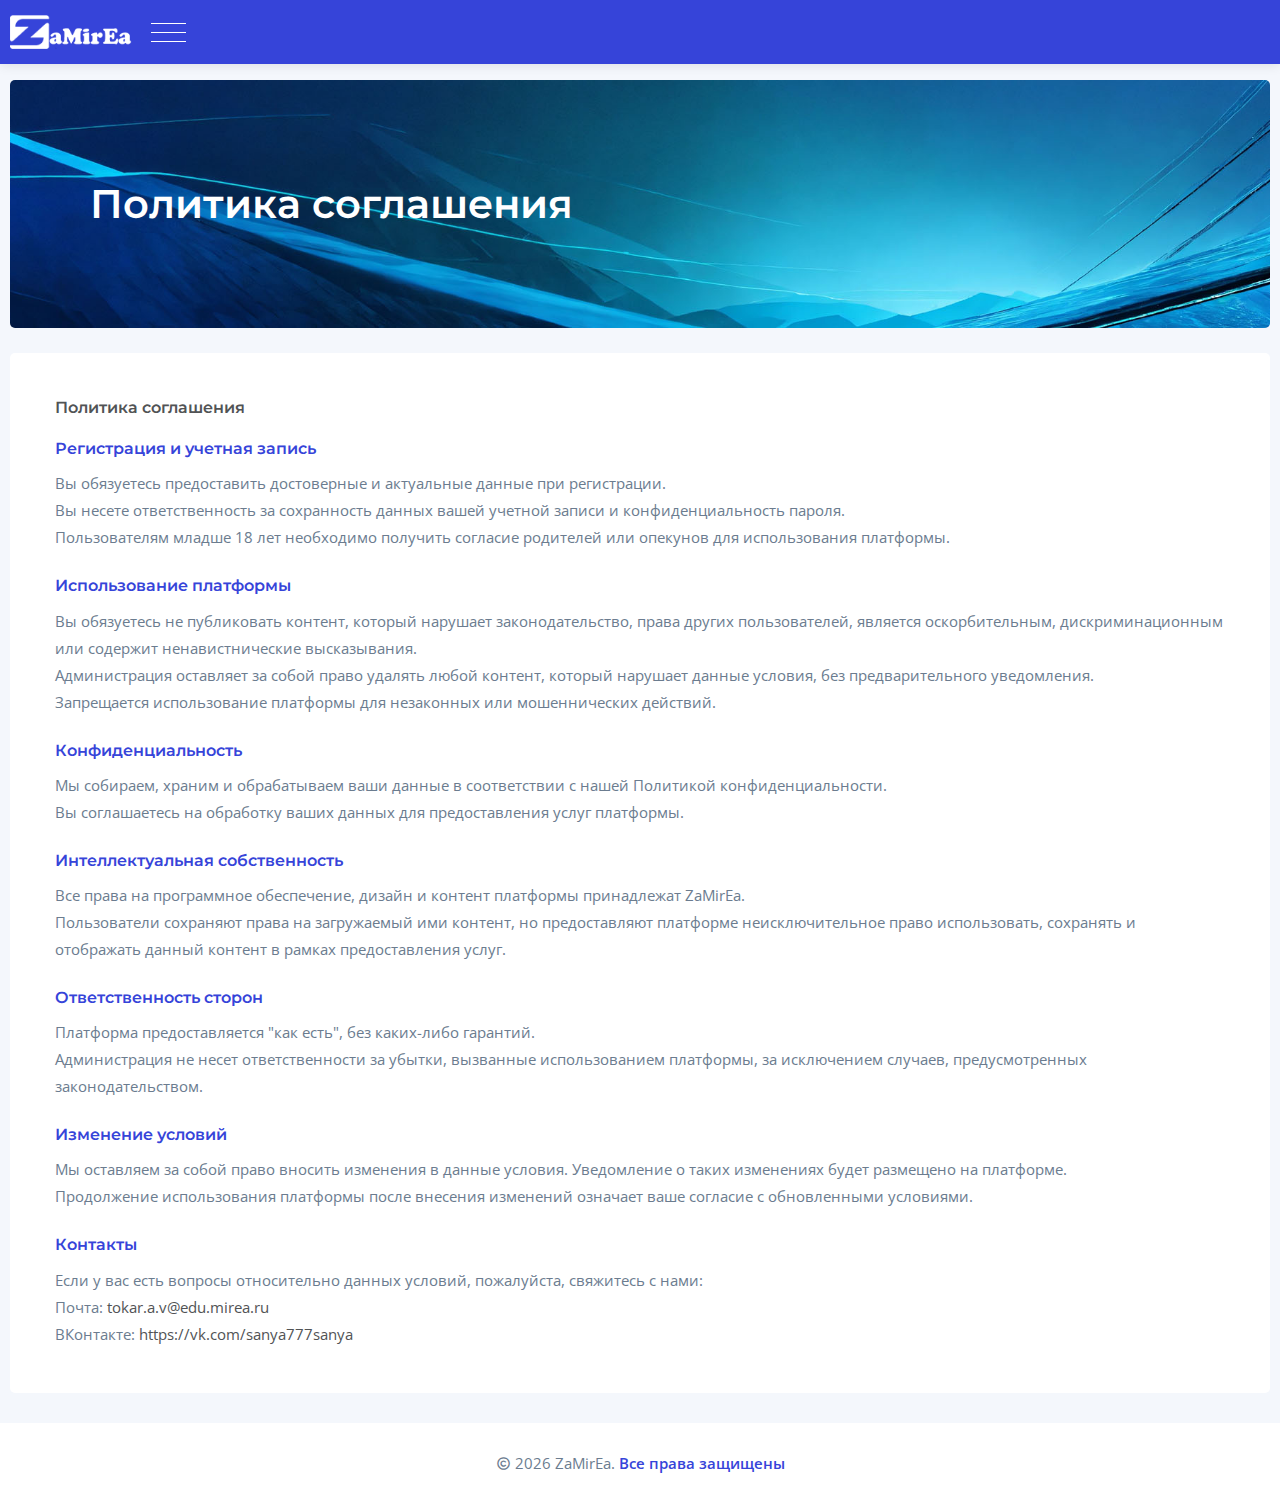
<file: templates/privacy.html>
<!DOCTYPE html>
<html lang="ru">

<head>
    <meta charset="utf-8">
    <meta name="viewport" content="width=device-width, initial-scale=1, shrink-to-fit=no">

    <link rel="stylesheet" href="/static/assets/css/bootstrap.min.css">
    <link rel="stylesheet" href="/static/assets/css/animate.min.css">
    <link rel="stylesheet" href="/static/assets/css/remixicon.css">
    <link rel="stylesheet" href="/static/assets/css/flaticon.css">
    <link rel="stylesheet" href="/static/assets/css/jquery-ui.min.css">
    <link rel="stylesheet" href="/static/assets/css/magnific-popup.min.css">
    <link rel="stylesheet" href="/static/assets/css/simplebar.min.css">
    <link rel="stylesheet" href="/static/assets/css/metismenu.min.css">
    <link rel="stylesheet" href="/static/assets/css/owl.carousel.min.css">
    <link rel="stylesheet" href="/static/assets/css/owl.theme.default.min.css">
    <link rel="stylesheet" href="/static/assets/css/style.css">
    <link rel="stylesheet" href="/static/assets/css/responsive.css">

    <title>Политика соглашения</title>

    <link rel="icon" type="image/png" href="/static/assets/images/favicon.png">
</head>

<div class="preloader-area">
    <div class="spinner">
        <div class="inner">
            <div class="disc"></div>
            <div class="disc"></div>
            <div class="disc"></div>
        </div>
    </div>
</div>

<div class="main-content-wrapper d-flex flex-column">

    <div class="navbar-area">
        <div class="main-responsive-nav">
            <div class="main-responsive-menu">
                <div class="responsive-burger-menu d-lg-none d-block">
                    <span class="top-bar"></span>
                    <span class="middle-bar"></span>
                    <span class="bottom-bar"></span>
                </div>
            </div>
        </div>

        <div class="main-navbar">
            <nav class="navbar navbar-expand-lg navbar-light">
                <a href="/" class="navbar-brand d-flex align-items-center">
                    <img src="/static/assets/images/logo.png" alt="image">
                </a>

                <div class="collapse navbar-collapse" id="navbarSupportedContent">
                    <div style="padding-right: 450px;">
                        <div class="navbar-burger-menu m-auto">
                            <span class="top-bar"></span>
                            <span class="middle-bar"></span>
                            <span class="bottom-bar"></span>
                        </div>

                        <div class="search-box m-auto">

                        </div>

                        <div class="others-options d-flex align-items-center">


                        </div>
                    </div>
                </div>
            </nav>
        </div>

        <div class="others-option-for-responsive">
            <div class="container">
                <div class="dot-menu">
                    <div class="inner">
                        <div class="circle circle-one"></div>
                        <div class="circle circle-two"></div>
                        <div class="circle circle-three"></div>
                    </div>
                </div>

                <div class="container">
                    <div class="option-inner">
                        <div class="others-options d-flex align-items-center">
                            <div class="option-item">
                                <a href="index.html" class="home-btn"><i class="flaticon-home"></i></a>
                            </div>
                            <div class="option-item">
                                <div class="dropdown friend-requests-nav-item">
                                    <a href="#" class="dropdown-bs-toggle" role="button" data-bs-toggle="dropdown"
                                        aria-haspopup="true" aria-expanded="false">
                                        <div class="friend-requests-btn">
                                            <i class="flaticon-user"></i>
                                            <span>3</span>
                                        </div>
                                    </a>

                                    <div class="dropdown-menu">
                                        <div
                                            class="friend-requests-header d-flex justify-content-between align-items-center">
                                            <h3>Friend Requests</h3>
                                            <i class="flaticon-menu"></i>
                                        </div>

                                        <div class="friend-requests-body">
                                            <div class="item d-flex align-items-center">

                                                <div class="content d-flex justify-content-between align-items-center">
                                                    <div class="text">
                                                        <h4><a href="#">Sandra Cross</a></h4>
                                                        <span>26 Friends</span>
                                                    </div>
                                                    <div class="btn-box d-flex align-items-center">
                                                        <button class="delete-btn d-inline-block me-2"
                                                            data-bs-toggle="tooltip" data-bs-placement="top"
                                                            title="Delete" type="button"><i
                                                                class="ri-close-line"></i></button>

                                                        <button class="confirm-btn d-inline-block"
                                                            data-bs-toggle="tooltip" data-bs-placement="top"
                                                            title="Confirm" type="button"><i
                                                                class="ri-check-line"></i></button>
                                                    </div>
                                                </div>
                                            </div>
                                            <div class="item d-flex align-items-center">


                                                <div class="content d-flex justify-content-between align-items-center">
                                                    <div class="text">
                                                        <h4><a href="#">Kenneth Crowe</a></h4>
                                                        <span>53 Friends</span>
                                                    </div>
                                                    <div class="btn-box d-flex align-items-center">
                                                        <button class="delete-btn d-inline-block me-2"
                                                            data-bs-toggle="tooltip" data-bs-placement="top"
                                                            title="Delete" type="button"><i
                                                                class="ri-close-line"></i></button>

                                                        <button class="confirm-btn d-inline-block"
                                                            data-bs-toggle="tooltip" data-bs-placement="top"
                                                            title="Confirm" type="button"><i
                                                                class="ri-check-line"></i></button>
                                                    </div>
                                                </div>
                                            </div>
                                            <div class="item d-flex align-items-center">


                                                <div class="content d-flex justify-content-between align-items-center">
                                                    <div class="text">
                                                        <h4><a href="#">Andrea Harwell</a></h4>
                                                        <span>99 Friends</span>
                                                    </div>
                                                    <div class="btn-box d-flex align-items-center">
                                                        <button class="delete-btn d-inline-block me-2"
                                                            data-bs-toggle="tooltip" data-bs-placement="top"
                                                            title="Delete" type="button"><i
                                                                class="ri-close-line"></i></button>

                                                        <button class="confirm-btn d-inline-block"
                                                            data-bs-toggle="tooltip" data-bs-placement="top"
                                                            title="Confirm" type="button"><i
                                                                class="ri-check-line"></i></button>
                                                    </div>
                                                </div>
                                            </div>
                                            <div class="item d-flex align-items-center">


                                                <div class="content d-flex justify-content-between align-items-center">
                                                    <div class="text">
                                                        <h4><a href="#">John Lago</a></h4>
                                                        <span>18 Friends</span>
                                                    </div>
                                                    <div class="btn-box d-flex align-items-center">
                                                        <button class="delete-btn d-inline-block me-2"
                                                            data-bs-toggle="tooltip" data-bs-placement="top"
                                                            title="Delete" type="button"><i
                                                                class="ri-close-line"></i></button>

                                                        <button class="confirm-btn d-inline-block"
                                                            data-bs-toggle="tooltip" data-bs-placement="top"
                                                            title="Confirm" type="button"><i
                                                                class="ri-check-line"></i></button>
                                                    </div>
                                                </div>
                                            </div>
                                            <div class="view-all-requests-btn">
                                                <a href="friends.html" class="default-btn">View All Requests</a>
                                            </div>
                                        </div>
                                    </div>
                                </div>
                            </div>
                            <div class="option-item">
                                <div class="dropdown messages-nav-item">
                                    <a href="#" class="dropdown-bs-toggle" role="button" data-bs-toggle="dropdown"
                                        aria-haspopup="true" aria-expanded="false">
                                        <div class="messages-btn">
                                            <i class="flaticon-email"></i>
                                            <span>2</span>
                                        </div>
                                    </a>

                                    <div class="dropdown-menu">
                                        <div class="messages-header d-flex justify-content-between align-items-center">
                                            <h3>Messages</h3>
                                            <i class="flaticon-menu"></i>
                                        </div>
                                        <div class="messages-search-box">
                                            <form>
                                                <input type="text" class="input-search" placeholder="Search Message...">
                                                <button type="submit"><i class="ri-search-line"></i></button>
                                            </form>
                                        </div>
                                        <div class="messages-body">
                                            <div class="item d-flex justify-content-between align-items-center">

                                                <div class="text">
                                                    <h4><a href="#">James Vanwin</a></h4>
                                                    <span>Hello Dear I Want Talk To You</span>
                                                </div>
                                            </div>
                                            <div class="item d-flex justify-content-between align-items-center">

                                                <div class="text">
                                                    <h4><a href="#">Harry Lopez</a></h4>
                                                    <span>Hi. I Am looking For UI Designer</span>
                                                </div>
                                            </div>
                                            <div class="item d-flex justify-content-between align-items-center">

                                                <div class="text">
                                                    <h4><a href="#">Matthew Smith</a></h4>
                                                    <span>Thanks For Connecting!</span>
                                                </div>
                                            </div>
                                            <div class="item d-flex justify-content-between align-items-center">

                                                <div class="text">
                                                    <h4><a href="#">Russe Smith</a></h4>
                                                    <span>Thanks For Connecting!</span>
                                                </div>
                                            </div>
                                            <div class="view-all-messages-btn">
                                                <a href="messages.html" class="default-btn">View All Messages</a>
                                            </div>
                                        </div>
                                    </div>
                                </div>
                            </div>
                            <div class="option-item">
                                <div class="dropdown notifications-nav-item">
                                    <a href="#" class="dropdown-bs-toggle" role="button" data-bs-toggle="dropdown"
                                        aria-haspopup="true" aria-expanded="false">
                                        <div class="notifications-btn">
                                            <i class="flaticon-bell"></i>
                                            <span>1</span>
                                        </div>
                                    </a>

                                    <div class="dropdown-menu">
                                        <div
                                            class="notifications-header d-flex justify-content-between align-items-center">
                                            <h3>Notifications</h3>
                                            <i class="flaticon-menu"></i>
                                        </div>
                                        <div class="notifications-body">
                                            <div class="item d-flex justify-content-between align-items-center">

                                                <div class="text">
                                                    <h4><a href="#">James Vanwin</a></h4>
                                                    <span>Posted A Comment On Your Status</span>
                                                    <span class="main-color">20 Minites Ago</span>
                                                </div>
                                            </div>
                                            <div class="item d-flex justify-content-between align-items-center">

                                                <div class="text">
                                                    <h4><a href="#">Harry Lopez</a></h4>
                                                    <span>Sent You A Friend Request</span>
                                                    <span class="main-color">2 Days Ago</span>
                                                </div>
                                            </div>
                                            <div class="item d-flex justify-content-between align-items-center">

                                                <div class="text">
                                                    <h4><a href="#">Matthew Smith</a></h4>
                                                    <span>Add A Photo In Design Group</span>
                                                    <span class="main-color">3 Days Ago</span>
                                                </div>
                                            </div>
                                            <div class="view-all-notifications-btn">
                                                <a href="notifications.html" class="default-btn">View All
                                                    Notifications</a>
                                            </div>
                                        </div>
                                    </div>
                                </div>
                            </div>
                        </div>
                    </div>
                </div>
            </div>
        </div>
    </div>

    <div class="sidemenu-area">
        <div class="responsive-burger-menu d-lg-none d-block">
            <span class="top-bar"></span>
            <span class="middle-bar"></span>
            <span class="bottom-bar"></span>
        </div>

        <div class="sidemenu-body">
            <ul class="sidemenu-nav metisMenu h-100" id="sidemenu-nav" data-simplebar>
                <li class="nav-item">
                    <a href="/" class="nav-link">
                        <span class="icon"><i class="flaticon-newspaper"></i></span>
                        <span class="menu-title">Лента</span>
                    </a>
                </li>
                <li class="nav-item">
                    <a href="/messages/" class="nav-link">
                        <span class="icon"><i class="flaticon-comment-1"></i></span>
                        <span class="menu-title">Сообщения</span>
                    </a>
                </li>
                <li class="nav-item">
                    <a href="/subscriptions/" class="nav-link">
                        <span class="icon"><i class="flaticon-friends"></i></span>
                        <span class="menu-title">Подписки</span>
                    </a>
                </li>
            </ul>
        </div>
    </div>

    <div class="content-page-box-area">
        <div class="page-banner-box bg-2">
            <h3>Политика соглашения</h3>
        </div>

        <div class="privacy-box-content">
            <h3>Политика соглашения</h3>

            <div class="content">
                <h4>Регистрация и учетная запись</h4>
                <p>Вы обязуетесь предоставить достоверные и актуальные данные при регистрации.<br>
                    Вы несете ответственность за сохранность данных вашей учетной записи и конфиденциальность
                    пароля.<br>
                    Пользователям младше 18 лет необходимо получить согласие родителей или опекунов для использования
                    платформы.</p>
            </div>
            <div class="content">
                <h4>Использование платформы</h4>
                <p>Вы обязуетесь не публиковать контент, который нарушает законодательство, права других пользователей,
                    является оскорбительным, дискриминационным или содержит ненавистнические высказывания.<br>
                    Администрация оставляет за собой право удалять любой контент, который нарушает данные условия, без
                    предварительного уведомления.<br>
                    Запрещается использование платформы для незаконных или мошеннических действий.</p>
            </div>
            <div class="content">
                <h4>Конфиденциальность</h4>
                <p>Мы собираем, храним и обрабатываем ваши данные в соответствии с нашей Политикой
                    конфиденциальности.<br>
                    Вы соглашаетесь на обработку ваших данных для предоставления услуг платформы.</p>
            </div>
            <div class="content">
                <h4>Интеллектуальная собственность</h4>
                <p>Все права на программное обеспечение, дизайн и контент платформы принадлежат ZaMirEa.<br>
                    Пользователи сохраняют права на загружаемый ими контент, но предоставляют платформе неисключительное
                    право использовать, сохранять и отображать данный контент в рамках предоставления услуг.</p>
            </div>
            <div class="content">
                <h4>Ответственность сторон</h4>
                <p>Платформа предоставляется "как есть", без каких-либо гарантий.<br>
                    Администрация не несет ответственности за убытки, вызванные использованием платформы, за исключением
                    случаев, предусмотренных законодательством.</p>
            </div>
            <div class="content">
                <h4>Изменение условий</h4>
                <p>Мы оставляем за собой право вносить изменения в данные условия. Уведомление о таких изменениях будет
                    размещено на платформе.<br>
                    Продолжение использования платформы после внесения изменений означает ваше согласие с обновленными
                    условиями.</p>
            </div>
            <div class="content">
                <h4>Контакты</h4>
                <p>Если у вас есть вопросы относительно данных условий, пожалуйста, свяжитесь с нами:<br>
                    Почта: <a href="mailto:tokar.a.v@edu.mirea.ru">tokar.a.v@edu.mirea.ru</a><br>ВКонтакте: <a
                        href="https://vk.com/sanya777sanya">https://vk.com/sanya777sanya</a></p>
            </div>
        </div>
    </div>
</div>
<div class="copyrights-area">
    <div class="container">
        <div class="row align-items-center">
            <p><i class="ri-copyright-line"></i>
                <script>document.write(new Date().getFullYear())</script> ZaMirEa. <a href="/privacy">Все права
                    защищены</a>
            </p>
        </div>
    </div>
</div>

<div class="go-top">
    <i class="ri-arrow-up-line"></i>
</div>

<script src="/static/assets/js/jquery.min.js"></script>
<script src="/static/assets/js/bootstrap.bundle.min.js"></script>
<script src="/static/assets/js/jquery.magnific-popup.min.js"></script>
<script src="/static/assets/js/jquery-ui.min.js"></script>
<script src="/static/assets/js/simplebar.min.js"></script>
<script src="/static/assets/js/metismenu.min.js"></script>
<script src="/static/assets/js/owl.carousel.min.js"></script>
<script src="/static/assets/js/wow.min.js"></script>
<script src="/static/assets/js/main.js"></script>

</html>
</file>
<file: static/assets/css/flaticon.css>
@font-face {
    font-family: "flaticon";
    src: url("../../assets/fonts/flaticon.ttf?6085b488da160cd4b3fe0f59dc016157") format("truetype"),
url("../../assets/fonts/flaticon.woff?6085b488da160cd4b3fe0f59dc016157") format("woff"),
url("../../assets/fonts/flaticon.woff2?6085b488da160cd4b3fe0f59dc016157") format("woff2"),
url("../../assets/fonts/flaticon.eot?6085b488da160cd4b3fe0f59dc016157#iefix") format("embedded-opentype"),
url("../../assets/fonts/flaticon.svg?6085b488da160cd4b3fe0f59dc016157#flaticon") format("svg");
}
i[class^="flaticon-"]:before, i[class*=" flaticon-"]:before {
    font-family: flaticon !important;
    font-style: normal;
    font-weight: normal !important;
    font-variant: normal;
    text-transform: none;
    line-height: 1;
    -webkit-font-smoothing: antialiased;
    -moz-osx-font-smoothing: grayscale;
}
.flaticon-newspaper:before {
    content: "\f101";
}
.flaticon-settings:before {
    content: "\f102";
}
.flaticon-gallery:before {
    content: "\f103";
}
.flaticon-bell:before {
    content: "\f104";
}
.flaticon-home:before {
    content: "\f105";
}
.flaticon-user:before {
    content: "\f106";
}
.flaticon-email:before {
    content: "\f107";
}
.flaticon-global:before {
    content: "\f108";
}
.flaticon-friends:before {
    content: "\f109";
}
.flaticon-team:before {
    content: "\f10a";
}
.flaticon-star:before {
    content: "\f10b";
}
.flaticon-calendar:before {
    content: "\f10c";
}
.flaticon-live-chat:before {
    content: "\f10d";
}
.flaticon-cake:before {
    content: "\f10e";
}
.flaticon-cloudy:before {
    content: "\f10f";
}
.flaticon-comment:before {
    content: "\f110";
}
.flaticon-online-shopping:before {
    content: "\f111";
}
.flaticon-image:before {
    content: "\f112";
}
.flaticon-video:before {
    content: "\f113";
}
.flaticon-tag:before {
    content: "\f114";
}
.flaticon-plus:before {
    content: "\f115";
}
.flaticon-heart-shape-outline:before {
    content: "\f116";
}
.flaticon-menu:before {
    content: "\f117";
}
.flaticon-comment-1:before {
    content: "\f118";
}
.flaticon-share:before {
    content: "\f119";
}
.flaticon-photo-camera:before {
    content: "\f11a";
}
.flaticon-loading:before {
    content: "\f11b";
}
.flaticon-privacy:before {
    content: "\f11c";
}
.flaticon-information:before {
    content: "\f11d";
}
.flaticon-logout:before {
    content: "\f11e";
}
.flaticon-remove-user:before {
    content: "\f11f";
}
.flaticon-download:before {
    content: "\f120";
}
.flaticon-add:before {
    content: "\f121";
}
.flaticon-check-mark:before {
    content: "\f122";
}
.flaticon-x-mark:before {
    content: "\f123";
}
.flaticon-youtube:before {
    content: "\f124";
}
.flaticon-private:before {
    content: "\f125";
}
.flaticon-view:before {
    content: "\f126";
}
.flaticon-edit:before {
    content: "\f127";
}
.flaticon-trash:before {
    content: "\f128";
}
.flaticon-cancel:before {
    content: "\f129";
}
.flaticon-menu-of-three-lines:before {
    content: "\f12a";
}
.flaticon-like:before {
    content: "\f12b";
}
</file>
<file: static/assets/css/style.css>
/*
@File: Zust Template Styles

* This file contains the styling for the actual template, this
is the file you need to edit to change the look of the
template.

This files table contents are outlined below>>>>>

*******************************************
*******************************************

** - Default CSS
** - Main Content Wrapper Area CSS
** - Sidemenu Area CSS
** - Right Sidebar Area CSS
** - Widget Area CSS
** - News Feed Area CSS
** - My Profile Area CSS
** - Setting Area CSS
** - Privacy Area CSS
** - Help & Support Area CSS
** - All Notifications Area CSS
** - Groups Area CSS
** - Favourite Area CSS
** - Events Area CSS
** - Live Chat Area CSS
** - Birthday Area CSS
** - Video Area CSS
** - Weather Area CSS
** - Marketplace Area CSS
** - Profile Authentication Area CSS
** - Profile Authentication Area CSS

*/
/*================================================
Default CSS
=================================================*/
@import url("https://fonts.googleapis.com/css2?family=Open+Sans:ital,wght@0,300;0,400;0,600;0,700;0,800;1,300;1,400;1,600;1,700;1,800&display=swap");
@import url("https://fonts.googleapis.com/css2?family=Montserrat:ital,wght@0,100;0,200;0,300;0,400;0,500;0,600;0,700;0,800;0,900;1,100;1,200;1,300;1,400;1,500;1,600;1,700;1,800;1,900&display=swap");
:root {
  --main-font-family: 'Open Sans', sans-serif;
  --heading-font-family: 'Montserrat', sans-serif;
  --main-color: #3644D9;
  --optional-color: #2E3AB8;
  --white-color: #ffffff;
  --black-color: #515355;
  --paragraph-color: #6B7C8F;
  --font-size: 16px;
  --transition: .4s;
}

body {
  padding: 0;
  margin: 0;
  font-family: var(--main-font-family);
}

a {
  text-decoration: none;
  -webkit-transition: var(--transition);
  transition: var(--transition);
  color: var(--black-color);
  display: inline-block;
}

a:hover, a:focus {
  color: var(--main-color);
  text-decoration: none;
}

button {
  outline: 0 !important;
}

p {
  margin-bottom: 15px;
  line-height: 1.8;
  color: var(--paragraph-color);
  font-weight: 400;
  font-family: var(--main-font-family);
  font-size: 15px;
}

p:last-child {
  margin-bottom: 0;
}

i {
  line-height: normal;
}

.d-table {
  width: 100%;
  height: 100%;
}

.d-table-cell {
  vertical-align: middle;
}

img {
  max-width: 100%;
  height: auto;
  display: inline-block;
}

.h1, .h2, .h3, .h4, .h5, .h6, h1, h2, h3, h4, h5, h6 {
  color: var(--black-color);
  font-family: var(--heading-font-family);
  font-weight: 600;
}

.h1:last-child, .h2:last-child, .h3:last-child, .h4:last-child, .h5:last-child, .h6:last-child, h1:last-child, h2:last-child, h3:last-child, h4:last-child, h5:last-child, h6:last-child {
  margin-bottom: 0;
}

/*================================================
Main Content Wrapper Area CSS
=================================================*/
.main-content-wrapper {
  -webkit-transition: var(--transition);
  transition: var(--transition);
  overflow: hidden;
  background-color: #F4F7FC;
  min-height: 100vh;
  padding-top: 100px;
  padding-left: 175px;
  padding-right: 215px;
  padding-bottom: 50px;
}

.main-content-wrapper .navbar-area {
  position: fixed;
  background-color: var(--main-color);
  -webkit-box-shadow: 0 0 12px 0 rgba(0, 0, 0, 0.12);
          box-shadow: 0 0 12px 0 rgba(0, 0, 0, 0.12);
  z-index: 999;
  height: auto;
  top: 0;
  left: 0;
  width: 100%;
}

.main-content-wrapper .navbar-area .main-navbar {
  padding: 15px;
}

.main-content-wrapper .navbar-area .main-navbar .navbar {
  padding: 0;
}

.main-content-wrapper .navbar-area .main-navbar .navbar .navbar-burger-menu {
  cursor: pointer;
  -webkit-transition: var(--transition);
  transition: var(--transition);
  position: relative;
  z-index: 9999;
}

.main-content-wrapper .navbar-area .main-navbar .navbar .navbar-burger-menu span {
  height: 1px;
  width: 35px;
  background: var(--white-color);
  display: block;
  margin: 8px 0;
  -webkit-transition: all .50s ease-in-out;
  transition: all .50s ease-in-out;
}

.main-content-wrapper .navbar-area .main-navbar .navbar .navbar-burger-menu.active span.top-bar {
  -webkit-transform: rotate(45deg);
          transform: rotate(45deg);
  -webkit-transform-origin: 10% 10%;
          transform-origin: 10% 10%;
}

.main-content-wrapper .navbar-area .main-navbar .navbar .navbar-burger-menu.active span.middle-bar {
  opacity: 0;
}

.main-content-wrapper .navbar-area .main-navbar .navbar .navbar-burger-menu.active span.bottom-bar {
  -webkit-transform: rotate(-45deg);
          transform: rotate(-45deg);
  -webkit-transform-origin: 10% 90%;
          transform-origin: 10% 90%;
  margin-top: 5px;
}

.main-content-wrapper .navbar-area .main-navbar .navbar .search-box {
  position: relative;
  width: 430px;
}

.main-content-wrapper .navbar-area .main-navbar .navbar .search-box .input-search {
  display: block;
  width: 100%;
  height: 50px;
  border: none;
  border-radius: 50px;
  background-color: #2E3AB8;
  -webkit-transition: var(--transition);
  transition: var(--transition);
  color: var(--white-color);
  font-size: var(--font-size);
  font-weight: 400;
  padding: 0 0 0 25px;
  -webkit-box-shadow: none;
          box-shadow: none;
  outline: 0;
}

.main-content-wrapper .navbar-area .main-navbar .navbar .search-box .input-search::-webkit-input-placeholder {
  color: var(--white-color);
  -webkit-transition: var(--transition);
  transition: var(--transition);
}

.main-content-wrapper .navbar-area .main-navbar .navbar .search-box .input-search:-ms-input-placeholder {
  color: var(--white-color);
  -webkit-transition: var(--transition);
  transition: var(--transition);
}

.main-content-wrapper .navbar-area .main-navbar .navbar .search-box .input-search::-ms-input-placeholder {
  color: var(--white-color);
  -webkit-transition: var(--transition);
  transition: var(--transition);
}

.main-content-wrapper .navbar-area .main-navbar .navbar .search-box .input-search::placeholder {
  color: var(--white-color);
  -webkit-transition: var(--transition);
  transition: var(--transition);
}

.main-content-wrapper .navbar-area .main-navbar .navbar .search-box .input-search:focus::-webkit-input-placeholder {
  color: transparent;
}

.main-content-wrapper .navbar-area .main-navbar .navbar .search-box .input-search:focus:-ms-input-placeholder {
  color: transparent;
}

.main-content-wrapper .navbar-area .main-navbar .navbar .search-box .input-search:focus::-ms-input-placeholder {
  color: transparent;
}

.main-content-wrapper .navbar-area .main-navbar .navbar .search-box .input-search:focus::placeholder {
  color: transparent;
}

.main-content-wrapper .navbar-area .main-navbar .navbar .search-box button {
  position: absolute;
  right: 0;
  top: 1px;
  height: 50px;
  background-color: transparent;
  border: none;
  color: var(--white-color);
  border-radius: 5px;
  font-size: 18px;
  padding: 0 20px;
}

.main-content-wrapper .navbar-area .main-navbar .navbar .others-options .option-item {
  margin-right: 25px;
}

.main-content-wrapper .navbar-area .main-navbar .navbar .others-options .option-item:last-child {
  margin-right: 0;
}

.main-content-wrapper .navbar-area .main-navbar .navbar .others-options .option-item .home-btn i {
  color: var(--white-color);
  font-size: 25px;
  -webkit-transition: var(--transition);
  transition: var(--transition);
  display: inline-block;
}

.main-content-wrapper .navbar-area .main-navbar .navbar .others-options .option-item .home-btn i:hover {
  -webkit-transform: translateX(1px);
          transform: translateX(1px);
}

.main-content-wrapper .navbar-area .main-navbar .navbar .others-options .option-item .friend-requests-nav-item .friend-requests-btn {
  position: relative;
  margin-right: 5px;
}

.main-content-wrapper .navbar-area .main-navbar .navbar .others-options .option-item .friend-requests-nav-item .friend-requests-btn i {
  color: var(--white-color);
  font-size: 25px;
  -webkit-transition: var(--transition);
  transition: var(--transition);
  display: inline-block;
}

.main-content-wrapper .navbar-area .main-navbar .navbar .others-options .option-item .friend-requests-nav-item .friend-requests-btn i:hover {
  -webkit-transform: translateX(1px);
          transform: translateX(1px);
}

.main-content-wrapper .navbar-area .main-navbar .navbar .others-options .option-item .friend-requests-nav-item .friend-requests-btn span {
  position: absolute;
  top: -2px;
  right: -5px;
  display: block;
  width: 15px;
  height: 15px;
  line-height: 15px;
  border-radius: 50%;
  font-size: 10px;
  background-color: #3ED7FF;
  color: var(--white-color);
  text-align: center;
  -webkit-transition: var(--transition);
  transition: var(--transition);
}

.main-content-wrapper .navbar-area .main-navbar .navbar .others-options .option-item .friend-requests-nav-item .friend-requests-btn span::before {
  content: '';
  display: block;
  position: absolute;
  top: 0;
  right: 0;
  z-index: -1;
  bottom: 0;
  left: 0;
  border-radius: 50%;
  border: 1px solid #3ED7FF;
  -webkit-animation: ripple 1s linear infinite;
          animation: ripple 1s linear infinite;
  -webkit-transition: var(--transition);
  transition: var(--transition);
}

.main-content-wrapper .navbar-area .main-navbar .navbar .others-options .option-item .friend-requests-nav-item .friend-requests-btn:hover span {
  background-color: var(--optional-color);
}

.main-content-wrapper .navbar-area .main-navbar .navbar .others-options .option-item .friend-requests-nav-item .friend-requests-btn:hover span::before {
  border: 1px solid var(--optional-color);
}

.main-content-wrapper .navbar-area .main-navbar .navbar .others-options .option-item .friend-requests-nav-item.dropdown .dropdown-menu {
  padding: 0;
  min-width: 310px;
  max-width: 310px;
  position: absolute;
  right: 0;
  left: auto;
  border-radius: 0;
  margin-top: 20px;
  border: none;
  display: block;
  -webkit-transition: .2s;
  transition: .2s;
  opacity: 0;
  visibility: hidden;
  -webkit-box-shadow: 0 0.5rem 1rem rgba(0, 0, 0, 0.05);
          box-shadow: 0 0.5rem 1rem rgba(0, 0, 0, 0.05);
  background-color: var(--white-color);
}

.main-content-wrapper .navbar-area .main-navbar .navbar .others-options .option-item .friend-requests-nav-item.dropdown .dropdown-menu .friend-requests-header {
  margin-bottom: 0;
  padding: 15px;
}

.main-content-wrapper .navbar-area .main-navbar .navbar .others-options .option-item .friend-requests-nav-item.dropdown .dropdown-menu .friend-requests-header h3 {
  font-size: var(--font-size);
  margin-bottom: 0;
}

.main-content-wrapper .navbar-area .main-navbar .navbar .others-options .option-item .friend-requests-nav-item.dropdown .dropdown-menu .friend-requests-header i {
  color: #727E8C;
  font-size: 18px;
  line-height: 1;
  cursor: pointer;
  -webkit-transition: var(--transition);
  transition: var(--transition);
}

.main-content-wrapper .navbar-area .main-navbar .navbar .others-options .option-item .friend-requests-nav-item.dropdown .dropdown-menu .friend-requests-header i:hover {
  color: var(--main-color);
}

.main-content-wrapper .navbar-area .main-navbar .navbar .others-options .option-item .friend-requests-nav-item.dropdown .dropdown-menu .friend-requests-body {
  padding: 0 15px 15px;
  max-height: 350px;
}

.main-content-wrapper .navbar-area .main-navbar .navbar .others-options .option-item .friend-requests-nav-item.dropdown .dropdown-menu .friend-requests-body .item {
  margin-bottom: 20px;
}

.main-content-wrapper .navbar-area .main-navbar .navbar .others-options .option-item .friend-requests-nav-item.dropdown .dropdown-menu .friend-requests-body .item:last-child {
  margin-bottom: 0;
}

.main-content-wrapper .navbar-area .main-navbar .navbar .others-options .option-item .friend-requests-nav-item.dropdown .dropdown-menu .friend-requests-body .item .figure .rounded-circle {
  max-width: 55px;
}

.main-content-wrapper .navbar-area .main-navbar .navbar .others-options .option-item .friend-requests-nav-item.dropdown .dropdown-menu .friend-requests-body .item .content {
  width: 285px;
  padding-left: 12px;
}

.main-content-wrapper .navbar-area .main-navbar .navbar .others-options .option-item .friend-requests-nav-item.dropdown .dropdown-menu .friend-requests-body .item .content .text h4 {
  font-size: 15px;
  margin-bottom: 0;
}

.main-content-wrapper .navbar-area .main-navbar .navbar .others-options .option-item .friend-requests-nav-item.dropdown .dropdown-menu .friend-requests-body .item .content .text h4 a {
  color: var(--black-color);
}

.main-content-wrapper .navbar-area .main-navbar .navbar .others-options .option-item .friend-requests-nav-item.dropdown .dropdown-menu .friend-requests-body .item .content .text h4 a:hover {
  color: var(--main-color);
}

.main-content-wrapper .navbar-area .main-navbar .navbar .others-options .option-item .friend-requests-nav-item.dropdown .dropdown-menu .friend-requests-body .item .content .text span {
  color: var(--paragraph-color);
  font-size: 14px;
  display: inline-block;
  margin-top: 5px;
}

.main-content-wrapper .navbar-area .main-navbar .navbar .others-options .option-item .friend-requests-nav-item.dropdown .dropdown-menu .friend-requests-body .item .content .btn-box .delete-btn {
  padding: 0;
  border: 1px solid var(--paragraph-color);
  background-color: transparent;
  border-radius: 50%;
  font-size: var(--font-size);
  width: 25px;
  line-height: 28px;
  height: 25px;
  color: var(--paragraph-color);
  -webkit-transition: var(--transition);
  transition: var(--transition);
}

.main-content-wrapper .navbar-area .main-navbar .navbar .others-options .option-item .friend-requests-nav-item.dropdown .dropdown-menu .friend-requests-body .item .content .btn-box .delete-btn:hover, .main-content-wrapper .navbar-area .main-navbar .navbar .others-options .option-item .friend-requests-nav-item.dropdown .dropdown-menu .friend-requests-body .item .content .btn-box .delete-btn:focus {
  border: 1px solid var(--main-color);
  background-color: var(--main-color);
  color: var(--white-color);
}

.main-content-wrapper .navbar-area .main-navbar .navbar .others-options .option-item .friend-requests-nav-item.dropdown .dropdown-menu .friend-requests-body .item .content .btn-box .confirm-btn {
  padding: 0;
  border: 1px solid var(--paragraph-color);
  background-color: transparent;
  border-radius: 50%;
  font-size: var(--font-size);
  width: 25px;
  line-height: 28px;
  height: 25px;
  color: var(--paragraph-color);
  -webkit-transition: var(--transition);
  transition: var(--transition);
}

.main-content-wrapper .navbar-area .main-navbar .navbar .others-options .option-item .friend-requests-nav-item.dropdown .dropdown-menu .friend-requests-body .item .content .btn-box .confirm-btn:hover, .main-content-wrapper .navbar-area .main-navbar .navbar .others-options .option-item .friend-requests-nav-item.dropdown .dropdown-menu .friend-requests-body .item .content .btn-box .confirm-btn:focus {
  border: 1px solid var(--main-color);
  background-color: var(--main-color);
  color: var(--white-color);
}

.main-content-wrapper .navbar-area .main-navbar .navbar .others-options .option-item .friend-requests-nav-item.dropdown .dropdown-menu .friend-requests-body .view-all-requests-btn {
  text-align: center;
}

.main-content-wrapper .navbar-area .main-navbar .navbar .others-options .option-item .friend-requests-nav-item.dropdown .dropdown-menu .friend-requests-body .view-all-requests-btn .default-btn {
  width: 100%;
  display: inline-block;
  padding: 12px 30px;
  background-color: var(--main-color);
  color: var(--white-color);
  font-size: 14px;
  border-radius: 5px;
  -webkit-transition: var(--transition);
  transition: var(--transition);
}

.main-content-wrapper .navbar-area .main-navbar .navbar .others-options .option-item .friend-requests-nav-item.dropdown .dropdown-menu .friend-requests-body .view-all-requests-btn .default-btn:hover {
  background-color: var(--optional-color);
}

.main-content-wrapper .navbar-area .main-navbar .navbar .others-options .option-item .friend-requests-nav-item.dropdown .dropdown-menu.show {
  margin-top: 25px;
  opacity: 1;
  visibility: visible;
}

.main-content-wrapper .navbar-area .main-navbar .navbar .others-options .option-item .messages-nav-item .messages-btn {
  position: relative;
  margin-right: 5px;
}

.main-content-wrapper .navbar-area .main-navbar .navbar .others-options .option-item .messages-nav-item .messages-btn i {
  color: var(--white-color);
  font-size: 25px;
  -webkit-transition: var(--transition);
  transition: var(--transition);
  display: inline-block;
}

.main-content-wrapper .navbar-area .main-navbar .navbar .others-options .option-item .messages-nav-item .messages-btn i:hover {
  -webkit-transform: translateX(1px);
          transform: translateX(1px);
}

.main-content-wrapper .navbar-area .main-navbar .navbar .others-options .option-item .messages-nav-item .messages-btn span {
  position: absolute;
  top: -2px;
  right: -5px;
  display: block;
  width: 15px;
  height: 15px;
  line-height: 15px;
  border-radius: 50%;
  font-size: 9px;
  background-color: #1CCD16;
  color: var(--white-color);
  text-align: center;
  -webkit-transition: var(--transition);
  transition: var(--transition);
}

.main-content-wrapper .navbar-area .main-navbar .navbar .others-options .option-item .messages-nav-item .messages-btn span::before {
  content: '';
  display: block;
  position: absolute;
  top: 0;
  right: 0;
  z-index: -1;
  bottom: 0;
  left: 0;
  border-radius: 50%;
  border: 1px solid #1CCD16;
  -webkit-animation: ripple 2s linear infinite;
          animation: ripple 2s linear infinite;
  -webkit-transition: var(--transition);
  transition: var(--transition);
}

.main-content-wrapper .navbar-area .main-navbar .navbar .others-options .option-item .messages-nav-item .messages-btn:hover span {
  background-color: #3ED7FF;
}

.main-content-wrapper .navbar-area .main-navbar .navbar .others-options .option-item .messages-nav-item .messages-btn:hover span::before {
  border: 1px solid #3ED7FF;
}

.main-content-wrapper .navbar-area .main-navbar .navbar .others-options .option-item .messages-nav-item.dropdown .dropdown-menu {
  padding: 0;
  min-width: 310px;
  max-width: 310px;
  position: absolute;
  right: 0;
  left: auto;
  border-radius: 0;
  margin-top: 20px;
  border: none;
  display: block;
  -webkit-transition: .2s;
  transition: .2s;
  opacity: 0;
  visibility: hidden;
  -webkit-box-shadow: 0 0.5rem 1rem rgba(0, 0, 0, 0.05);
          box-shadow: 0 0.5rem 1rem rgba(0, 0, 0, 0.05);
  background-color: var(--white-color);
}

.main-content-wrapper .navbar-area .main-navbar .navbar .others-options .option-item .messages-nav-item.dropdown .dropdown-menu .messages-header {
  margin-bottom: 0;
  padding: 15px;
}

.main-content-wrapper .navbar-area .main-navbar .navbar .others-options .option-item .messages-nav-item.dropdown .dropdown-menu .messages-header h3 {
  font-size: var(--font-size);
  margin-bottom: 0;
}

.main-content-wrapper .navbar-area .main-navbar .navbar .others-options .option-item .messages-nav-item.dropdown .dropdown-menu .messages-header i {
  color: #727E8C;
  font-size: 18px;
  line-height: 1;
  cursor: pointer;
  -webkit-transition: var(--transition);
  transition: var(--transition);
}

.main-content-wrapper .navbar-area .main-navbar .navbar .others-options .option-item .messages-nav-item.dropdown .dropdown-menu .messages-header i:hover {
  color: var(--main-color);
}

.main-content-wrapper .navbar-area .main-navbar .navbar .others-options .option-item .messages-nav-item.dropdown .dropdown-menu .messages-search-box {
  position: relative;
  width: 100%;
  padding: 0 15px 15px;
}

.main-content-wrapper .navbar-area .main-navbar .navbar .others-options .option-item .messages-nav-item.dropdown .dropdown-menu .messages-search-box .input-search {
  display: block;
  width: 100%;
  height: 40px;
  border: none;
  border-radius: 30px;
  background-color: #F4F7FC;
  -webkit-transition: var(--transition);
  transition: var(--transition);
  color: var(--paragraph-color);
  font-size: 14px;
  font-weight: 400;
  padding: 0 0 0 15px;
  -webkit-box-shadow: none;
          box-shadow: none;
  outline: 0;
}

.main-content-wrapper .navbar-area .main-navbar .navbar .others-options .option-item .messages-nav-item.dropdown .dropdown-menu .messages-search-box .input-search::-webkit-input-placeholder {
  color: var(--paragraph-color);
  -webkit-transition: var(--transition);
  transition: var(--transition);
}

.main-content-wrapper .navbar-area .main-navbar .navbar .others-options .option-item .messages-nav-item.dropdown .dropdown-menu .messages-search-box .input-search:-ms-input-placeholder {
  color: var(--paragraph-color);
  -webkit-transition: var(--transition);
  transition: var(--transition);
}

.main-content-wrapper .navbar-area .main-navbar .navbar .others-options .option-item .messages-nav-item.dropdown .dropdown-menu .messages-search-box .input-search::-ms-input-placeholder {
  color: var(--paragraph-color);
  -webkit-transition: var(--transition);
  transition: var(--transition);
}

.main-content-wrapper .navbar-area .main-navbar .navbar .others-options .option-item .messages-nav-item.dropdown .dropdown-menu .messages-search-box .input-search::placeholder {
  color: var(--paragraph-color);
  -webkit-transition: var(--transition);
  transition: var(--transition);
}

.main-content-wrapper .navbar-area .main-navbar .navbar .others-options .option-item .messages-nav-item.dropdown .dropdown-menu .messages-search-box .input-search:focus::-webkit-input-placeholder {
  color: transparent;
}

.main-content-wrapper .navbar-area .main-navbar .navbar .others-options .option-item .messages-nav-item.dropdown .dropdown-menu .messages-search-box .input-search:focus:-ms-input-placeholder {
  color: transparent;
}

.main-content-wrapper .navbar-area .main-navbar .navbar .others-options .option-item .messages-nav-item.dropdown .dropdown-menu .messages-search-box .input-search:focus::-ms-input-placeholder {
  color: transparent;
}

.main-content-wrapper .navbar-area .main-navbar .navbar .others-options .option-item .messages-nav-item.dropdown .dropdown-menu .messages-search-box .input-search:focus::placeholder {
  color: transparent;
}

.main-content-wrapper .navbar-area .main-navbar .navbar .others-options .option-item .messages-nav-item.dropdown .dropdown-menu .messages-search-box button {
  position: absolute;
  right: 15px;
  top: 2px;
  height: 40px;
  background-color: transparent;
  border: none;
  color: var(--paragraph-color);
  border-radius: 5px;
  font-size: 18px;
  padding: 0 15px;
}

.main-content-wrapper .navbar-area .main-navbar .navbar .others-options .option-item .messages-nav-item.dropdown .dropdown-menu .messages-body {
  padding: 0 15px 15px;
  max-height: 350px;
}

.main-content-wrapper .navbar-area .main-navbar .navbar .others-options .option-item .messages-nav-item.dropdown .dropdown-menu .messages-body .item {
  margin-bottom: 20px;
}

.main-content-wrapper .navbar-area .main-navbar .navbar .others-options .option-item .messages-nav-item.dropdown .dropdown-menu .messages-body .item:last-child {
  margin-bottom: 0;
}

.main-content-wrapper .navbar-area .main-navbar .navbar .others-options .option-item .messages-nav-item.dropdown .dropdown-menu .messages-body .item .figure .rounded-circle {
  max-width: 55px;
}

.main-content-wrapper .navbar-area .main-navbar .navbar .others-options .option-item .messages-nav-item.dropdown .dropdown-menu .messages-body .item .text {
  width: 225px;
  padding-left: 12px;
}

.main-content-wrapper .navbar-area .main-navbar .navbar .others-options .option-item .messages-nav-item.dropdown .dropdown-menu .messages-body .item .text h4 {
  font-size: 15px;
  margin-bottom: 0;
}

.main-content-wrapper .navbar-area .main-navbar .navbar .others-options .option-item .messages-nav-item.dropdown .dropdown-menu .messages-body .item .text h4 a {
  color: var(--black-color);
}

.main-content-wrapper .navbar-area .main-navbar .navbar .others-options .option-item .messages-nav-item.dropdown .dropdown-menu .messages-body .item .text h4 a:hover {
  color: var(--main-color);
}

.main-content-wrapper .navbar-area .main-navbar .navbar .others-options .option-item .messages-nav-item.dropdown .dropdown-menu .messages-body .item .text span {
  color: var(--paragraph-color);
  font-size: 14px;
  display: inline-block;
  margin-top: 5px;
}

.main-content-wrapper .navbar-area .main-navbar .navbar .others-options .option-item .messages-nav-item.dropdown .dropdown-menu .messages-body .view-all-messages-btn {
  text-align: center;
}

.main-content-wrapper .navbar-area .main-navbar .navbar .others-options .option-item .messages-nav-item.dropdown .dropdown-menu .messages-body .view-all-messages-btn .default-btn {
  width: 100%;
  display: inline-block;
  padding: 12px 30px;
  background-color: var(--main-color);
  color: var(--white-color);
  font-size: 14px;
  border-radius: 5px;
  -webkit-transition: var(--transition);
  transition: var(--transition);
}

.main-content-wrapper .navbar-area .main-navbar .navbar .others-options .option-item .messages-nav-item.dropdown .dropdown-menu .messages-body .view-all-messages-btn .default-btn:hover {
  background-color: var(--optional-color);
}

.main-content-wrapper .navbar-area .main-navbar .navbar .others-options .option-item .messages-nav-item.dropdown .dropdown-menu.show {
  margin-top: 25px;
  opacity: 1;
  visibility: visible;
}

.main-content-wrapper .navbar-area .main-navbar .navbar .others-options .option-item .notifications-nav-item .notifications-btn {
  position: relative;
  margin-right: 5px;
}

.main-content-wrapper .navbar-area .main-navbar .navbar .others-options .option-item .notifications-nav-item .notifications-btn i {
  color: var(--white-color);
  font-size: 25px;
  -webkit-transition: var(--transition);
  transition: var(--transition);
  display: inline-block;
}

.main-content-wrapper .navbar-area .main-navbar .navbar .others-options .option-item .notifications-nav-item .notifications-btn i:hover {
  -webkit-transform: translateX(1px);
          transform: translateX(1px);
}

.main-content-wrapper .navbar-area .main-navbar .navbar .others-options .option-item .notifications-nav-item .notifications-btn span {
  position: absolute;
  top: -2px;
  right: -5px;
  display: block;
  width: 15px;
  height: 15px;
  line-height: 15px;
  border-radius: 50%;
  font-size: 9px;
  background-color: #FF3E3E;
  color: var(--white-color);
  text-align: center;
  -webkit-transition: var(--transition);
  transition: var(--transition);
}

.main-content-wrapper .navbar-area .main-navbar .navbar .others-options .option-item .notifications-nav-item .notifications-btn span::before {
  content: '';
  display: block;
  position: absolute;
  top: 0;
  right: 0;
  z-index: -1;
  bottom: 0;
  left: 0;
  border-radius: 50%;
  border: 1px solid #FF3E3E;
  -webkit-animation: ripple 3s linear infinite;
          animation: ripple 3s linear infinite;
  -webkit-transition: var(--transition);
  transition: var(--transition);
}

.main-content-wrapper .navbar-area .main-navbar .navbar .others-options .option-item .notifications-nav-item .notifications-btn:hover span {
  background-color: var(--optional-color);
}

.main-content-wrapper .navbar-area .main-navbar .navbar .others-options .option-item .notifications-nav-item .notifications-btn:hover span::before {
  border: 1px solid var(--optional-color);
}

.main-content-wrapper .navbar-area .main-navbar .navbar .others-options .option-item .notifications-nav-item.dropdown .dropdown-menu {
  padding: 0;
  min-width: 325px;
  max-width: 325px;
  position: absolute;
  right: 0;
  left: auto;
  border-radius: 0;
  margin-top: 20px;
  border: none;
  display: block;
  -webkit-transition: .2s;
  transition: .2s;
  opacity: 0;
  visibility: hidden;
  -webkit-box-shadow: 0 0.5rem 1rem rgba(0, 0, 0, 0.05);
          box-shadow: 0 0.5rem 1rem rgba(0, 0, 0, 0.05);
  background-color: var(--white-color);
}

.main-content-wrapper .navbar-area .main-navbar .navbar .others-options .option-item .notifications-nav-item.dropdown .dropdown-menu .notifications-header {
  margin-bottom: 0;
  padding: 15px 15px 20px;
}

.main-content-wrapper .navbar-area .main-navbar .navbar .others-options .option-item .notifications-nav-item.dropdown .dropdown-menu .notifications-header h3 {
  font-size: var(--font-size);
  margin-bottom: 0;
}

.main-content-wrapper .navbar-area .main-navbar .navbar .others-options .option-item .notifications-nav-item.dropdown .dropdown-menu .notifications-header i {
  color: #727E8C;
  font-size: 18px;
  line-height: 1;
  cursor: pointer;
  -webkit-transition: var(--transition);
  transition: var(--transition);
}

.main-content-wrapper .navbar-area .main-navbar .navbar .others-options .option-item .notifications-nav-item.dropdown .dropdown-menu .notifications-header i:hover {
  color: var(--main-color);
}

.main-content-wrapper .navbar-area .main-navbar .navbar .others-options .option-item .notifications-nav-item.dropdown .dropdown-menu .notifications-body {
  padding: 0 15px 15px;
  max-height: 350px;
}

.main-content-wrapper .navbar-area .main-navbar .navbar .others-options .option-item .notifications-nav-item.dropdown .dropdown-menu .notifications-body .item {
  margin-bottom: 20px;
}

.main-content-wrapper .navbar-area .main-navbar .navbar .others-options .option-item .notifications-nav-item.dropdown .dropdown-menu .notifications-body .item:last-child {
  margin-bottom: 0;
}

.main-content-wrapper .navbar-area .main-navbar .navbar .others-options .option-item .notifications-nav-item.dropdown .dropdown-menu .notifications-body .item .figure .rounded-circle {
  max-width: 55px;
}

.main-content-wrapper .navbar-area .main-navbar .navbar .others-options .option-item .notifications-nav-item.dropdown .dropdown-menu .notifications-body .item .text {
  width: 250px;
  padding-left: 12px;
}

.main-content-wrapper .navbar-area .main-navbar .navbar .others-options .option-item .notifications-nav-item.dropdown .dropdown-menu .notifications-body .item .text h4 {
  font-size: 15px;
  margin-bottom: 0;
}

.main-content-wrapper .navbar-area .main-navbar .navbar .others-options .option-item .notifications-nav-item.dropdown .dropdown-menu .notifications-body .item .text h4 a {
  color: var(--black-color);
}

.main-content-wrapper .navbar-area .main-navbar .navbar .others-options .option-item .notifications-nav-item.dropdown .dropdown-menu .notifications-body .item .text h4 a:hover {
  color: var(--main-color);
}

.main-content-wrapper .navbar-area .main-navbar .navbar .others-options .option-item .notifications-nav-item.dropdown .dropdown-menu .notifications-body .item .text span {
  color: var(--paragraph-color);
  font-size: 14px;
  display: inline-block;
  margin-top: 5px;
}

.main-content-wrapper .navbar-area .main-navbar .navbar .others-options .option-item .notifications-nav-item.dropdown .dropdown-menu .notifications-body .item .text .main-color {
  color: var(--main-color);
}

.main-content-wrapper .navbar-area .main-navbar .navbar .others-options .option-item .notifications-nav-item.dropdown .dropdown-menu .notifications-body .view-all-notifications-btn {
  text-align: center;
}

.main-content-wrapper .navbar-area .main-navbar .navbar .others-options .option-item .notifications-nav-item.dropdown .dropdown-menu .notifications-body .view-all-notifications-btn .default-btn {
  width: 100%;
  display: inline-block;
  padding: 12px 30px;
  background-color: var(--main-color);
  color: var(--white-color);
  font-size: 14px;
  border-radius: 5px;
  -webkit-transition: var(--transition);
  transition: var(--transition);
}

.main-content-wrapper .navbar-area .main-navbar .navbar .others-options .option-item .notifications-nav-item.dropdown .dropdown-menu .notifications-body .view-all-notifications-btn .default-btn:hover {
  background-color: var(--optional-color);
}

.main-content-wrapper .navbar-area .main-navbar .navbar .others-options .option-item .notifications-nav-item.dropdown .dropdown-menu.show {
  margin-top: 25px;
  opacity: 1;
  visibility: visible;
}

.main-content-wrapper .navbar-area .main-navbar .navbar .others-options .option-item .language-option {
  padding: 0;
}

.main-content-wrapper .navbar-area .main-navbar .navbar .others-options .option-item .language-option button {
  padding: 0;
  background-color: transparent;
  border: none;
  color: var(--white-color);
  font-size: var(--font-size);
  font-weight: 500;
  padding-right: 22px;
  position: relative;
  top: -8px;
}

.main-content-wrapper .navbar-area .main-navbar .navbar .others-options .option-item .language-option button i {
  position: relative;
  top: 8px;
  margin-right: 5px;
  color: var(--white-color);
  font-size: 25px;
}

.main-content-wrapper .navbar-area .main-navbar .navbar .others-options .option-item .language-option button::after {
  display: none;
}

.main-content-wrapper .navbar-area .main-navbar .navbar .others-options .option-item .language-option button::before {
  content: "\ea4e";
  display: block;
  position: absolute;
  top: 12px;
  right: 0;
  font-size: 15px;
  border-color: var(--white-color);
  font-family: "remixicon";
}

.main-content-wrapper .navbar-area .main-navbar .navbar .others-options .option-item .language-option .dropdown-menu[style] {
  -webkit-transform: translateY(30px);
          transform: translateY(30px);
}

.main-content-wrapper .navbar-area .main-navbar .navbar .others-options .option-item .language-option .dropdown-menu[data-bs-popper] {
  right: 0;
  left: auto;
}

.main-content-wrapper .navbar-area .main-navbar .navbar .others-options .option-item .language-option .language-dropdown-menu {
  border-radius: 0;
  border: 0;
  background-color: var(--white-color);
  -webkit-box-shadow: 0 0 1.25rem rgba(108, 118, 134, 0.1);
          box-shadow: 0 0 1.25rem rgba(108, 118, 134, 0.1);
  padding: 0;
  margin-top: 25px;
}

.main-content-wrapper .navbar-area .main-navbar .navbar .others-options .option-item .language-option .language-dropdown-menu .dropdown-item {
  display: -webkit-box;
  display: -ms-flexbox;
  display: flex;
  -webkit-box-align: center;
      -ms-flex-align: center;
          align-items: center;
  color: var(--paragraph-color);
  font-size: var(--font-size);
  font-weight: 400;
  padding: 10px 20px;
  border-bottom: 1px solid #eeeeee;
}

.main-content-wrapper .navbar-area .main-navbar .navbar .others-options .option-item .language-option .language-dropdown-menu .dropdown-item:last-child {
  border-bottom: none;
}

.main-content-wrapper .navbar-area .main-navbar .navbar .others-options .option-item .language-option .language-dropdown-menu .dropdown-item img {
  width: 25px;
  margin-right: 10px;
}

.main-content-wrapper .navbar-area .main-navbar .navbar .others-options .option-item .profile-nav-item {
  position: relative;
}

.main-content-wrapper .navbar-area .main-navbar .navbar .others-options .option-item .profile-nav-item::before {
  content: "";
  position: absolute;
  top: 8px;
  left: -12px;
  width: 1px;
  height: 20px;
  background-color: var(--white-color);
  opacity: 25%;
}

.main-content-wrapper .navbar-area .main-navbar .navbar .others-options .option-item .profile-nav-item .dropdown-bs-toggle {
  padding: 0;
  color: var(--white-color);
  font-weight: 500;
  position: relative;
  padding-right: 65px;
}

.main-content-wrapper .navbar-area .main-navbar .navbar .others-options .option-item .profile-nav-item .dropdown-bs-toggle::after {
  display: none;
}

.main-content-wrapper .navbar-area .main-navbar .navbar .others-options .option-item .profile-nav-item .dropdown-bs-toggle::before {
  content: "\f102";
  position: absolute;
  right: 0;
  -webkit-transition: var(--transition);
  transition: var(--transition);
  top: 2px;
  font-size: 20px;
  font-family: flaticon !important;
  display: inline-block;
  height: 35px;
  width: 35px;
  line-height: 35px;
  text-align: center;
  border-radius: 50px;
  background-color: var(--white-color);
  color: var(--main-color);
}

.main-content-wrapper .navbar-area .main-navbar .navbar .others-options .option-item .profile-nav-item .dropdown-bs-toggle span {
  position: relative;
  top: 1px;
  color: var(--white-color);
  -webkit-transition: var(--transition);
  transition: var(--transition);
}

.main-content-wrapper .navbar-area .main-navbar .navbar .others-options .option-item .profile-nav-item .dropdown-bs-toggle span::before {
  display: none;
}

.main-content-wrapper .navbar-area .main-navbar .navbar .others-options .option-item .profile-nav-item .dropdown-bs-toggle:hover::before {
  color: var(--white-color);
  background-color: var(--optional-color);
}

.main-content-wrapper .navbar-area .main-navbar .navbar .others-options .option-item .profile-nav-item .dropdown-bs-toggle:hover span {
  color: var(--white-color);
}

.main-content-wrapper .navbar-area .main-navbar .navbar .others-options .option-item .profile-nav-item .menu-profile {
  position: relative;
}

.main-content-wrapper .navbar-area .main-navbar .navbar .others-options .option-item .profile-nav-item .menu-profile img {
  width: 40px;
  height: 40px;
  display: inline-block;
  margin-right: 8px;
}

.main-content-wrapper .navbar-area .main-navbar .navbar .others-options .option-item .profile-nav-item .menu-profile .name {
  font-size: var(--font-size);
  font-weight: 600;
}

.main-content-wrapper .navbar-area .main-navbar .navbar .others-options .option-item .profile-nav-item .menu-profile .status-online {
  border-radius: 50%;
  width: 10px;
  height: 10px;
  position: absolute;
  left: 30px;
  top: 1px;
  background-color: #1DD217;
  border: 1px solid var(--white-color);
}

.main-content-wrapper .navbar-area .main-navbar .navbar .others-options .option-item .profile-nav-item.dropdown .dropdown-menu {
  padding: 15px;
  min-width: 200px;
  max-width: 200px;
  position: absolute;
  right: 0;
  left: auto;
  border-radius: 0;
  margin-top: 20px;
  border: none;
  display: block;
  -webkit-transition: .2s;
  transition: .2s;
  opacity: 0;
  visibility: hidden;
  -webkit-box-shadow: 0 0.5rem 1rem rgba(0, 0, 0, 0.05);
          box-shadow: 0 0.5rem 1rem rgba(0, 0, 0, 0.05);
  background-color: var(--white-color);
}

.main-content-wrapper .navbar-area .main-navbar .navbar .others-options .option-item .profile-nav-item.dropdown .dropdown-menu .profile-header {
  padding-bottom: 15px;
  margin-bottom: 15px;
  position: relative;
}

.main-content-wrapper .navbar-area .main-navbar .navbar .others-options .option-item .profile-nav-item.dropdown .dropdown-menu .profile-header::before {
  position: absolute;
  content: "";
  height: 1px;
  width: 100%;
  background-color: #707070;
  bottom: 0;
  left: 0;
  right: 0;
  opacity: 25%;
}

.main-content-wrapper .navbar-area .main-navbar .navbar .others-options .option-item .profile-nav-item.dropdown .dropdown-menu .profile-header h3 {
  font-size: var(--font-size);
  margin-bottom: 5px;
}

.main-content-wrapper .navbar-area .main-navbar .navbar .others-options .option-item .profile-nav-item.dropdown .dropdown-menu .profile-header a {
  font-size: 14px;
  color: var(--paragraph-color);
}

.main-content-wrapper .navbar-area .main-navbar .navbar .others-options .option-item .profile-nav-item.dropdown .dropdown-menu .profile-header a:hover {
  color: var(--main-color);
}

.main-content-wrapper .navbar-area .main-navbar .navbar .others-options .option-item .profile-nav-item.dropdown .dropdown-menu .profile-body {
  padding: 0;
  margin-bottom: 0;
}

.main-content-wrapper .navbar-area .main-navbar .navbar .others-options .option-item .profile-nav-item.dropdown .dropdown-menu .profile-body li {
  list-style-type: none;
  position: relative;
  padding-left: 25px;
  margin-bottom: 18px;
}

.main-content-wrapper .navbar-area .main-navbar .navbar .others-options .option-item .profile-nav-item.dropdown .dropdown-menu .profile-body li:last-child {
  margin-bottom: 0;
}

.main-content-wrapper .navbar-area .main-navbar .navbar .others-options .option-item .profile-nav-item.dropdown .dropdown-menu .profile-body li a {
  color: var(--black-color);
  font-size: var(--font-size);
  font-weight: 500;
}

.main-content-wrapper .navbar-area .main-navbar .navbar .others-options .option-item .profile-nav-item.dropdown .dropdown-menu .profile-body li a:hover {
  color: var(--main-color);
}

.main-content-wrapper .navbar-area .main-navbar .navbar .others-options .option-item .profile-nav-item.dropdown .dropdown-menu .profile-body li i {
  font-size: 18px;
  position: absolute;
  left: 0;
  top: 2px;
}

.main-content-wrapper .navbar-area .main-navbar .navbar .others-options .option-item .profile-nav-item.dropdown .dropdown-menu.show {
  margin-top: 22px;
  opacity: 1;
  visibility: visible;
}

.main-content-wrapper .main-responsive-nav {
  position: relative;
}

.main-content-wrapper .main-responsive-nav .main-responsive-menu {
  position: absolute;
  right: 50px;
  top: 18px;
}

.main-content-wrapper .main-responsive-nav .main-responsive-menu .responsive-burger-menu {
  cursor: pointer;
  -webkit-transition: var(--transition);
  transition: var(--transition);
  position: relative;
  z-index: 9999;
  width: 15%;
}

.main-content-wrapper .main-responsive-nav .main-responsive-menu .responsive-burger-menu span {
  height: 1px;
  width: 25px;
  background: var(--white-color);
  display: block;
  margin: 5px 0;
  -webkit-transition: all .50s ease-in-out;
  transition: all .50s ease-in-out;
}

.main-content-wrapper .main-responsive-nav .main-responsive-menu .responsive-burger-menu.active span.top-bar {
  -webkit-transform: rotate(45deg);
          transform: rotate(45deg);
  -webkit-transform-origin: 10% 10%;
          transform-origin: 10% 10%;
}

.main-content-wrapper .main-responsive-nav .main-responsive-menu .responsive-burger-menu.active span.middle-bar {
  opacity: 0;
}

.main-content-wrapper .main-responsive-nav .main-responsive-menu .responsive-burger-menu.active span.bottom-bar {
  -webkit-transform: rotate(-45deg);
          transform: rotate(-45deg);
  -webkit-transform-origin: 10% 90%;
          transform-origin: 10% 90%;
  margin-top: 5px;
}

@-webkit-keyframes ripple {
  0% {
    -webkit-transform: scale(1);
            transform: scale(1);
  }
  75% {
    -webkit-transform: scale(1.75);
            transform: scale(1.75);
    opacity: 1;
  }
  100% {
    -webkit-transform: scale(2);
            transform: scale(2);
    opacity: 0;
  }
}

@keyframes ripple {
  0% {
    -webkit-transform: scale(1);
            transform: scale(1);
  }
  75% {
    -webkit-transform: scale(1.75);
            transform: scale(1.75);
    opacity: 1;
  }
  100% {
    -webkit-transform: scale(2);
            transform: scale(2);
    opacity: 0;
  }
}

.others-option-for-responsive {
  display: none;
}

.others-option-for-responsive .dot-menu {
  height: 30px;
  cursor: pointer;
  z-index: 9991;
  position: absolute;
  right: 10px;
  top: -50px;
  font-weight: 400;
}

.others-option-for-responsive .dot-menu .inner {
  display: -webkit-box;
  display: -ms-flexbox;
  display: flex;
  -webkit-box-align: center;
      -ms-flex-align: center;
          align-items: center;
  height: 30px;
}

.others-option-for-responsive .dot-menu .inner .circle {
  height: 5px;
  width: 5px;
  border-radius: 100%;
  margin: 0 2px;
  -webkit-transition: var(--transition);
  transition: var(--transition);
  background-color: var(--white-color);
}

.others-option-for-responsive .dot-menu:hover .inner .circle {
  background-color: var(--white-color);
}

.others-option-for-responsive .container {
  position: relative;
}

.others-option-for-responsive .container .container {
  position: absolute;
  right: 15px;
  top: 5px;
  max-width: 205px;
  background-color: var(--main-color);
  margin-left: auto;
  opacity: 0;
  visibility: hidden;
  -webkit-transition: var(--transition);
  transition: var(--transition);
  -webkit-transform: scaleX(0);
          transform: scaleX(0);
  z-index: 2;
  padding: 15px;
  text-align: center;
  border-radius: 5px;
}

.others-option-for-responsive .container .container.active {
  opacity: 1;
  visibility: visible;
  -webkit-transform: scaleX(1);
          transform: scaleX(1);
}

.others-option-for-responsive .option-inner .others-options.d-flex {
  display: block !important;
}

.others-option-for-responsive .option-inner .others-options .option-item {
  margin-right: 0;
  margin-bottom: 20px;
}

.others-option-for-responsive .option-inner .others-options .option-item:last-child {
  margin-right: 0;
  margin-bottom: 0;
}

.others-option-for-responsive .option-inner .others-options .option-item .home-btn i {
  color: var(--white-color);
  font-size: 20px;
  -webkit-transition: var(--transition);
  transition: var(--transition);
  display: inline-block;
}

.others-option-for-responsive .option-inner .others-options .option-item .home-btn i:hover {
  -webkit-transform: translateX(1px);
          transform: translateX(1px);
}

.others-option-for-responsive .option-inner .others-options .option-item .friend-requests-nav-item .friend-requests-btn {
  position: relative;
  margin-right: 5px;
}

.others-option-for-responsive .option-inner .others-options .option-item .friend-requests-nav-item .friend-requests-btn i {
  color: var(--white-color);
  font-size: 20px;
  -webkit-transition: var(--transition);
  transition: var(--transition);
  display: inline-block;
}

.others-option-for-responsive .option-inner .others-options .option-item .friend-requests-nav-item .friend-requests-btn i:hover {
  -webkit-transform: translateX(1px);
          transform: translateX(1px);
}

.others-option-for-responsive .option-inner .others-options .option-item .friend-requests-nav-item .friend-requests-btn span {
  position: absolute;
  top: -2px;
  right: -5px;
  display: block;
  width: 15px;
  height: 15px;
  line-height: 15px;
  border-radius: 50%;
  font-size: 10px;
  background-color: #3ED7FF;
  color: var(--white-color);
  text-align: center;
  -webkit-transition: var(--transition);
  transition: var(--transition);
}

.others-option-for-responsive .option-inner .others-options .option-item .friend-requests-nav-item .friend-requests-btn span::before {
  content: '';
  display: block;
  position: absolute;
  top: 0;
  right: 0;
  z-index: -1;
  bottom: 0;
  left: 0;
  border-radius: 50%;
  border: 1px solid #3ED7FF;
  -webkit-animation: ripple 1s linear infinite;
          animation: ripple 1s linear infinite;
  -webkit-transition: var(--transition);
  transition: var(--transition);
}

.others-option-for-responsive .option-inner .others-options .option-item .friend-requests-nav-item .friend-requests-btn:hover span {
  background-color: var(--optional-color);
}

.others-option-for-responsive .option-inner .others-options .option-item .friend-requests-nav-item .friend-requests-btn:hover span::before {
  border: 1px solid var(--optional-color);
}

.others-option-for-responsive .option-inner .others-options .option-item .friend-requests-nav-item.dropdown .dropdown-menu {
  padding: 0;
  min-width: 295px;
  max-width: 295px;
  position: absolute;
  right: 0;
  left: auto;
  border-radius: 0;
  margin-top: 20px;
  border: none;
  display: block;
  -webkit-transition: .2s;
  transition: .2s;
  opacity: 0;
  visibility: hidden;
  -webkit-box-shadow: 0 0.5rem 1rem rgba(0, 0, 0, 0.05);
          box-shadow: 0 0.5rem 1rem rgba(0, 0, 0, 0.05);
  background-color: var(--white-color);
}

.others-option-for-responsive .option-inner .others-options .option-item .friend-requests-nav-item.dropdown .dropdown-menu .friend-requests-header {
  margin-bottom: 0;
  padding: 15px;
}

.others-option-for-responsive .option-inner .others-options .option-item .friend-requests-nav-item.dropdown .dropdown-menu .friend-requests-header h3 {
  font-size: var(--font-size);
  margin-bottom: 0;
}

.others-option-for-responsive .option-inner .others-options .option-item .friend-requests-nav-item.dropdown .dropdown-menu .friend-requests-header i {
  color: #727E8C;
  font-size: 18px;
  line-height: 1;
  cursor: pointer;
  -webkit-transition: var(--transition);
  transition: var(--transition);
}

.others-option-for-responsive .option-inner .others-options .option-item .friend-requests-nav-item.dropdown .dropdown-menu .friend-requests-header i:hover {
  color: var(--main-color);
}

.others-option-for-responsive .option-inner .others-options .option-item .friend-requests-nav-item.dropdown .dropdown-menu .friend-requests-body {
  padding: 0 15px 15px;
  max-height: 550px;
}

.others-option-for-responsive .option-inner .others-options .option-item .friend-requests-nav-item.dropdown .dropdown-menu .friend-requests-body .item {
  margin-bottom: 20px;
}

.others-option-for-responsive .option-inner .others-options .option-item .friend-requests-nav-item.dropdown .dropdown-menu .friend-requests-body .item:last-child {
  margin-bottom: 0;
}

.others-option-for-responsive .option-inner .others-options .option-item .friend-requests-nav-item.dropdown .dropdown-menu .friend-requests-body .item .figure .rounded-circle {
  max-width: 55px;
}

.others-option-for-responsive .option-inner .others-options .option-item .friend-requests-nav-item.dropdown .dropdown-menu .friend-requests-body .item .content {
  width: 285px;
  padding-left: 12px;
}

.others-option-for-responsive .option-inner .others-options .option-item .friend-requests-nav-item.dropdown .dropdown-menu .friend-requests-body .item .content .text h4 {
  font-size: 15px;
  margin-bottom: 0;
}

.others-option-for-responsive .option-inner .others-options .option-item .friend-requests-nav-item.dropdown .dropdown-menu .friend-requests-body .item .content .text h4 a {
  color: var(--black-color);
}

.others-option-for-responsive .option-inner .others-options .option-item .friend-requests-nav-item.dropdown .dropdown-menu .friend-requests-body .item .content .text h4 a:hover {
  color: var(--main-color);
}

.others-option-for-responsive .option-inner .others-options .option-item .friend-requests-nav-item.dropdown .dropdown-menu .friend-requests-body .item .content .text span {
  color: var(--paragraph-color);
  font-size: 14px;
  display: inline-block;
  margin-top: 5px;
}

.others-option-for-responsive .option-inner .others-options .option-item .friend-requests-nav-item.dropdown .dropdown-menu .friend-requests-body .item .content .btn-box .delete-btn {
  padding: 0;
  border: 1px solid var(--paragraph-color);
  background-color: transparent;
  border-radius: 50%;
  font-size: var(--font-size);
  width: 25px;
  line-height: 28px;
  height: 25px;
  color: var(--paragraph-color);
  -webkit-transition: var(--transition);
  transition: var(--transition);
}

.others-option-for-responsive .option-inner .others-options .option-item .friend-requests-nav-item.dropdown .dropdown-menu .friend-requests-body .item .content .btn-box .delete-btn:hover, .others-option-for-responsive .option-inner .others-options .option-item .friend-requests-nav-item.dropdown .dropdown-menu .friend-requests-body .item .content .btn-box .delete-btn:focus {
  border: 1px solid var(--main-color);
  background-color: var(--main-color);
  color: var(--white-color);
}

.others-option-for-responsive .option-inner .others-options .option-item .friend-requests-nav-item.dropdown .dropdown-menu .friend-requests-body .item .content .btn-box .confirm-btn {
  padding: 0;
  border: 1px solid var(--paragraph-color);
  background-color: transparent;
  border-radius: 50%;
  font-size: var(--font-size);
  width: 25px;
  line-height: 28px;
  height: 25px;
  color: var(--paragraph-color);
  -webkit-transition: var(--transition);
  transition: var(--transition);
}

.others-option-for-responsive .option-inner .others-options .option-item .friend-requests-nav-item.dropdown .dropdown-menu .friend-requests-body .item .content .btn-box .confirm-btn:hover, .others-option-for-responsive .option-inner .others-options .option-item .friend-requests-nav-item.dropdown .dropdown-menu .friend-requests-body .item .content .btn-box .confirm-btn:focus {
  border: 1px solid var(--main-color);
  background-color: var(--main-color);
  color: var(--white-color);
}

.others-option-for-responsive .option-inner .others-options .option-item .friend-requests-nav-item.dropdown .dropdown-menu .friend-requests-body .view-all-requests-btn {
  text-align: center;
}

.others-option-for-responsive .option-inner .others-options .option-item .friend-requests-nav-item.dropdown .dropdown-menu .friend-requests-body .view-all-requests-btn .default-btn {
  width: 100%;
  display: inline-block;
  padding: 12px 30px;
  background-color: var(--main-color);
  color: var(--white-color);
  font-size: 14px;
  border-radius: 5px;
  -webkit-transition: var(--transition);
  transition: var(--transition);
}

.others-option-for-responsive .option-inner .others-options .option-item .friend-requests-nav-item.dropdown .dropdown-menu .friend-requests-body .view-all-requests-btn .default-btn:hover {
  background-color: var(--optional-color);
}

.others-option-for-responsive .option-inner .others-options .option-item .friend-requests-nav-item.dropdown .dropdown-menu.show {
  margin-top: 25px;
  opacity: 1;
  visibility: visible;
}

.others-option-for-responsive .option-inner .others-options .option-item .messages-nav-item .messages-btn {
  position: relative;
  margin-right: 5px;
}

.others-option-for-responsive .option-inner .others-options .option-item .messages-nav-item .messages-btn i {
  color: var(--white-color);
  font-size: 20px;
  -webkit-transition: var(--transition);
  transition: var(--transition);
  display: inline-block;
}

.others-option-for-responsive .option-inner .others-options .option-item .messages-nav-item .messages-btn i:hover {
  -webkit-transform: translateX(1px);
          transform: translateX(1px);
}

.others-option-for-responsive .option-inner .others-options .option-item .messages-nav-item .messages-btn span {
  position: absolute;
  top: -2px;
  right: -5px;
  display: block;
  width: 15px;
  height: 15px;
  line-height: 15px;
  border-radius: 50%;
  font-size: 9px;
  background-color: #1CCD16;
  color: var(--white-color);
  text-align: center;
  -webkit-transition: var(--transition);
  transition: var(--transition);
}

.others-option-for-responsive .option-inner .others-options .option-item .messages-nav-item .messages-btn span::before {
  content: '';
  display: block;
  position: absolute;
  top: 0;
  right: 0;
  z-index: -1;
  bottom: 0;
  left: 0;
  border-radius: 50%;
  border: 1px solid #1CCD16;
  -webkit-animation: ripple 2s linear infinite;
          animation: ripple 2s linear infinite;
  -webkit-transition: var(--transition);
  transition: var(--transition);
}

.others-option-for-responsive .option-inner .others-options .option-item .messages-nav-item .messages-btn:hover span {
  background-color: #3ED7FF;
}

.others-option-for-responsive .option-inner .others-options .option-item .messages-nav-item .messages-btn:hover span::before {
  border: 1px solid #3ED7FF;
}

.others-option-for-responsive .option-inner .others-options .option-item .messages-nav-item.dropdown .dropdown-menu {
  padding: 0;
  min-width: 270px;
  max-width: 270px;
  position: absolute;
  right: 0;
  left: auto;
  border-radius: 0;
  margin-top: 20px;
  border: none;
  display: block;
  -webkit-transition: .2s;
  transition: .2s;
  opacity: 0;
  visibility: hidden;
  -webkit-box-shadow: 0 0.5rem 1rem rgba(0, 0, 0, 0.05);
          box-shadow: 0 0.5rem 1rem rgba(0, 0, 0, 0.05);
  background-color: var(--white-color);
}

.others-option-for-responsive .option-inner .others-options .option-item .messages-nav-item.dropdown .dropdown-menu .messages-header {
  margin-bottom: 0;
  padding: 15px;
}

.others-option-for-responsive .option-inner .others-options .option-item .messages-nav-item.dropdown .dropdown-menu .messages-header h3 {
  font-size: var(--font-size);
  margin-bottom: 0;
}

.others-option-for-responsive .option-inner .others-options .option-item .messages-nav-item.dropdown .dropdown-menu .messages-header i {
  color: #727E8C;
  font-size: 18px;
  line-height: 1;
  cursor: pointer;
  -webkit-transition: var(--transition);
  transition: var(--transition);
}

.others-option-for-responsive .option-inner .others-options .option-item .messages-nav-item.dropdown .dropdown-menu .messages-header i:hover {
  color: var(--main-color);
}

.others-option-for-responsive .option-inner .others-options .option-item .messages-nav-item.dropdown .dropdown-menu .messages-search-box {
  position: relative;
  width: 100%;
  padding: 0 15px 15px;
}

.others-option-for-responsive .option-inner .others-options .option-item .messages-nav-item.dropdown .dropdown-menu .messages-search-box .input-search {
  display: block;
  width: 100%;
  height: 40px;
  border: none;
  border-radius: 30px;
  background-color: #F4F7FC;
  -webkit-transition: var(--transition);
  transition: var(--transition);
  color: var(--paragraph-color);
  font-size: 14px;
  font-weight: 400;
  padding: 0 0 0 15px;
  -webkit-box-shadow: none;
          box-shadow: none;
  outline: 0;
}

.others-option-for-responsive .option-inner .others-options .option-item .messages-nav-item.dropdown .dropdown-menu .messages-search-box .input-search::-webkit-input-placeholder {
  color: var(--paragraph-color);
  -webkit-transition: var(--transition);
  transition: var(--transition);
}

.others-option-for-responsive .option-inner .others-options .option-item .messages-nav-item.dropdown .dropdown-menu .messages-search-box .input-search:-ms-input-placeholder {
  color: var(--paragraph-color);
  -webkit-transition: var(--transition);
  transition: var(--transition);
}

.others-option-for-responsive .option-inner .others-options .option-item .messages-nav-item.dropdown .dropdown-menu .messages-search-box .input-search::-ms-input-placeholder {
  color: var(--paragraph-color);
  -webkit-transition: var(--transition);
  transition: var(--transition);
}

.others-option-for-responsive .option-inner .others-options .option-item .messages-nav-item.dropdown .dropdown-menu .messages-search-box .input-search::placeholder {
  color: var(--paragraph-color);
  -webkit-transition: var(--transition);
  transition: var(--transition);
}

.others-option-for-responsive .option-inner .others-options .option-item .messages-nav-item.dropdown .dropdown-menu .messages-search-box .input-search:focus::-webkit-input-placeholder {
  color: transparent;
}

.others-option-for-responsive .option-inner .others-options .option-item .messages-nav-item.dropdown .dropdown-menu .messages-search-box .input-search:focus:-ms-input-placeholder {
  color: transparent;
}

.others-option-for-responsive .option-inner .others-options .option-item .messages-nav-item.dropdown .dropdown-menu .messages-search-box .input-search:focus::-ms-input-placeholder {
  color: transparent;
}

.others-option-for-responsive .option-inner .others-options .option-item .messages-nav-item.dropdown .dropdown-menu .messages-search-box .input-search:focus::placeholder {
  color: transparent;
}

.others-option-for-responsive .option-inner .others-options .option-item .messages-nav-item.dropdown .dropdown-menu .messages-search-box button {
  position: absolute;
  right: 15px;
  top: 2px;
  height: 40px;
  background-color: transparent;
  border: none;
  color: var(--paragraph-color);
  border-radius: 5px;
  font-size: 18px;
  padding: 0 15px;
}

.others-option-for-responsive .option-inner .others-options .option-item .messages-nav-item.dropdown .dropdown-menu .messages-body {
  padding: 0 15px 15px;
  max-height: 550px;
}

.others-option-for-responsive .option-inner .others-options .option-item .messages-nav-item.dropdown .dropdown-menu .messages-body .item {
  margin-bottom: 20px;
}

.others-option-for-responsive .option-inner .others-options .option-item .messages-nav-item.dropdown .dropdown-menu .messages-body .item:last-child {
  margin-bottom: 0;
}

.others-option-for-responsive .option-inner .others-options .option-item .messages-nav-item.dropdown .dropdown-menu .messages-body .item .figure .rounded-circle {
  max-width: 55px;
}

.others-option-for-responsive .option-inner .others-options .option-item .messages-nav-item.dropdown .dropdown-menu .messages-body .item .text {
  width: 225px;
  padding-left: 12px;
}

.others-option-for-responsive .option-inner .others-options .option-item .messages-nav-item.dropdown .dropdown-menu .messages-body .item .text h4 {
  font-size: 15px;
  margin-bottom: 0;
}

.others-option-for-responsive .option-inner .others-options .option-item .messages-nav-item.dropdown .dropdown-menu .messages-body .item .text h4 a {
  color: var(--black-color);
}

.others-option-for-responsive .option-inner .others-options .option-item .messages-nav-item.dropdown .dropdown-menu .messages-body .item .text h4 a:hover {
  color: var(--main-color);
}

.others-option-for-responsive .option-inner .others-options .option-item .messages-nav-item.dropdown .dropdown-menu .messages-body .item .text span {
  color: var(--paragraph-color);
  font-size: 14px;
  display: inline-block;
  margin-top: 5px;
}

.others-option-for-responsive .option-inner .others-options .option-item .messages-nav-item.dropdown .dropdown-menu .messages-body .view-all-messages-btn {
  text-align: center;
}

.others-option-for-responsive .option-inner .others-options .option-item .messages-nav-item.dropdown .dropdown-menu .messages-body .view-all-messages-btn .default-btn {
  width: 100%;
  display: inline-block;
  padding: 12px 30px;
  background-color: var(--main-color);
  color: var(--white-color);
  font-size: 14px;
  border-radius: 5px;
  -webkit-transition: var(--transition);
  transition: var(--transition);
}

.others-option-for-responsive .option-inner .others-options .option-item .messages-nav-item.dropdown .dropdown-menu .messages-body .view-all-messages-btn .default-btn:hover {
  background-color: var(--optional-color);
}

.others-option-for-responsive .option-inner .others-options .option-item .messages-nav-item.dropdown .dropdown-menu.show {
  margin-top: 25px;
  opacity: 1;
  visibility: visible;
}

.others-option-for-responsive .option-inner .others-options .option-item .notifications-nav-item .notifications-btn {
  position: relative;
  margin-right: 5px;
}

.others-option-for-responsive .option-inner .others-options .option-item .notifications-nav-item .notifications-btn i {
  color: var(--white-color);
  font-size: 20px;
  -webkit-transition: var(--transition);
  transition: var(--transition);
  display: inline-block;
}

.others-option-for-responsive .option-inner .others-options .option-item .notifications-nav-item .notifications-btn i:hover {
  -webkit-transform: translateX(1px);
          transform: translateX(1px);
}

.others-option-for-responsive .option-inner .others-options .option-item .notifications-nav-item .notifications-btn span {
  position: absolute;
  top: -2px;
  right: -5px;
  display: block;
  width: 15px;
  height: 15px;
  line-height: 15px;
  border-radius: 50%;
  font-size: 9px;
  background-color: #FF3E3E;
  color: var(--white-color);
  text-align: center;
  -webkit-transition: var(--transition);
  transition: var(--transition);
}

.others-option-for-responsive .option-inner .others-options .option-item .notifications-nav-item .notifications-btn span::before {
  content: '';
  display: block;
  position: absolute;
  top: 0;
  right: 0;
  z-index: -1;
  bottom: 0;
  left: 0;
  border-radius: 50%;
  border: 1px solid #FF3E3E;
  -webkit-animation: ripple 3s linear infinite;
          animation: ripple 3s linear infinite;
  -webkit-transition: var(--transition);
  transition: var(--transition);
}

.others-option-for-responsive .option-inner .others-options .option-item .notifications-nav-item .notifications-btn:hover span {
  background-color: var(--optional-color);
}

.others-option-for-responsive .option-inner .others-options .option-item .notifications-nav-item .notifications-btn:hover span::before {
  border: 1px solid var(--optional-color);
}

.others-option-for-responsive .option-inner .others-options .option-item .notifications-nav-item.dropdown .dropdown-menu {
  padding: 0;
  min-width: 270px;
  max-width: 270px;
  position: absolute;
  right: 0;
  left: auto;
  border-radius: 0;
  margin-top: 20px;
  border: none;
  display: block;
  -webkit-transition: .2s;
  transition: .2s;
  opacity: 0;
  visibility: hidden;
  -webkit-box-shadow: 0 0.5rem 1rem rgba(0, 0, 0, 0.05);
          box-shadow: 0 0.5rem 1rem rgba(0, 0, 0, 0.05);
  background-color: var(--white-color);
}

.others-option-for-responsive .option-inner .others-options .option-item .notifications-nav-item.dropdown .dropdown-menu .notifications-header {
  margin-bottom: 0;
  padding: 15px 15px 20px;
}

.others-option-for-responsive .option-inner .others-options .option-item .notifications-nav-item.dropdown .dropdown-menu .notifications-header h3 {
  font-size: var(--font-size);
  margin-bottom: 0;
}

.others-option-for-responsive .option-inner .others-options .option-item .notifications-nav-item.dropdown .dropdown-menu .notifications-header i {
  color: #727E8C;
  font-size: 18px;
  line-height: 1;
  cursor: pointer;
  -webkit-transition: var(--transition);
  transition: var(--transition);
}

.others-option-for-responsive .option-inner .others-options .option-item .notifications-nav-item.dropdown .dropdown-menu .notifications-header i:hover {
  color: var(--main-color);
}

.others-option-for-responsive .option-inner .others-options .option-item .notifications-nav-item.dropdown .dropdown-menu .notifications-body {
  padding: 0 15px 15px;
  max-height: 550px;
}

.others-option-for-responsive .option-inner .others-options .option-item .notifications-nav-item.dropdown .dropdown-menu .notifications-body .item {
  margin-bottom: 20px;
}

.others-option-for-responsive .option-inner .others-options .option-item .notifications-nav-item.dropdown .dropdown-menu .notifications-body .item:last-child {
  margin-bottom: 0;
}

.others-option-for-responsive .option-inner .others-options .option-item .notifications-nav-item.dropdown .dropdown-menu .notifications-body .item .figure .rounded-circle {
  max-width: 55px;
}

.others-option-for-responsive .option-inner .others-options .option-item .notifications-nav-item.dropdown .dropdown-menu .notifications-body .item .text {
  width: 250px;
  padding-left: 12px;
}

.others-option-for-responsive .option-inner .others-options .option-item .notifications-nav-item.dropdown .dropdown-menu .notifications-body .item .text h4 {
  font-size: 15px;
  margin-bottom: 0;
}

.others-option-for-responsive .option-inner .others-options .option-item .notifications-nav-item.dropdown .dropdown-menu .notifications-body .item .text h4 a {
  color: var(--black-color);
}

.others-option-for-responsive .option-inner .others-options .option-item .notifications-nav-item.dropdown .dropdown-menu .notifications-body .item .text h4 a:hover {
  color: var(--main-color);
}

.others-option-for-responsive .option-inner .others-options .option-item .notifications-nav-item.dropdown .dropdown-menu .notifications-body .item .text span {
  color: var(--paragraph-color);
  font-size: 14px;
  display: inline-block;
  margin-top: 5px;
}

.others-option-for-responsive .option-inner .others-options .option-item .notifications-nav-item.dropdown .dropdown-menu .notifications-body .item .text .main-color {
  color: var(--main-color);
}

.others-option-for-responsive .option-inner .others-options .option-item .notifications-nav-item.dropdown .dropdown-menu .notifications-body .view-all-notifications-btn {
  text-align: center;
}

.others-option-for-responsive .option-inner .others-options .option-item .notifications-nav-item.dropdown .dropdown-menu .notifications-body .view-all-notifications-btn .default-btn {
  width: 100%;
  display: inline-block;
  padding: 12px 30px;
  background-color: var(--main-color);
  color: var(--white-color);
  font-size: 14px;
  border-radius: 5px;
  -webkit-transition: var(--transition);
  transition: var(--transition);
}

.others-option-for-responsive .option-inner .others-options .option-item .notifications-nav-item.dropdown .dropdown-menu .notifications-body .view-all-notifications-btn .default-btn:hover {
  background-color: var(--optional-color);
}

.others-option-for-responsive .option-inner .others-options .option-item .notifications-nav-item.dropdown .dropdown-menu.show {
  margin-top: 25px;
  opacity: 1;
  visibility: visible;
}

.others-option-for-responsive .option-inner .others-options .option-item .language-option {
  padding: 0;
}

.others-option-for-responsive .option-inner .others-options .option-item .language-option button {
  padding: 0;
  background-color: transparent;
  border: none;
  color: var(--white-color);
  font-size: 15px;
  font-weight: 500;
  padding-right: 22px;
  position: relative;
  top: -8px;
}

.others-option-for-responsive .option-inner .others-options .option-item .language-option button i {
  position: relative;
  top: 5px;
  margin-right: 5px;
  color: var(--white-color);
  font-size: 20px;
}

.others-option-for-responsive .option-inner .others-options .option-item .language-option button::after {
  display: none;
}

.others-option-for-responsive .option-inner .others-options .option-item .language-option button::before {
  content: "\ea4e";
  display: block;
  position: absolute;
  top: 6px;
  right: 0;
  font-size: 15px;
  border-color: var(--white-color);
  font-family: "remixicon";
}

.others-option-for-responsive .option-inner .others-options .option-item .language-option .dropdown-menu[style] {
  -webkit-transform: translateY(30px);
          transform: translateY(30px);
}

.others-option-for-responsive .option-inner .others-options .option-item .language-option .dropdown-menu[data-bs-popper] {
  right: 0;
  left: auto;
}

.others-option-for-responsive .option-inner .others-options .option-item .language-option .language-dropdown-menu {
  border-radius: 0;
  border: 0;
  background-color: var(--white-color);
  -webkit-box-shadow: 0 0 1.25rem rgba(108, 118, 134, 0.1);
          box-shadow: 0 0 1.25rem rgba(108, 118, 134, 0.1);
  padding: 0;
  margin-top: 25px;
}

.others-option-for-responsive .option-inner .others-options .option-item .language-option .language-dropdown-menu .dropdown-item {
  display: -webkit-box;
  display: -ms-flexbox;
  display: flex;
  -webkit-box-align: center;
      -ms-flex-align: center;
          align-items: center;
  color: var(--paragraph-color);
  font-size: 15px;
  font-weight: 400;
  padding: 10px 20px;
  border-bottom: 1px solid #eeeeee;
}

.others-option-for-responsive .option-inner .others-options .option-item .language-option .language-dropdown-menu .dropdown-item:last-child {
  border-bottom: none;
}

.others-option-for-responsive .option-inner .others-options .option-item .language-option .language-dropdown-menu .dropdown-item img {
  width: 25px;
  margin-right: 10px;
}

.others-option-for-responsive .option-inner .others-options .option-item .profile-nav-item {
  position: relative;
}

.others-option-for-responsive .option-inner .others-options .option-item .profile-nav-item::before {
  display: none;
}

.others-option-for-responsive .option-inner .others-options .option-item .profile-nav-item .dropdown-bs-toggle {
  padding: 0;
  color: var(--white-color);
  font-weight: 500;
  position: relative;
  padding-right: 45px;
}

.others-option-for-responsive .option-inner .others-options .option-item .profile-nav-item .dropdown-bs-toggle::after {
  display: none;
}

.others-option-for-responsive .option-inner .others-options .option-item .profile-nav-item .dropdown-bs-toggle::before {
  content: "\f102";
  position: absolute;
  right: 0;
  -webkit-transition: var(--transition);
  transition: var(--transition);
  top: 2px;
  font-size: 20px;
  font-family: flaticon !important;
  display: inline-block;
  height: 35px;
  width: 35px;
  line-height: 35px;
  text-align: center;
  border-radius: 50px;
  background-color: var(--white-color);
  color: var(--main-color);
}

.others-option-for-responsive .option-inner .others-options .option-item .profile-nav-item .dropdown-bs-toggle span {
  position: relative;
  top: 1px;
  color: var(--white-color);
  -webkit-transition: var(--transition);
  transition: var(--transition);
}

.others-option-for-responsive .option-inner .others-options .option-item .profile-nav-item .dropdown-bs-toggle span::before {
  display: none;
}

.others-option-for-responsive .option-inner .others-options .option-item .profile-nav-item .dropdown-bs-toggle:hover::before {
  color: var(--white-color);
  background-color: var(--optional-color);
}

.others-option-for-responsive .option-inner .others-options .option-item .profile-nav-item .dropdown-bs-toggle:hover span {
  color: var(--white-color);
}

.others-option-for-responsive .option-inner .others-options .option-item .profile-nav-item .menu-profile {
  position: relative;
}

.others-option-for-responsive .option-inner .others-options .option-item .profile-nav-item .menu-profile img {
  width: 40px;
  height: 40px;
  display: inline-block;
  margin-right: 8px;
}

.others-option-for-responsive .option-inner .others-options .option-item .profile-nav-item .menu-profile .name {
  font-size: 15px;
  font-weight: 600;
}

.others-option-for-responsive .option-inner .others-options .option-item .profile-nav-item .menu-profile .status-online {
  border-radius: 50%;
  width: 10px;
  height: 10px;
  position: absolute;
  left: 30px;
  top: 1px;
  background-color: #1DD217;
  border: 1px solid var(--white-color);
}

.others-option-for-responsive .option-inner .others-options .option-item .profile-nav-item.dropdown .dropdown-menu {
  padding: 15px;
  min-width: 200px;
  max-width: 200px;
  position: absolute;
  right: 0;
  left: auto;
  border-radius: 0;
  margin-top: 20px;
  border: none;
  display: block;
  -webkit-transition: .2s;
  transition: .2s;
  opacity: 0;
  visibility: hidden;
  -webkit-box-shadow: 0 0.5rem 1rem rgba(0, 0, 0, 0.05);
          box-shadow: 0 0.5rem 1rem rgba(0, 0, 0, 0.05);
  background-color: var(--white-color);
}

.others-option-for-responsive .option-inner .others-options .option-item .profile-nav-item.dropdown .dropdown-menu .profile-header {
  padding-bottom: 15px;
  margin-bottom: 15px;
  position: relative;
}

.others-option-for-responsive .option-inner .others-options .option-item .profile-nav-item.dropdown .dropdown-menu .profile-header::before {
  position: absolute;
  content: "";
  height: 1px;
  width: 100%;
  background-color: #707070;
  bottom: 0;
  left: 0;
  right: 0;
  opacity: 25%;
}

.others-option-for-responsive .option-inner .others-options .option-item .profile-nav-item.dropdown .dropdown-menu .profile-header h3 {
  font-size: var(--font-size);
  margin-bottom: 5px;
}

.others-option-for-responsive .option-inner .others-options .option-item .profile-nav-item.dropdown .dropdown-menu .profile-header a {
  font-size: 14px;
  color: var(--paragraph-color);
}

.others-option-for-responsive .option-inner .others-options .option-item .profile-nav-item.dropdown .dropdown-menu .profile-header a:hover {
  color: var(--main-color);
}

.others-option-for-responsive .option-inner .others-options .option-item .profile-nav-item.dropdown .dropdown-menu .profile-body {
  padding: 0;
  margin-bottom: 0;
}

.others-option-for-responsive .option-inner .others-options .option-item .profile-nav-item.dropdown .dropdown-menu .profile-body li {
  list-style-type: none;
  position: relative;
  padding-left: 25px;
  margin-bottom: 18px;
}

.others-option-for-responsive .option-inner .others-options .option-item .profile-nav-item.dropdown .dropdown-menu .profile-body li:last-child {
  margin-bottom: 0;
}

.others-option-for-responsive .option-inner .others-options .option-item .profile-nav-item.dropdown .dropdown-menu .profile-body li a {
  color: var(--black-color);
  font-size: var(--font-size);
  font-weight: 500;
}

.others-option-for-responsive .option-inner .others-options .option-item .profile-nav-item.dropdown .dropdown-menu .profile-body li a:hover {
  color: var(--main-color);
}

.others-option-for-responsive .option-inner .others-options .option-item .profile-nav-item.dropdown .dropdown-menu .profile-body li i {
  font-size: 18px;
  position: absolute;
  left: 0;
  top: 2px;
}

.others-option-for-responsive .option-inner .others-options .option-item .profile-nav-item.dropdown .dropdown-menu.show {
  margin-top: 22px;
  opacity: 1;
  visibility: visible;
}

.others-option-for-responsive .option-inner .others-options .option-item .search-box {
  position: relative;
  width: 175px;
}

.others-option-for-responsive .option-inner .others-options .option-item .search-box .input-search {
  display: block;
  width: 100%;
  height: 50px;
  border: none;
  border-radius: 50px;
  background-color: var(--white-color);
  -webkit-transition: var(--transition);
  transition: var(--transition);
  color: var(--white-color);
  font-size: var(--font-size);
  font-weight: 400;
  padding: 0 0 0 25px;
  -webkit-box-shadow: none;
          box-shadow: none;
  outline: 0;
}

.others-option-for-responsive .option-inner .others-options .option-item .search-box .input-search::-webkit-input-placeholder {
  color: var(--paragraph-color);
  -webkit-transition: var(--transition);
  transition: var(--transition);
}

.others-option-for-responsive .option-inner .others-options .option-item .search-box .input-search:-ms-input-placeholder {
  color: var(--paragraph-color);
  -webkit-transition: var(--transition);
  transition: var(--transition);
}

.others-option-for-responsive .option-inner .others-options .option-item .search-box .input-search::-ms-input-placeholder {
  color: var(--paragraph-color);
  -webkit-transition: var(--transition);
  transition: var(--transition);
}

.others-option-for-responsive .option-inner .others-options .option-item .search-box .input-search::placeholder {
  color: var(--paragraph-color);
  -webkit-transition: var(--transition);
  transition: var(--transition);
}

.others-option-for-responsive .option-inner .others-options .option-item .search-box .input-search:focus::-webkit-input-placeholder {
  color: transparent;
}

.others-option-for-responsive .option-inner .others-options .option-item .search-box .input-search:focus:-ms-input-placeholder {
  color: transparent;
}

.others-option-for-responsive .option-inner .others-options .option-item .search-box .input-search:focus::-ms-input-placeholder {
  color: transparent;
}

.others-option-for-responsive .option-inner .others-options .option-item .search-box .input-search:focus::placeholder {
  color: transparent;
}

.others-option-for-responsive .option-inner .others-options .option-item .search-box button {
  position: absolute;
  right: 0;
  top: 1px;
  height: 50px;
  background-color: transparent;
  border: none;
  color: var(--main-color);
  border-radius: 5px;
  font-size: 18px;
  padding: 0 20px;
}

@media only screen and (max-width: 1199px) {
  .others-option-for-responsive {
    display: block;
  }
}

/*================================================
Sidemenu Area CSS
=================================================*/
.sidemenu-area {
  position: fixed;
  left: 0;
  top: 5.30rem;
  height: 100%;
  width: 160px;
  z-index: 1;
  -webkit-transition: var(--transition);
  transition: var(--transition);
}

.sidemenu-area .sidemenu-body {
  max-height: calc(100% - 80px);
  position: relative;
  height: 100%;
  -webkit-box-shadow: 0 8px 10px 0 rgba(183, 192, 206, 0.1);
          box-shadow: 0 8px 10px 0 rgba(183, 192, 206, 0.1);
  background: var(--white-color);
  overflow: hidden;
}

.sidemenu-area .sidemenu-body .sidemenu-nav {
  padding: 25px 15px;
  list-style-type: none;
  margin-bottom: 0;
}

.sidemenu-area .sidemenu-body .sidemenu-nav .nav-item {
  margin-bottom: 30px;
}

.sidemenu-area .sidemenu-body .sidemenu-nav .nav-item:last-child {
  margin-bottom: 0;
}

.sidemenu-area .sidemenu-body .sidemenu-nav .nav-item .nav-link {
  color: var(--black-color);
  padding: 5px 0 5px 40px;
  position: relative;
  z-index: 1;
  font-size: 14px;
  font-weight: 600;
}

.sidemenu-area .sidemenu-body .sidemenu-nav .nav-item .nav-link .icon {
  -webkit-transition: var(--transition);
  transition: var(--transition);
  display: inline-block;
  height: 30px;
  width: 30px;
  line-height: 35px;
  background-color: #F4F7FC;
  color: var(--black-color);
  font-size: 18px;
  text-align: center;
  border-radius: 8px;
  position: absolute;
  left: 0;
  top: 50%;
  -webkit-transform: translateY(-50%);
          transform: translateY(-50%);
}

.sidemenu-area .sidemenu-body .sidemenu-nav .nav-item .nav-link::before {
  content: "";
  position: absolute;
  top: 0;
  left: -10px;
  width: 2px;
  height: 0;
  background-color: var(--main-color);
  -webkit-transition: var(--transition);
  transition: var(--transition);
  opacity: 0;
  visibility: hidden;
}

.sidemenu-area .sidemenu-body .sidemenu-nav .nav-item.active .nav-link, .sidemenu-area .sidemenu-body .sidemenu-nav .nav-item:hover .nav-link {
  color: var(--main-color);
}

.sidemenu-area .sidemenu-body .sidemenu-nav .nav-item.active .nav-link .icon, .sidemenu-area .sidemenu-body .sidemenu-nav .nav-item:hover .nav-link .icon {
  color: var(--white-color);
  background-color: var(--main-color);
}

.sidemenu-area .sidemenu-body .sidemenu-nav .nav-item.active .nav-link::before, .sidemenu-area .sidemenu-body .sidemenu-nav .nav-item:hover .nav-link::before {
  height: 100%;
  opacity: 1;
  visibility: visible;
}

.sidemenu-area.active-sidemenu-area {
  width: 95px;
}

.sidemenu-area.active-sidemenu-area .sidemenu-body {
  background-color: var(--main-color);
}

.sidemenu-area.active-sidemenu-area .sidemenu-body .sidemenu-nav {
  padding: 25px;
}

.sidemenu-area.active-sidemenu-area .sidemenu-body .sidemenu-nav .nav-item .nav-link {
  padding: 0;
}

.sidemenu-area.active-sidemenu-area .sidemenu-body .sidemenu-nav .nav-item .nav-link .icon {
  height: 45px;
  width: 45px;
  line-height: 50px;
  background-color: #737ef5;
  color: var(--white-color);
  font-size: 20px;
  position: relative;
  top: unset;
  -webkit-transform: unset;
          transform: unset;
}

.sidemenu-area.active-sidemenu-area .sidemenu-body .sidemenu-nav .nav-item .nav-link::before {
  background-color: var(--white-color);
  left: -20px;
}

.sidemenu-area.active-sidemenu-area .sidemenu-body .sidemenu-nav .nav-item .nav-link .menu-title {
  display: none;
}

.sidemenu-area.active-sidemenu-area .sidemenu-body .sidemenu-nav .nav-item.active .nav-link .icon, .sidemenu-area.active-sidemenu-area .sidemenu-body .sidemenu-nav .nav-item:hover .nav-link .icon {
  color: var(--main-color);
  background-color: var(--white-color);
}

.sidemenu-area.active-sidemenu-area .sidemenu-body .sidemenu-nav .nav-item.active .nav-link::before, .sidemenu-area.active-sidemenu-area .sidemenu-body .sidemenu-nav .nav-item:hover .nav-link::before {
  height: 100%;
  opacity: 1;
  visibility: visible;
}

/*================================================
Right Sidebar Area CSS
=================================================*/
.right-sidebar-area {
  position: fixed;
  right: 0;
  top: 5.30rem;
  height: 100%;
  width: 200px;
  z-index: 1;
  -webkit-transition: var(--transition);
  transition: var(--transition);
  -webkit-box-shadow: 0 8px 10px 0 rgba(183, 192, 206, 0.1);
          box-shadow: 0 8px 10px 0 rgba(183, 192, 206, 0.1);
  background: var(--white-color);
  padding: 15px;
  max-height: calc(100% - 80px);
}

.right-sidebar-area .recent-chat-box .title {
  margin-bottom: 20px;
}

.right-sidebar-area .recent-chat-box .title h3 {
  font-size: var(--font-size);
  margin-bottom: 0;
}

.right-sidebar-area .recent-chat-box .chat-body {
  max-height: 190px;
}

.right-sidebar-area .recent-chat-box .chat-body .chat-item {
  position: relative;
  margin-bottom: 20px;
}

.right-sidebar-area .recent-chat-box .chat-body .chat-item:last-child {
  margin-bottom: 0;
}

.right-sidebar-area .recent-chat-box .chat-body .chat-item img {
  width: 40px;
  height: 40px;
  display: inline-block;
  margin-right: 5px;
}

.right-sidebar-area .recent-chat-box .chat-body .chat-item .name {
  font-size: 14px;
  font-weight: 600;
}

.right-sidebar-area .recent-chat-box .chat-body .chat-item .status-online {
  border-radius: 50%;
  width: 10px;
  height: 10px;
  position: absolute;
  left: 30px;
  top: 1px;
  background-color: #1DD217;
  border: 1px solid var(--white-color);
}

.right-sidebar-area .recent-chat-box .chat-body .chat-item .status-offline {
  border-radius: 50%;
  width: 10px;
  height: 10px;
  position: absolute;
  left: 30px;
  top: 1px;
  background-color: #b0bacb;
  border: 1px solid var(--white-color);
}

.right-sidebar-area .recent-contact-box {
  margin-top: 25px;
}

.right-sidebar-area .recent-contact-box .title {
  margin-bottom: 15px;
}

.right-sidebar-area .recent-contact-box .title h3 {
  font-size: var(--font-size);
  margin-bottom: 0;
}

.right-sidebar-area .recent-contact-box .contact-search-box {
  position: relative;
  width: 100%;
  margin-bottom: 20px;
}

.right-sidebar-area .recent-contact-box .contact-search-box .input-search {
  display: block;
  width: 100%;
  height: 40px;
  border: none;
  border-radius: 5px;
  background-color: #F4F7FC;
  -webkit-transition: var(--transition);
  transition: var(--transition);
  color: var(--paragraph-color);
  font-size: 14px;
  font-weight: 400;
  padding: 0 0 0 15px;
  -webkit-box-shadow: none;
          box-shadow: none;
  outline: 0;
}

.right-sidebar-area .recent-contact-box .contact-search-box .input-search::-webkit-input-placeholder {
  color: var(--paragraph-color);
  -webkit-transition: var(--transition);
  transition: var(--transition);
}

.right-sidebar-area .recent-contact-box .contact-search-box .input-search:-ms-input-placeholder {
  color: var(--paragraph-color);
  -webkit-transition: var(--transition);
  transition: var(--transition);
}

.right-sidebar-area .recent-contact-box .contact-search-box .input-search::-ms-input-placeholder {
  color: var(--paragraph-color);
  -webkit-transition: var(--transition);
  transition: var(--transition);
}

.right-sidebar-area .recent-contact-box .contact-search-box .input-search::placeholder {
  color: var(--paragraph-color);
  -webkit-transition: var(--transition);
  transition: var(--transition);
}

.right-sidebar-area .recent-contact-box .contact-search-box .input-search:focus::-webkit-input-placeholder {
  color: transparent;
}

.right-sidebar-area .recent-contact-box .contact-search-box .input-search:focus:-ms-input-placeholder {
  color: transparent;
}

.right-sidebar-area .recent-contact-box .contact-search-box .input-search:focus::-ms-input-placeholder {
  color: transparent;
}

.right-sidebar-area .recent-contact-box .contact-search-box .input-search:focus::placeholder {
  color: transparent;
}

.right-sidebar-area .recent-contact-box .contact-search-box button {
  position: absolute;
  right: 0;
  top: 2px;
  height: 40px;
  background-color: transparent;
  border: none;
  color: var(--paragraph-color);
  border-radius: 5px;
  font-size: 18px;
  padding: 0 15px;
}

.right-sidebar-area .recent-contact-box .contact-body {
  max-height: 450px;
}

.right-sidebar-area .recent-contact-box .contact-body .contact-item {
  position: relative;
  margin-bottom: 20px;
}

.right-sidebar-area .recent-contact-box .contact-body .contact-item:last-child {
  margin-bottom: 0;
}

.right-sidebar-area .recent-contact-box .contact-body .contact-item img {
  width: 40px;
  height: 40px;
  display: inline-block;
  margin-right: 5px;
}

.right-sidebar-area .recent-contact-box .contact-body .contact-item .name {
  font-size: 14px;
  font-weight: 600;
}

.right-sidebar-area .recent-contact-box .contact-body .contact-item .status-online {
  border-radius: 50%;
  width: 10px;
  height: 10px;
  position: absolute;
  left: 30px;
  top: 1px;
  background-color: #1DD217;
  border: 1px solid var(--white-color);
}

.right-sidebar-area .recent-contact-box .contact-body .contact-item .status-offline {
  border-radius: 50%;
  width: 10px;
  height: 10px;
  position: absolute;
  left: 30px;
  top: 1px;
  background-color: #b0bacb;
  border: 1px solid var(--white-color);
}

/*================================================
Widget Area CSS
=================================================*/
.widget-area .widget {
  margin-bottom: 25px;
}

.widget-area .widget:last-child {
  margin-bottom: 0;
}

.widget-area .widget .widget-title {
  margin-bottom: 25px;
  font-size: var(--font-size);
}

.widget-area .widget-view-profile {
  background-color: var(--white-color);
  -webkit-box-shadow: 0 8px 10px 0 rgba(183, 192, 206, 0.1);
          box-shadow: 0 8px 10px 0 rgba(183, 192, 206, 0.1);
  padding: 20px;
  border-radius: 5px;
  position: relative;
  z-index: 1;
}

.widget-area .widget-view-profile::before {
  position: absolute;
  content: "";
  left: 0;
  right: 0;
  margin: auto;
  top: 0;
  background-image: url(../../assets/images/view-profile-bg.jpg);
  background-position: center center;
  background-size: cover;
  background-repeat: no-repeat;
  width: 100%;
  height: 45px;
  z-index: -1;
  border-radius: 5px 5px 0 0;
}

.widget-area .widget-view-profile .profile-box a img {
  border-radius: 5px;
}

.widget-area .widget-view-profile .profile-box .text {
  width: 205px;
  margin-top: 30px;
}

.widget-area .widget-view-profile .profile-box .text h3 {
  font-size: var(--font-size);
  margin-bottom: 0;
}

.widget-area .widget-view-profile .profile-box .text h3 a {
  color: var(--black-color);
  word-break: break-word;   
  overflow-wrap: break-word;
  white-space: normal;   
}

.widget-area .widget-view-profile .profile-box .text h3 a:hover {
  color: var(--main-color);
}

.widget-area .widget-view-profile .profile-box .text span {
  font-size: 13px;
  display: inline-block;
  margin-top: 8px;
  color: var(--paragraph-color);
  word-break: break-word;   
  overflow-wrap: break-word;
  white-space: normal;   
}

.widget-area .widget-view-profile .profile-statistics {
  padding: 0;
  margin-bottom: 0;
  text-align: center;
  margin-top: 20px;
}

.widget-area .widget-view-profile .profile-statistics li {
  list-style-type: none;
  display: inline-block;
  margin-right: 30px;
  position: relative;
}

.widget-area .widget-view-profile .profile-statistics li:last-child {
  margin-right: 0;
}

.widget-area .widget-view-profile .profile-statistics li:last-child::before {
  display: none;
}

.widget-area .widget-view-profile .profile-statistics li::before {
  content: "";
  position: absolute;
  top: 0;
  right: -18px;
  width: 1px;
  height: 100%;
  background-color: #707070;
  opacity: 25%;
}

.widget-area .widget-view-profile .profile-statistics li .item-number {
  font-size: 15px;
  color: var(--black-color);
  font-weight: 600;
}

.widget-area .widget-view-profile .profile-statistics li .item-text {
  font-size: 12px;
  color: var(--paragraph-color);
  display: block;
  margin-top: 2px;
}

.widget-area .widget-view-profile .profile-likes {
  text-align: center;
  margin-top: 20px;
}

.widget-area .widget-view-profile .profile-likes span {
  font-size: 14px;
  color: var(--black-color);
  font-weight: 600;
  position: relative;
  display: inline-block;
  margin-bottom: 15px;
  padding-left: 22px;
}

.widget-area .widget-view-profile .profile-likes span i {
  position: absolute;
  left: 0;
  top: 2px;
  font-size: var(--font-size);
  color: var(--main-color);
}

.widget-area .widget-view-profile .profile-likes ul {
  padding: 0;
  margin-bottom: 0;
}

.widget-area .widget-view-profile .profile-likes ul li {
  list-style-type: none;
  display: inline-block;
  margin-left: -18px;
}

.widget-area .widget-view-profile .profile-likes ul li img {
  max-width: 45px;
  border-radius: 50%;
  border: 2px solid var(--white-color);
}

.widget-area .widget-view-profile .profile-btn {
  margin-top: 20px;
  text-align: center;
}

.widget-area .widget-view-profile .profile-btn .default-btn {
  display: inline-block;
  background-color: var(--main-color);
  color: var(--white-color);
  padding: 10px 25px;
  font-size: 14px;
  border-radius: 8px;
  -webkit-transition: var(--transition);
  transition: var(--transition);
}

.widget-area .widget-view-profile .profile-btn .default-btn:hover {
  background-color: var(--optional-color);
}

.widget-area .widget-page-you-like {
  background-color: var(--white-color);
  -webkit-box-shadow: 0 8px 10px 0 rgba(183, 192, 206, 0.1);
          box-shadow: 0 8px 10px 0 rgba(183, 192, 206, 0.1);
  padding: 20px;
  border-radius: 5px;
  position: relative;
  overflow: hidden;
}

.widget-area .widget-page-you-like .item {
  overflow: hidden;
  margin-bottom: 25px;
}

.widget-area .widget-page-you-like .item:last-child {
  margin-bottom: 0;
}

.widget-area .widget-page-you-like .item .thumb {
  float: left;
  overflow: hidden;
  display: block;
  position: relative;
  width: 55px;
  height: 55px;
  margin-right: 12px;
  z-index: 1;
  border-radius: 50px;
}

.widget-area .widget-page-you-like .item .thumb .fullimage {
  width: 55px;
  height: 55px;
  display: inline-block;
  background-size: cover;
  background-repeat: no-repeat;
  background-position: center center;
}

.widget-area .widget-page-you-like .item .thumb .fullimage.bg1 {
  background-image: url(../../assets/images/page-you-like/like-1.jpg);
}

.widget-area .widget-page-you-like .item .thumb .fullimage.bg2 {
  background-image: url(../../assets/images/page-you-like/like-2.jpg);
}

.widget-area .widget-page-you-like .item .thumb .fullimage.bg3 {
  background-image: url(../../assets/images/page-you-like/like-3.jpg);
}

.widget-area .widget-page-you-like .item .thumb .fullimage.bg4 {
  background-image: url(../../assets/images/page-you-like/like-4.jpg);
}

.widget-area .widget-page-you-like .item .thumb .fullimage.bg5 {
  background-image: url(../../assets/images/page-you-like/like-5.jpg);
}

.widget-area .widget-page-you-like .item .info {
  overflow: hidden;
}

.widget-area .widget-page-you-like .item .info .title {
  margin-bottom: 0;
  line-height: 1.5;
  font-size: 15px;
  font-weight: 600;
}

.widget-area .widget-page-you-like .item .info .title a {
  display: inline-block;
}

.widget-area .widget-page-you-like .item .info span {
  display: block;
  color: var(--paragraph-color);
  margin-top: 8px;
  font-size: 13px;
}

.widget-area .widget-watch-video {
  background-color: var(--white-color);
  -webkit-box-shadow: 0 8px 10px 0 rgba(183, 192, 206, 0.1);
          box-shadow: 0 8px 10px 0 rgba(183, 192, 206, 0.1);
  padding: 20px;
  border-radius: 5px;
}

.widget-area .widget-watch-video .video-item {
  position: relative;
}

.widget-area .widget-watch-video .video-item::before {
  position: absolute;
  content: "";
  height: 100%;
  width: 100%;
  left: 0;
  right: 0;
  top: 0;
  background-color: #000000;
  opacity: 0;
  border-radius: 5px;
  visibility: hidden;
  -webkit-transition: var(--transition);
  transition: var(--transition);
}

.widget-area .widget-watch-video .video-item img {
  border-radius: 5px;
  display: inline-block !important;
  width: 100% !important;
}

.widget-area .widget-watch-video .video-item .video-btn {
  position: absolute;
  left: 0;
  right: 0;
  text-align: center;
  top: 50%;
  -webkit-transform: translateY(-50%);
          transform: translateY(-50%);
}

.widget-area .widget-watch-video .video-item .video-btn i {
  font-size: 20px;
  color: var(--white-color);
  -webkit-transition: var(--transition);
  transition: var(--transition);
  opacity: 0;
  visibility: hidden;
}

.widget-area .widget-watch-video .video-item:hover::before {
  opacity: .50;
  visibility: visible;
}

.widget-area .widget-watch-video .video-item:hover i {
  opacity: 1;
  visibility: visible;
}

.widget-area .widget-advertisement {
  background-color: var(--white-color);
  -webkit-box-shadow: 0 8px 10px 0 rgba(183, 192, 206, 0.1);
          box-shadow: 0 8px 10px 0 rgba(183, 192, 206, 0.1);
  padding: 20px;
  border-radius: 5px;
}

.widget-area .widget-advertisement .advertisement-image a img {
  border-radius: 5px;
}

.widget-area .widget-suggested-groups {
  background-color: var(--white-color);
  -webkit-box-shadow: 0 8px 10px 0 rgba(183, 192, 206, 0.1);
          box-shadow: 0 8px 10px 0 rgba(183, 192, 206, 0.1);
  padding: 20px;
  border-radius: 5px;
}

.widget-area .widget-suggested-groups .item {
  overflow: hidden;
  margin-bottom: 25px;
}

.widget-area .widget-suggested-groups .item:last-child {
  margin-bottom: 0;
}

.widget-area .widget-suggested-groups .item .thumb {
  float: left;
  overflow: hidden;
  display: block;
  position: relative;
  width: 55px;
  height: 72px;
  margin-right: 12px;
  z-index: 1;
  border-radius: 5px;
}

.widget-area .widget-suggested-groups .item .thumb .fullimage {
  width: 55px;
  height: 72px;
  display: inline-block;
  background-size: cover;
  background-repeat: no-repeat;
  background-position: center center;
}

.widget-area .widget-suggested-groups .item .thumb .fullimage.bg1 {
  background-image: url(../../assets/images/suggested-groups/groups-1.jpg);
}

.widget-area .widget-suggested-groups .item .thumb .fullimage.bg2 {
  background-image: url(../../assets/images/suggested-groups/groups-2.jpg);
}

.widget-area .widget-suggested-groups .item .thumb .fullimage.bg3 {
  background-image: url(../../assets/images/suggested-groups/groups-3.jpg);
}

.widget-area .widget-suggested-groups .item .info {
  overflow: hidden;
}

.widget-area .widget-suggested-groups .item .info .title {
  margin-bottom: 0;
  line-height: 1.5;
  font-size: 15px;
  font-weight: 600;
}

.widget-area .widget-suggested-groups .item .info .title a {
  display: inline-block;
  color: var(--black-color);
  margin-top: 0;
}

.widget-area .widget-suggested-groups .item .info .title a:hover {
  color: var(--main-color);
}

.widget-area .widget-suggested-groups .item .info span {
  display: block;
  color: var(--paragraph-color);
  margin-top: 5px;
  font-size: 13px;
}

.widget-area .widget-suggested-groups .item .info .join-btn {
  font-size: 13px;
  color: var(--main-color);
  display: inline-block;
  margin-top: 5px;
}

.widget-area .widget-weather .weather-image {
  text-align: center;
}

.widget-area .widget-weather .weather-image a img {
  border-radius: 5px;
}

.widget-area .widget-birthday {
  background-color: var(--white-color);
  -webkit-box-shadow: 0 8px 10px 0 rgba(183, 192, 206, 0.1);
          box-shadow: 0 8px 10px 0 rgba(183, 192, 206, 0.1);
  padding: 20px;
  border-radius: 5px;
  position: relative;
  overflow: hidden;
}

.widget-area .widget-birthday .birthday-title {
  margin-bottom: 25px;
}

.widget-area .widget-birthday .birthday-title h3 {
  font-size: var(--font-size);
  margin-bottom: 0;
}

.widget-area .widget-birthday .birthday-title span a {
  color: var(--main-color);
  font-size: 14px;
  border-bottom: 1px solid var(--main-color);
}

.widget-area .widget-birthday .item {
  overflow: hidden;
  margin-bottom: 25px;
}

.widget-area .widget-birthday .item:last-child {
  margin-bottom: 0;
}

.widget-area .widget-birthday .item .thumb {
  float: left;
  overflow: hidden;
  display: block;
  position: relative;
  width: 55px;
  height: 55px;
  margin-right: 12px;
  z-index: 1;
  border-radius: 50px;
}

.widget-area .widget-birthday .item .thumb .fullimage {
  width: 55px;
  height: 55px;
  display: inline-block;
  background-size: cover;
  background-repeat: no-repeat;
  background-position: center center;
}

.widget-area .widget-birthday .item .thumb .fullimage.bg1 {
  background-image: url(../../assets/images/user/user-37.jpg);
}

.widget-area .widget-birthday .item .thumb .fullimage.bg2 {
  background-image: url(../../assets/images/user/user-38.jpg);
}

.widget-area .widget-birthday .item .thumb .fullimage.bg3 {
  background-image: url(../../assets/images/user/user-26.jpg);
}

.widget-area .widget-birthday .item .thumb .fullimage.bg4 {
  background-image: url(../../assets/images/user/user-27.jpg);
}

.widget-area .widget-birthday .item .thumb .fullimage.bg5 {
  background-image: url(../../assets/images/user/user-39.jpg);
}

.widget-area .widget-birthday .item .thumb .fullimage.bg6 {
  background-image: url(../../assets/images/user/user-40.jpg);
}

.widget-area .widget-birthday .item .thumb .fullimage.bg7 {
  background-image: url(../../assets/images/user/user-41.jpg);
}

.widget-area .widget-birthday .item .info {
  overflow: hidden;
}

.widget-area .widget-birthday .item .info .title {
  margin-bottom: 0;
  line-height: 1.5;
  font-size: 15px;
  font-weight: 600;
}

.widget-area .widget-birthday .item .info .title a {
  display: inline-block;
}

.widget-area .widget-birthday .item .info span {
  display: block;
  color: var(--paragraph-color);
  margin-top: 8px;
  font-size: 13px;
}

.widget-area .widget-explore-events {
  background-color: var(--white-color);
  -webkit-box-shadow: 0 8px 10px 0 rgba(183, 192, 206, 0.1);
          box-shadow: 0 8px 10px 0 rgba(183, 192, 206, 0.1);
  padding: 20px;
  border-radius: 5px;
}

.widget-area .widget-explore-events .item {
  margin-bottom: 20px;
}

.widget-area .widget-explore-events .item:last-child {
  margin-bottom: 0;
}

.widget-area .widget-explore-events .item a img {
  border-radius: 5px;
}

.widget-area .widget-who-following {
  background-color: var(--white-color);
  -webkit-box-shadow: 0 8px 10px 0 rgba(183, 192, 206, 0.1);
          box-shadow: 0 8px 10px 0 rgba(183, 192, 206, 0.1);
  padding: 20px;
  border-radius: 5px;
}

.widget-area .widget-who-following .following-item {
  margin-bottom: 25px;
}

.widget-area .widget-who-following .following-item:last-child {
  margin-bottom: 0;
}

.widget-area .widget-who-following .following-item .rounded-circle {
  max-width: 45px;
  margin-right: 10px;
}

.widget-area .widget-who-following .following-item .name {
  width: 235px;
}

.widget-area .widget-who-following .following-item .name a {
  font-size: 15px;
  color: var(--black-color);
  font-weight: 600;
}

.widget-area .widget-who-following .following-item .name a:hover {
  color: var(--main-color);
}

.widget-area .widget-who-following .following-item .add-friend a {
  font-size: 14px;
  color: var(--main-color);
}

/*================================================
News Feed Area CSS
=================================================*/

.news-feed-area .news-feed {
  margin-bottom: 25px;
}

.news-feed-area .news-feed:last-child {
  margin-bottom: 0;
}

.news-feed-area .news-feed .news-feed-title {
  margin-bottom: 25px;
  font-size: var(--font-size);
}

.news-feed-area .news-feed-form {
  background-color: var(--white-color);
  -webkit-box-shadow: 0 8px 10px 0 rgba(183, 192, 206, 0.1);
          box-shadow: 0 8px 10px 0 rgba(183, 192, 206, 0.1);
  padding: 20px;
  border-radius: 5px;
}

.news-feed-area .news-feed-form form .form-group .form-control {
  background-color: #F4F7FC;
  border: 1px solid #F4F7FC;
  padding: 15px 25px;
  color: var(--paragraph-color);
  font-size: 13px;
}

.news-feed-area .news-feed-form form .form-group .form-control::-webkit-input-placeholder {
  color: var(--paragraph-color);
  -webkit-transition: var(--transition);
  transition: var(--transition);
}

.news-feed-area .news-feed-form form .form-group .form-control:-ms-input-placeholder {
  color: var(--paragraph-color);
  -webkit-transition: var(--transition);
  transition: var(--transition);
}

.news-feed-area .news-feed-form form .form-group .form-control::-ms-input-placeholder {
  color: var(--paragraph-color);
  -webkit-transition: var(--transition);
  transition: var(--transition);
}

.news-feed-area .news-feed-form form .form-group .form-control::placeholder {
  color: var(--paragraph-color);
  -webkit-transition: var(--transition);
  transition: var(--transition);
}

.news-feed-area .news-feed-form form .form-group .form-control:focus {
  -webkit-box-shadow: unset;
          box-shadow: unset;
}

.news-feed-area .news-feed-form form .form-group .form-control:focus::-webkit-input-placeholder {
  color: transparent;
}

.news-feed-area .news-feed-form form .form-group .form-control:focus:-ms-input-placeholder {
  color: transparent;
}

.news-feed-area .news-feed-form form .form-group .form-control:focus::-ms-input-placeholder {
  color: transparent;
}

.news-feed-area .news-feed-form form .form-group .form-control:focus::placeholder {
  color: transparent;
}

.news-feed-area .news-feed-form form .form-group textarea.form-control {
  min-height: 120px;
}

.news-feed-area .news-feed-form form .button-group {
  padding: 0;
  list-style-type: none;
  margin-bottom: 0;
  margin-top: 20px;
}

.news-feed-area .news-feed-form form .button-group li {
  list-style-type: none;
}

.news-feed-area .news-feed-form form .button-group .photo-btn button {
  background-color: transparent;
  border: none;
  font-size: 15px;
  font-weight: 600;
  color: var(--paragraph-color);
  position: relative;
  padding-left: 28px;
  padding-right: 0;
  -webkit-transition: var(--transition);
  transition: var(--transition);
}

.news-feed-area .news-feed-form form .button-group .photo-btn button:hover {
  color: var(--main-color);
}

.news-feed-area .news-feed-form form .button-group .photo-btn button i {
  color: #1CCD16;
  font-size: 20px;
  position: absolute;
  left: 0;
  top: 50%;
  -webkit-transform: translateY(-50%);
          transform: translateY(-50%);
}

.news-feed-area .news-feed-form form .button-group .video-btn button {
  background-color: transparent;
  border: none;
  font-size: 15px;
  font-weight: 600;
  color: var(--paragraph-color);
  position: relative;
  padding-left: 28px;
  padding-right: 0;
  -webkit-transition: var(--transition);
  transition: var(--transition);
}

.news-feed-area .news-feed-form form .button-group .video-btn button:hover {
  color: var(--main-color);
}

.news-feed-area .news-feed-form form .button-group .video-btn button i {
  color: #FF3E3E;
  font-size: 20px;
  position: absolute;
  left: 0;
  top: 50%;
  -webkit-transform: translateY(-50%);
          transform: translateY(-50%);
}

.news-feed-area .news-feed-form form .button-group .tag-btn button {
  background-color: transparent;
  border: none;
  font-size: 15px;
  font-weight: 600;
  color: var(--paragraph-color);
  position: relative;
  padding-left: 28px;
  padding-right: 0;
  -webkit-transition: var(--transition);
  transition: var(--transition);
}

.news-feed-area .news-feed-form form .button-group .tag-btn button:hover {
  color: var(--main-color);
}

.news-feed-area .news-feed-form form .button-group .tag-btn button i {
  color: var(--main-color);
  font-size: 20px;
  position: absolute;
  left: 0;
  top: 50%;
  -webkit-transform: translateY(-50%);
          transform: translateY(-50%);
}

.news-feed-area .news-feed-form form .button-group .post-btn button {
  background-color: var(--main-color);
  color: var(--white-color);
  display: inline-block;
  border: none;
  padding: 5px 25px;
  border-radius: 5px;
  -webkit-transition: var(--transition);
  transition: var(--transition);
  font-size: 15px;
}

.news-feed-area .news-feed-form form .button-group .post-btn button:hover {
  background-color: #FF3E3E;
}

.news-feed-area .news-feed-stories .stories-title h3 {
  font-size: var(--font-size);
  margin-bottom: 0;
}

.news-feed-area .news-feed-stories .stories-title span a {
  color: var(--main-color);
  font-size: 14px;
  border-bottom: 1px solid var(--main-color);
}

.news-feed-area .news-feed-stories .stories-item {
  text-align: center;
  margin-top: 25px;
}

.news-feed-area .news-feed-stories .stories-item .stories-image {
  position: relative;
}

.news-feed-area .news-feed-stories .stories-item .stories-image::before {
  position: absolute;
  content: "";
  height: 100%;
  width: 100%;
  left: 0;
  right: 0;
  top: 0;
  background-color: #000000;
  opacity: 0;
  border-radius: 5px;
  visibility: hidden;
  -webkit-transition: var(--transition);
  transition: var(--transition);
}

.news-feed-area .news-feed-stories .stories-item .stories-image a img {
  border-radius: 5px;
}

.news-feed-area .news-feed-stories .stories-item .stories-image .add-icon {
  position: absolute;
  left: 0;
  right: 0;
  text-align: center;
  top: 50%;
  -webkit-transform: translateY(-50%);
          transform: translateY(-50%);
  -webkit-transition: var(--transition);
  transition: var(--transition);
  margin-top: 5px;
  opacity: 0;
  visibility: hidden;
}

.news-feed-area .news-feed-stories .stories-item .stories-image .add-icon i {
  font-size: 18px;
  color: var(--white-color);
}

.news-feed-area .news-feed-stories .stories-item .stories-image:hover::before {
  opacity: .50;
  visibility: visible;
}

.news-feed-area .news-feed-stories .stories-item .stories-image:hover .add-icon {
  margin-top: 0;
  opacity: 1;
  visibility: visible;
}

.news-feed-area .news-feed-stories .stories-item a img {
  border-radius: 5px;
}

.news-feed-area .news-feed-stories .stories-item span {
  display: block;
  margin-top: 8px;
  font-size: 14px;
}

.news-feed-area .news-feed-stories .stories-item span a {
  color: var(--paragraph-color);
}

.news-feed-area .news-feed-stories .stories-item span a:hover {
  color: var(--main-color);
}

.news-feed-area .news-feed-post {
  background-color: var(--white-color);
  -webkit-box-shadow: 0 8px 10px 0 rgba(183, 192, 206, 0.1);
          box-shadow: 0 8px 10px 0 rgba(183, 192, 206, 0.1);
  padding: 20px;
  border-radius: 5px;
}

.news-feed-area .news-feed-post .post-header {
  margin-bottom: 20px;
}

.news-feed-area .news-feed-post .post-header .image a img {
  max-width: 80px;
}

.news-feed-area .news-feed-post .post-header .info {
  width: 590px;
}

.news-feed-area .news-feed-post .post-header .info .name {
  font-size: var(--font-size);
  font-weight: 600;
}

.news-feed-area .news-feed-post .post-header .info .small-text {
  display: block;
  font-size: 13px;
  color: var(--paragraph-color);
  margin-top: 8px;
}

.news-feed-area .news-feed-post .post-header .dropdown .dropdown-toggle {
  padding: 0;
  border: none;
  background-color: transparent;
  color: var(--paragraph-color);
  font-size: 22px;
  line-height: 15px;
  -webkit-transition: var(--transition);
  transition: var(--transition);
}

.news-feed-area .news-feed-post .post-header .dropdown .dropdown-toggle::after {
  display: none;
}

.news-feed-area .news-feed-post .post-header .dropdown .dropdown-toggle:hover {
  color: var(--main-color);
}

.news-feed-area .news-feed-post .post-header .dropdown .dropdown-menu {
  -webkit-box-shadow: 0 0.5rem 1rem rgba(0, 0, 0, 0.05);
          box-shadow: 0 0.5rem 1rem rgba(0, 0, 0, 0.05);
  background-color: var(--white-color);
  border: none;
  border-radius: 5px;
  margin-top: 35px !important;
  display: block;
  opacity: 0;
  visibility: hidden;
  -webkit-transition: .3s;
  transition: .3s;
  -webkit-transform: unset !important;
          transform: unset !important;
  left: auto !important;
  right: 0 !important;
  padding: 0;
  margin-bottom: 0;
}

.news-feed-area .news-feed-post .post-header .dropdown .dropdown-menu.show {
  margin-top: 25px;
  opacity: 1;
  visibility: visible;
}

.news-feed-area .news-feed-post .post-header .dropdown .dropdown-menu li .dropdown-item {
  color: var(--black-color);
  padding: 8px 15px 8px 40px;
  position: relative;
  font-size: 15px;
  border-radius: 5px;
  -webkit-transition: var(--transition);
  transition: var(--transition);
}

.news-feed-area .news-feed-post .post-header .dropdown .dropdown-menu li .dropdown-item i {
  color: var(--paragraph-color);
  -webkit-transition: var(--transition);
  transition: var(--transition);
  position: absolute;
  left: 15px;
  top: 10px;
  font-size: var(--font-size);
  transition: var(--transition);
}

.news-feed-area .news-feed-post .post-header .dropdown .dropdown-menu li .dropdown-item.active, .news-feed-area .news-feed-post .post-header .dropdown .dropdown-menu li .dropdown-item:active {
  color: var(--white-color);
  background-color: var(--main-color);
}

.news-feed-area .news-feed-post .post-header .dropdown .dropdown-menu li .dropdown-item.active i, .news-feed-area .news-feed-post .post-header .dropdown .dropdown-menu li .dropdown-item:active i {
  color: var(--white-color);
}

.news-feed-area .news-feed-post .post-header .dropdown .dropdown-menu li .dropdown-item:hover {
  background-color: var(--main-color);
  color: var(--white-color);
}

.news-feed-area .news-feed-post .post-header .dropdown .dropdown-menu li .dropdown-item:hover i {
  color: var(--white-color);
}

.news-feed-area .news-feed-post .post-body p {
  margin-bottom: 20px;
  font-size: 14px;
}

.news-feed-area .news-feed-post .post-body .post-image img {
  border-radius: 5px;
}

.news-feed-area .news-feed-post .post-body .post-meta-wrap {
  margin-top: 25px;
  padding: 15px;
  border-top: 1px solid #eeeeee;
  border-bottom: 1px solid #eeeeee;
  margin-bottom: 0;
}

.news-feed-area .news-feed-post .post-body .post-meta-wrap li {
  list-style-type: none;
}

.news-feed-area .news-feed-post .post-body .post-meta-wrap .post-react {
  position: relative;
  -webkit-transition: var(--transition);
  transition: var(--transition);
}

.news-feed-area .news-feed-post .post-body .post-meta-wrap .post-react a {
  color: var(--paragraph-color);
}

.news-feed-area .news-feed-post .post-body .post-meta-wrap .post-react i {
  font-size: 15px;
  color: var(--main-color);
  position: relative;
  top: 2px;
  margin-right: 8px;
}

.news-feed-area .news-feed-post .post-body .post-meta-wrap .post-react span {
  color: var(--paragraph-color);
  font-size: 14px;
}

.news-feed-area .news-feed-post .post-body .post-meta-wrap .post-react .number {
  color: var(--paragraph-color);
  margin-left: 10px;
  border-left: 1px solid #e1e1e1;
  padding-left: 12px;
  font-size: 14px;
}

.news-feed-area .news-feed-post .post-body .post-meta-wrap .post-react .react-list {
  background-color: var(--white-color);
  -webkit-box-shadow: 0 8px 10px 0 rgba(183, 192, 206, 0.1);
          box-shadow: 0 8px 10px 0 rgba(183, 192, 206, 0.1);
  padding: 15px;
  border-radius: 30px;
  position: absolute;
  left: 0;
  bottom: 0;
  margin-bottom: 0;
  -webkit-transition: var(--transition);
  transition: var(--transition);
  opacity: 0;
  visibility: hidden;
  width: 295px;
}

.news-feed-area .news-feed-post .post-body .post-meta-wrap .post-react .react-list li {
  display: inline-block;
  list-style-type: none;
  margin: 0 5px;
}

.news-feed-area .news-feed-post .post-body .post-meta-wrap .post-react .react-list li:last-child {
  margin-right: 0;
}

.news-feed-area .news-feed-post .post-body .post-meta-wrap .post-react:hover .react-list {
  bottom: 40px;
  opacity: 1;
  visibility: visible;
}

.news-feed-area .news-feed-post .post-body .post-meta-wrap .post-comment a {
  color: var(--paragraph-color);
}

.news-feed-area .news-feed-post .post-body .post-meta-wrap .post-comment i {
  font-size: 15px;
  color: var(--main-color);
  position: relative;
  top: 3px;
  margin-right: 8px;
}

.news-feed-area .news-feed-post .post-body .post-meta-wrap .post-comment span {
  color: var(--paragraph-color);
  font-size: 14px;
}

.news-feed-area .news-feed-post .post-body .post-meta-wrap .post-comment .number {
  color: var(--paragraph-color);
  margin-left: 10px;
  border-left: 1px solid #e1e1e1;
  padding-left: 12px;
  font-size: 14px;
}

.news-feed-area .news-feed-post .post-body .post-meta-wrap .post-share a {
  color: var(--paragraph-color);
}

.news-feed-area .news-feed-post .post-body .post-meta-wrap .post-share i {
  font-size: 15px;
  color: var(--main-color);
  position: relative;
  top: 3px;
  margin-right: 8px;
}

.news-feed-area .news-feed-post .post-body .post-meta-wrap .post-share span {
  color: var(--paragraph-color);
  font-size: 14px;
}

.news-feed-area .news-feed-post .post-body .post-meta-wrap .post-share .number {
  color: var(--paragraph-color);
  margin-left: 10px;
  border-left: 1px solid #e1e1e1;
  padding-left: 12px;
  font-size: 14px;
}

.news-feed-area .news-feed-post .post-body .post-comment-list {
  margin-top: 25px;
}

.news-feed-area .news-feed-post .post-body .post-comment-list .comment-list {
  position: relative;
  margin-bottom: 25px;
}

.news-feed-area .news-feed-post .post-body .post-comment-list .comment-list .comment-image {
  position: absolute;
  left: 0;
  top: 0;
}

.news-feed-area .news-feed-post .post-body .post-comment-list .comment-list .comment-image img {
  max-width: 70px;
}

.news-feed-area .news-feed-post .post-body .post-comment-list .comment-list .comment-info {
  padding-left: 85px;
}

.news-feed-area .news-feed-post .post-body .post-comment-list .comment-list .comment-info h3 {
  font-size: var(--font-size);
  margin-bottom: 0;
}

.news-feed-area .news-feed-post .post-body .post-comment-list .comment-list .comment-info span {
  color: var(--paragraph-color);
  display: inline-block;
  margin-top: 10px;
  margin-bottom: 12px;
  font-size: 13px;
}

.news-feed-area .news-feed-post .post-body .post-comment-list .comment-list .comment-info p {
  margin-bottom: 0;
  font-size: 13px;
}

.news-feed-area .news-feed-post .post-body .post-comment-list .comment-list .comment-info .comment-react {
  padding: 0;
  margin-bottom: 0;
  margin-top: 12px;
}

.news-feed-area .news-feed-post .post-body .post-comment-list .comment-list .comment-info .comment-react li {
  list-style-type: none;
  display: inline-block;
  margin-right: 15px;
  font-size: 12px;
}

.news-feed-area .news-feed-post .post-body .post-comment-list .comment-list .comment-info .comment-react li:last-child {
  margin-right: 0;
}

.news-feed-area .news-feed-post .post-body .post-comment-list .comment-list .comment-info .comment-react li .like {
  color: var(--main-color);
}

.news-feed-area .news-feed-post .post-body .post-comment-list .comment-list .comment-info .comment-react li a {
  color: var(--paragraph-color);
}

.news-feed-area .news-feed-post .post-body .post-comment-list .more-comments {
  text-align: center;
}

.news-feed-area .news-feed-post .post-body .post-comment-list .more-comments a {
  font-size: 14px;
  color: var(--main-color);
}

.news-feed-area .news-feed-post .post-body .post-footer {
  position: relative;
  margin-top: 25px;
}

.news-feed-area .news-feed-post .post-body .post-footer .footer-image {
  position: absolute;
  left: 0;
  top: 0;
}

.news-feed-area .news-feed-post .post-body .post-footer .footer-image a img {
  max-width: 60px;
}

.news-feed-area .news-feed-post .post-body .post-footer .form-group {
  position: relative;
  padding-left: 75px;
}

.news-feed-area .news-feed-post .post-body .post-footer .form-group .form-control {
  background-color: #F4F7FC;
  border: 1px solid #F4F7FC;
  padding: 15px 25px;
  color: var(--paragraph-color);
  height: 60px;
  font-size: 13px;
}

.news-feed-area .news-feed-post .post-body .post-footer .form-group .form-control::-webkit-input-placeholder {
  color: var(--paragraph-color);
  -webkit-transition: var(--transition);
  transition: var(--transition);
}

.news-feed-area .news-feed-post .post-body .post-footer .form-group .form-control:-ms-input-placeholder {
  color: var(--paragraph-color);
  -webkit-transition: var(--transition);
  transition: var(--transition);
}

.news-feed-area .news-feed-post .post-body .post-footer .form-group .form-control::-ms-input-placeholder {
  color: var(--paragraph-color);
  -webkit-transition: var(--transition);
  transition: var(--transition);
}

.news-feed-area .news-feed-post .post-body .post-footer .form-group .form-control::placeholder {
  color: var(--paragraph-color);
  -webkit-transition: var(--transition);
  transition: var(--transition);
}

.news-feed-area .news-feed-post .post-body .post-footer .form-group .form-control:focus {
  -webkit-box-shadow: unset;
          box-shadow: unset;
}

.news-feed-area .news-feed-post .post-body .post-footer .form-group .form-control:focus::-webkit-input-placeholder {
  color: transparent;
}

.news-feed-area .news-feed-post .post-body .post-footer .form-group .form-control:focus:-ms-input-placeholder {
  color: transparent;
}

.news-feed-area .news-feed-post .post-body .post-footer .form-group .form-control:focus::-ms-input-placeholder {
  color: transparent;
}

.news-feed-area .news-feed-post .post-body .post-footer .form-group .form-control:focus::placeholder {
  color: transparent;
}

.news-feed-area .news-feed-post .post-body .post-footer .form-group label {
  position: absolute;
  right: 20px;
  top: 50%;
  -webkit-transform: translateY(-50%);
          transform: translateY(-50%);
}

.news-feed-area .news-feed-post .post-body .post-footer .form-group label a i {
  font-size: 18px;
  color: var(--paragraph-color);
}

/*================================================
My Profile Area CSS
=================================================*/
.my-profile-inner-box {
  margin-bottom: 25px;
  background-color: var(--white-color);
  border-radius: 0 0 5px 5px;
}

.my-profile-inner-box .profile-cover-image {
  position: relative;
}

.my-profile-inner-box .profile-cover-image a img {
  border-radius: 5px 5px 0 0;
}

.my-profile-inner-box .profile-cover-image .edit-cover-btn {
  position: absolute;
  right: 30px;
  bottom: 30px;
  display: inline-block;
  background-color: var(--white-color);
  color: var(--main-color);
  padding: 5px 15px;
  font-size: 14px;
  border-radius: 5px;
  -webkit-transition: var(--transition);
  transition: var(--transition);
}

.my-profile-inner-box .profile-cover-image .edit-cover-btn:hover {
  background-color: var(--main-color);
  color: var(--white-color);
}

.my-profile-inner-box .profile-info-box {
  padding: 0 50px 45px;
  position: relative;
}

.my-profile-inner-box .profile-info-box .inner-info-box .info-image {
  margin-top: -100px;
  position: relative;
}

.my-profile-inner-box .profile-info-box .inner-info-box .info-image a img {
  border-radius: 5px;
}

.my-profile-inner-box .profile-info-box .inner-info-box .info-image .icon {
  position: absolute;
  right: 15px;
  bottom: 15px;
}

.my-profile-inner-box .profile-info-box .inner-info-box .info-image .icon a i {
  display: inline-block;
  height: 35px;
  width: 35px;
  line-height: 38px;
  text-align: center;
  background-color: var(--white-color);
  color: var(--black-color);
  border-radius: 50px;
  font-size: var(--font-size);
  -webkit-transition: var(--transition);
  transition: var(--transition);
}

.my-profile-inner-box .profile-info-box .inner-info-box .info-image .icon a i:hover {
  background-color: var(--main-color);
  color: var(--white-color);
}

.my-profile-inner-box .profile-info-box .inner-info-box .info-text {
  width: 538px;
}

.my-profile-inner-box .profile-info-box .inner-info-box .info-text h3 {
  font-size: var(--font-size);
  margin-bottom: 0;
}

.my-profile-inner-box .profile-info-box .inner-info-box .info-text h3 a {
  color: var(--black-color);
}

.my-profile-inner-box .profile-info-box .inner-info-box .info-text h3 a:hover {
  color: var(--main-color);
}

.my-profile-inner-box .profile-info-box .inner-info-box .info-text span {
  font-size: 13px;
  display: inline-block;
  margin-top: 10px;
}

.my-profile-inner-box .profile-info-box .inner-info-box .info-text span a {
  color: var(--paragraph-color);
}

.my-profile-inner-box .profile-info-box .inner-info-box .statistics {
  padding: 0;
  margin-bottom: 0;
  text-align: center;
}

.my-profile-inner-box .profile-info-box .inner-info-box .statistics li {
  list-style-type: none;
  display: inline-block;
  margin-right: 30px;
  position: relative;
}

.my-profile-inner-box .profile-info-box .inner-info-box .statistics li:last-child {
  margin-right: 0;
}

.my-profile-inner-box .profile-info-box .inner-info-box .statistics li:last-child::before {
  display: none;
}

.my-profile-inner-box .profile-info-box .inner-info-box .statistics li::before {
  content: "";
  position: absolute;
  top: 0;
  right: -18px;
  width: 1px;
  height: 100%;
  background-color: #707070;
  opacity: 25%;
}

.my-profile-inner-box .profile-info-box .inner-info-box .statistics li .item-number {
  font-size: var(--font-size);
  color: var(--black-color);
  font-weight: 600;
}

.my-profile-inner-box .profile-info-box .inner-info-box .statistics li .item-text {
  font-size: 12px;
  color: var(--paragraph-color);
  display: block;
  margin-top: 2px;
}

.my-profile-inner-box .profile-info-box .profile-list-tabs {
  margin-top: 35px;
}

.my-profile-inner-box .profile-info-box .profile-list-tabs .nav {
  padding: 0;
  list-style-type: none;
  display: block;
  border: none;
}

.my-profile-inner-box .profile-info-box .profile-list-tabs .nav .nav-item {
  display: inline-block;
  margin-right: 50px;
}

.my-profile-inner-box .profile-info-box .profile-list-tabs .nav .nav-item:last-child {
  margin-right: 0;
}

.my-profile-inner-box .profile-info-box .profile-list-tabs .nav .nav-item .nav-link {
  color: var(--black-color);
  border: none;
  padding: 0;
  background-color: transparent;
  position: relative;
  padding-bottom: 5px;
  font-size: 15px;
  font-weight: 600;
}

.my-profile-inner-box .profile-info-box .profile-list-tabs .nav .nav-item .nav-link::before {
  content: '';
  position: absolute;
  left: 0;
  width: 0;
  height: 1px;
  background-color: var(--main-color);
  -webkit-transition: var(--transition);
  transition: var(--transition);
  bottom: 0;
}

.my-profile-inner-box .profile-info-box .profile-list-tabs .nav .nav-item .nav-link:hover, .my-profile-inner-box .profile-info-box .profile-list-tabs .nav .nav-item .nav-link.active {
  color: var(--main-color);
}

.my-profile-inner-box .profile-info-box .profile-list-tabs .nav .nav-item .nav-link:hover::before, .my-profile-inner-box .profile-info-box .profile-list-tabs .nav .nav-item .nav-link.active::before {
  width: 100%;
}

.my-profile-inner-box .profile-info-box .profile-social {
  padding: 0;
  margin-bottom: 0;
  position: absolute;
  right: 50px;
  bottom: 45px;
}

.my-profile-inner-box .profile-info-box .profile-social li {
  list-style-type: none;
  display: inline-block;
  margin-right: 10px;
}

.my-profile-inner-box .profile-info-box .profile-social li:last-child {
  margin-right: 0;
}

.about-personal-information {
  background-color: var(--white-color);
  padding: 20px;
  border-radius: 5px;
}

.about-personal-information .about-header {
  margin-bottom: 15px;
}

.about-personal-information .about-header .title {
  font-size: var(--font-size);
  font-weight: 600;
}

.about-personal-information .about-header .dropdown .dropdown-toggle {
  padding: 0;
  border: none;
  background-color: transparent;
  color: var(--paragraph-color);
  font-size: 22px;
  line-height: 15px;
  -webkit-transition: var(--transition);
  transition: var(--transition);
}

.about-personal-information .about-header .dropdown .dropdown-toggle::after {
  display: none;
}

.about-personal-information .about-header .dropdown .dropdown-toggle:hover {
  color: var(--main-color);
}

.about-personal-information .about-header .dropdown .dropdown-menu {
  -webkit-box-shadow: 0 0.5rem 1rem rgba(0, 0, 0, 0.05);
          box-shadow: 0 0.5rem 1rem rgba(0, 0, 0, 0.05);
  background-color: var(--white-color);
  border: none;
  border-radius: 5px;
  margin-top: 35px !important;
  display: block;
  opacity: 0;
  visibility: hidden;
  -webkit-transition: .3s;
  transition: .3s;
  -webkit-transform: unset !important;
          transform: unset !important;
  left: auto !important;
  right: 0 !important;
  padding: 0;
  margin-bottom: 0;
}

.about-personal-information .about-header .dropdown .dropdown-menu.show {
  margin-top: 25px;
  opacity: 1;
  visibility: visible;
}

.about-personal-information .about-header .dropdown .dropdown-menu li .dropdown-item {
  color: var(--black-color);
  padding: 8px 15px 8px 40px;
  position: relative;
  font-size: 15px;
  border-radius: 5px;
  -webkit-transition: var(--transition);
  transition: var(--transition);
}

.about-personal-information .about-header .dropdown .dropdown-menu li .dropdown-item i {
  color: var(--paragraph-color);
  -webkit-transition: var(--transition);
  transition: var(--transition);
  position: absolute;
  left: 15px;
  top: 10px;
  font-size: var(--font-size);
  transition: var(--transition);
}

.about-personal-information .about-header .dropdown .dropdown-menu li .dropdown-item.active, .about-personal-information .about-header .dropdown .dropdown-menu li .dropdown-item:active {
  color: var(--white-color);
  background-color: var(--main-color);
}

.about-personal-information .about-header .dropdown .dropdown-menu li .dropdown-item.active i, .about-personal-information .about-header .dropdown .dropdown-menu li .dropdown-item:active i {
  color: var(--white-color);
}

.about-personal-information .about-header .dropdown .dropdown-menu li .dropdown-item:hover {
  background-color: var(--main-color);
  color: var(--white-color);
}

.about-personal-information .about-header .dropdown .dropdown-menu li .dropdown-item:hover i {
  color: var(--white-color);
}

.about-personal-information .information-list {
  padding: 0;
  margin-bottom: 0;
}

.about-personal-information .information-list li {
  color: var(--paragraph-color);
  margin-bottom: 15px;
  list-style-type: none;
}

.about-personal-information .information-list li:last-child {
  margin-bottom: 0;
}

.about-personal-information .information-list li span {
  font-size: 15px;
  color: var(--black-color);
  font-weight: 600;
}

.about-personal-information .information-list li a {
  color: var(--paragraph-color);
}

.about-personal-information .information-list li a:hover {
  color: var(--main-color);
}

.about-details-information .information-box-content {
  background-color: var(--white-color);
  padding: 20px;
  border-radius: 5px;
  margin-bottom: 25px;
}

.about-details-information .information-box-content:last-child {
  margin-bottom: 0;
}

.about-details-information .information-box-content .information-header {
  margin-bottom: 15px;
}

.about-details-information .information-box-content .information-header .title {
  font-size: var(--font-size);
  font-weight: 600;
}

.about-details-information .information-box-content .information-header .dropdown .dropdown-toggle {
  padding: 0;
  border: none;
  background-color: transparent;
  color: var(--paragraph-color);
  font-size: 22px;
  line-height: 15px;
  -webkit-transition: var(--transition);
  transition: var(--transition);
}

.about-details-information .information-box-content .information-header .dropdown .dropdown-toggle::after {
  display: none;
}

.about-details-information .information-box-content .information-header .dropdown .dropdown-toggle:hover {
  color: var(--main-color);
}

.about-details-information .information-box-content .information-header .dropdown .dropdown-menu {
  -webkit-box-shadow: 0 0.5rem 1rem rgba(0, 0, 0, 0.05);
          box-shadow: 0 0.5rem 1rem rgba(0, 0, 0, 0.05);
  background-color: var(--white-color);
  border: none;
  border-radius: 5px;
  margin-top: 35px !important;
  display: block;
  opacity: 0;
  visibility: hidden;
  -webkit-transition: .3s;
  transition: .3s;
  -webkit-transform: unset !important;
          transform: unset !important;
  left: auto !important;
  right: 0 !important;
  padding: 0;
  margin-bottom: 0;
}

.about-details-information .information-box-content .information-header .dropdown .dropdown-menu.show {
  margin-top: 25px;
  opacity: 1;
  visibility: visible;
}

.about-details-information .information-box-content .information-header .dropdown .dropdown-menu li .dropdown-item {
  color: var(--black-color);
  padding: 8px 15px 8px 40px;
  position: relative;
  font-size: 15px;
  border-radius: 5px;
  -webkit-transition: var(--transition);
  transition: var(--transition);
}

.about-details-information .information-box-content .information-header .dropdown .dropdown-menu li .dropdown-item i {
  color: var(--paragraph-color);
  -webkit-transition: var(--transition);
  transition: var(--transition);
  position: absolute;
  left: 15px;
  top: 10px;
  font-size: var(--font-size);
  transition: var(--transition);
}

.about-details-information .information-box-content .information-header .dropdown .dropdown-menu li .dropdown-item.active, .about-details-information .information-box-content .information-header .dropdown .dropdown-menu li .dropdown-item:active {
  color: var(--white-color);
  background-color: var(--main-color);
}

.about-details-information .information-box-content .information-header .dropdown .dropdown-menu li .dropdown-item.active i, .about-details-information .information-box-content .information-header .dropdown .dropdown-menu li .dropdown-item:active i {
  color: var(--white-color);
}

.about-details-information .information-box-content .information-header .dropdown .dropdown-menu li .dropdown-item:hover {
  background-color: var(--main-color);
  color: var(--white-color);
}

.about-details-information .information-box-content .information-header .dropdown .dropdown-menu li .dropdown-item:hover i {
  color: var(--white-color);
}

.about-details-information .information-box-content .content p {
  margin-bottom: 8px;
}

.about-details-information .information-box-content .content p:last-child {
  margin-bottom: 0;
}

.about-details-information .information-box-content .box-content {
  margin-bottom: 20px;
}

.about-details-information .information-box-content .box-content:last-child {
  margin-bottom: 0;
}

.about-details-information .information-box-content .box-content .designation {
  font-size: 15px;
  font-weight: 600;
  margin-bottom: 5px;
  color: var(--black-color);
}

.about-details-information .information-box-content .box-content .designation span {
  color: var(--paragraph-color);
  font-weight: 400;
}

.about-details-information .information-box-content .box-content .title {
  color: var(--paragraph-color);
  display: inline-block;
  margin-bottom: 10px;
}

.friends-inner-box-style {
  background-color: var(--white-color);
  padding: 25px;
  border-radius: 5px;
}

.friends-inner-box-style .title h3 {
  font-size: var(--font-size);
  margin-bottom: 0;
}

.friends-inner-box-style .title span {
  font-size: 15px;
  color: var(--main-color);
  display: inline-block;
  margin-top: 8px;
}

.friends-inner-box-style .nav {
  padding: 0;
  list-style-type: none;
  display: block;
  border: none;
}

.friends-inner-box-style .nav .nav-item {
  display: inline-block;
  margin-right: 30px;
}

.friends-inner-box-style .nav .nav-item:last-child {
  margin-right: 0;
}

.friends-inner-box-style .nav .nav-item .nav-link {
  color: var(--black-color);
  border: none;
  padding: 0;
  background-color: transparent;
  position: relative;
  padding-bottom: 5px;
  font-size: 15px;
  font-weight: 600;
}

.friends-inner-box-style .nav .nav-item .nav-link::before {
  content: '';
  position: absolute;
  left: 0;
  width: 0;
  height: 1px;
  background-color: var(--main-color);
  -webkit-transition: var(--transition);
  transition: var(--transition);
  bottom: 0;
}

.friends-inner-box-style .nav .nav-item .nav-link:hover, .friends-inner-box-style .nav .nav-item .nav-link.active {
  color: var(--main-color);
}

.friends-inner-box-style .nav .nav-item .nav-link:hover::before, .friends-inner-box-style .nav .nav-item .nav-link.active::before {
  width: 100%;
}

.friends-inner-box-style .friends-search-box {
  position: relative;
  width: 430px;
}

.friends-inner-box-style .friends-search-box .input-search {
  display: block;
  width: 100%;
  height: 50px;
  border: none;
  border-radius: 5px;
  background-color: #F4F7FC;
  -webkit-transition: var(--transition);
  transition: var(--transition);
  color: var(--paragraph-color);
  font-size: 14px;
  font-weight: 400;
  padding: 0 0 0 25px;
  -webkit-box-shadow: none;
          box-shadow: none;
  outline: 0;
}

.friends-inner-box-style .friends-search-box .input-search::-webkit-input-placeholder {
  color: var(--paragraph-color);
  -webkit-transition: var(--transition);
  transition: var(--transition);
}

.friends-inner-box-style .friends-search-box .input-search:-ms-input-placeholder {
  color: var(--paragraph-color);
  -webkit-transition: var(--transition);
  transition: var(--transition);
}

.friends-inner-box-style .friends-search-box .input-search::-ms-input-placeholder {
  color: var(--paragraph-color);
  -webkit-transition: var(--transition);
  transition: var(--transition);
}

.friends-inner-box-style .friends-search-box .input-search::placeholder {
  color: var(--paragraph-color);
  -webkit-transition: var(--transition);
  transition: var(--transition);
}

.friends-inner-box-style .friends-search-box .input-search:focus::-webkit-input-placeholder {
  color: transparent;
}

.friends-inner-box-style .friends-search-box .input-search:focus:-ms-input-placeholder {
  color: transparent;
}

.friends-inner-box-style .friends-search-box .input-search:focus::-ms-input-placeholder {
  color: transparent;
}

.friends-inner-box-style .friends-search-box .input-search:focus::placeholder {
  color: transparent;
}

.friends-inner-box-style .friends-search-box button {
  position: absolute;
  right: 0;
  top: 1px;
  height: 50px;
  background-color: transparent;
  border: none;
  color: var(--paragraph-color);
  border-radius: 5px;
  font-size: 18px;
  padding: 0 20px;
  -webkit-transition: var(--transition);
  transition: var(--transition);
}

.friends-inner-box-style .friends-search-box button:hover {
  color: var(--main-color);
}

.friends-inner-box-style.margin-top-25 {
  margin-top: 25px;
}

.single-friends-card {
  background-color: var(--white-color);
  margin-top: 25px;
  border-radius: 0 0 5px 5px;
}

.single-friends-card .friends-image {
  position: relative;
}

.single-friends-card .friends-image a img {
  border-radius: 5px 5px 0 0;
}

.single-friends-card .friends-image .icon {
  position: absolute;
  right: -100px;
  bottom: 15px;
}

.single-friends-card .friends-image .icon a i {
  display: inline-block;
  height: 35px;
  width: 35px;
  line-height: 38px;
  text-align: center;
  background-color: var(--white-color);
  color: var(--black-color);
  border-radius: 50px;
  font-size: var(--font-size);
  -webkit-transition: var(--transition);
  transition: var(--transition);
}

.single-friends-card .friends-content {
  padding: 0 20px 20px;
}

.single-friends-card .friends-content .friends-info a img {
  border-radius: 5px;
  position: relative;
  margin-top: -22px;
}

.single-friends-card .friends-content .friends-info .text {
  width: 150px;
  margin-top: 10px;
}

.single-friends-card .friends-content .friends-info .text h3 {
  font-size: 15px;
  margin-bottom: 0;
}

.single-friends-card .friends-content .friends-info .text h3 a {
  color: var(--black-color);
}

.single-friends-card .friends-content .friends-info .text h3 a:hover {
  color: var(--main-color);
}

.single-friends-card .friends-content .friends-info .text span {
  font-size: 13px;
  display: inline-block;
  margin-top: 8px;
  color: var(--paragraph-color);
}

.single-friends-card .friends-content .statistics {
  padding: 0;
  margin-bottom: 0;
  text-align: center;
  margin-top: 20px;
}

.single-friends-card .friends-content .statistics li {
  list-style-type: none;
  display: inline-block;
  margin-right: 30px;
  position: relative;
}

.single-friends-card .friends-content .statistics li:last-child {
  margin-right: 0;
}

.single-friends-card .friends-content .statistics li:last-child::before {
  display: none;
}

.single-friends-card .friends-content .statistics li::before {
  content: "";
  position: absolute;
  top: 0;
  right: -18px;
  width: 1px;
  height: 100%;
  background-color: #707070;
  opacity: 25%;
}

.single-friends-card .friends-content .statistics li .item-number {
  font-size: 15px;
  color: var(--black-color);
  font-weight: 600;
}

.single-friends-card .friends-content .statistics li .item-text {
  font-size: 12px;
  color: var(--paragraph-color);
  display: block;
  margin-top: 2px;
}

.single-friends-card .friends-content .button-group {
  margin-top: 20px;
}

.single-friends-card .friends-content .button-group .add-friend-btn button {
  background-color: #F4F7FC;
  border: 1px solid #d9dfe6;
  display: inline-block;
  padding: 5px 10px;
  border-radius: 5px;
  font-size: 13px;
  color: var(--paragraph-color);
  -webkit-transition: var(--transition);
  transition: var(--transition);
}

.single-friends-card .friends-content .button-group .send-message-btn button {
  background-color: #F4F7FC;
  border: 1px solid #d9dfe6;
  display: inline-block;
  padding: 5px 10px;
  border-radius: 5px;
  font-size: 13px;
  color: var(--paragraph-color);
  -webkit-transition: var(--transition);
  transition: var(--transition);
}

.single-friends-card:hover .friends-image .icon a i {
  background-color: var(--main-color);
  color: var(--white-color);
}

.single-friends-card:hover .friends-content .button-group .add-friend-btn button {
  background-color: var(--main-color);
  border: 1px solid var(--main-color);
  color: var(--white-color);
}

.photos-inner-box-style {
  background-color: var(--white-color);
  padding: 25px;
  border-radius: 5px;
}

.photos-inner-box-style .title h3 {
  font-size: var(--font-size);
  margin-bottom: 0;
}

.photos-inner-box-style .title span {
  font-size: 15px;
  color: var(--main-color);
  display: inline-block;
  margin-top: 8px;
}

.photos-inner-box-style .nav {
  padding: 0;
  list-style-type: none;
  display: block;
  border: none;
}

.photos-inner-box-style .nav .nav-item {
  display: inline-block;
  margin-right: 30px;
}

.photos-inner-box-style .nav .nav-item:last-child {
  margin-right: 0;
}

.photos-inner-box-style .nav .nav-item .nav-link {
  color: var(--black-color);
  border: none;
  padding: 0;
  background-color: transparent;
  position: relative;
  padding-bottom: 5px;
  font-size: 15px;
  font-weight: 600;
}

.photos-inner-box-style .nav .nav-item .nav-link::before {
  content: '';
  position: absolute;
  left: 0;
  width: 0;
  height: 1px;
  background-color: var(--main-color);
  -webkit-transition: var(--transition);
  transition: var(--transition);
  bottom: 0;
}

.photos-inner-box-style .nav .nav-item .nav-link:hover, .photos-inner-box-style .nav .nav-item .nav-link.active {
  color: var(--main-color);
}

.photos-inner-box-style .nav .nav-item .nav-link:hover::before, .photos-inner-box-style .nav .nav-item .nav-link.active::before {
  width: 100%;
}

.photos-inner-box-style .photos-search-box {
  position: relative;
  width: 430px;
}

.photos-inner-box-style .photos-search-box .input-search {
  display: block;
  width: 100%;
  height: 50px;
  border: none;
  border-radius: 5px;
  background-color: #F4F7FC;
  -webkit-transition: var(--transition);
  transition: var(--transition);
  color: var(--paragraph-color);
  font-size: 14px;
  font-weight: 400;
  padding: 0 0 0 25px;
  -webkit-box-shadow: none;
          box-shadow: none;
  outline: 0;
}

.photos-inner-box-style .photos-search-box .input-search::-webkit-input-placeholder {
  color: var(--paragraph-color);
  -webkit-transition: var(--transition);
  transition: var(--transition);
}

.photos-inner-box-style .photos-search-box .input-search:-ms-input-placeholder {
  color: var(--paragraph-color);
  -webkit-transition: var(--transition);
  transition: var(--transition);
}

.photos-inner-box-style .photos-search-box .input-search::-ms-input-placeholder {
  color: var(--paragraph-color);
  -webkit-transition: var(--transition);
  transition: var(--transition);
}

.photos-inner-box-style .photos-search-box .input-search::placeholder {
  color: var(--paragraph-color);
  -webkit-transition: var(--transition);
  transition: var(--transition);
}

.photos-inner-box-style .photos-search-box .input-search:focus::-webkit-input-placeholder {
  color: transparent;
}

.photos-inner-box-style .photos-search-box .input-search:focus:-ms-input-placeholder {
  color: transparent;
}

.photos-inner-box-style .photos-search-box .input-search:focus::-ms-input-placeholder {
  color: transparent;
}

.photos-inner-box-style .photos-search-box .input-search:focus::placeholder {
  color: transparent;
}

.photos-inner-box-style .photos-search-box button {
  position: absolute;
  right: 0;
  top: 1px;
  height: 50px;
  background-color: transparent;
  border: none;
  color: var(--paragraph-color);
  border-radius: 5px;
  font-size: 18px;
  padding: 0 20px;
  -webkit-transition: var(--transition);
  transition: var(--transition);
}

.photos-inner-box-style .photos-search-box button:hover {
  color: var(--main-color);
}

.single-photos-card {
  margin-top: 25px;
  position: relative;
}

.single-photos-card a img {
  border-radius: 5px;
}

.single-photos-card .icon {
  position: absolute;
  right: 15px;
  bottom: 15px;
}

.single-photos-card .icon a {
  margin-right: 5px;
}

.single-photos-card .icon a:last-child {
  margin-right: 0;
}

.single-photos-card .icon a i {
  display: inline-block;
  height: 35px;
  width: 35px;
  line-height: 38px;
  text-align: center;
  background-color: var(--white-color);
  color: var(--black-color);
  border-radius: 50px;
  font-size: var(--font-size);
  -webkit-transition: var(--transition);
  transition: var(--transition);
}

.single-photos-card .icon a i:hover {
  background-color: var(--main-color);
  color: var(--white-color);
}

/*================================================
Setting Area CSS
=================================================*/
.account-setting-list-tabs {
  margin-top: 25px;
  background-color: var(--white-color);
  padding: 35px;
  text-align: center;
  border-radius: 5px;
}

.account-setting-list-tabs .nav {
  padding: 0;
  list-style-type: none;
  display: block;
  border: none;
}

.account-setting-list-tabs .nav .nav-item {
  display: inline-block;
  margin-right: 35px;
}

.account-setting-list-tabs .nav .nav-item:last-child {
  margin-right: 0;
}

.account-setting-list-tabs .nav .nav-item .nav-link {
  color: var(--black-color);
  border: none;
  padding: 0;
  background-color: transparent;
  position: relative;
  padding-bottom: 5px;
  font-size: 15px;
  font-weight: 600;
}

.account-setting-list-tabs .nav .nav-item .nav-link::before {
  content: '';
  position: absolute;
  left: 0;
  width: 0;
  height: 1px;
  background-color: var(--main-color);
  -webkit-transition: var(--transition);
  transition: var(--transition);
  bottom: 2px;
}

.account-setting-list-tabs .nav .nav-item .nav-link:hover, .account-setting-list-tabs .nav .nav-item .nav-link.active {
  color: var(--main-color);
}

.account-setting-list-tabs .nav .nav-item .nav-link:hover::before, .account-setting-list-tabs .nav .nav-item .nav-link.active::before {
  width: 100%;
}

.account-setting-form {
  background-color: var(--white-color);
  padding: 45px;
  margin-top: 25px;
  border-radius: 5px;
}

.account-setting-form h3 {
  font-size: var(--font-size);
  margin-bottom: 25px;
}

.account-setting-form .title {
  margin-bottom: 25px;
}

.account-setting-form .title h3 {
  font-size: var(--font-size);
  margin-bottom: 12px;
}

.account-setting-form .title p {
  margin-bottom: 0;
}

.account-setting-form .title p span {
  color: #F30E0E;
}

.account-setting-form .form-group {
  margin-bottom: 20px;
  position: relative;
}

.account-setting-form .form-group label {
  display: block;
  margin-bottom: 8px;
  color: var(--paragraph-color);
  font-size: 14px;
  font-weight: 500;
}

.account-setting-form .form-group .form-control {
  border-radius: 5px;
  background-color: #F4F7FC;
  -webkit-box-shadow: unset;
          box-shadow: unset;
  -webkit-transition: var(--transition);
  transition: var(--transition);
  border: 1px solid #F4F7FC;
  height: 55px;
  padding: 10px 20px;
  color: var(--paragraph-color);
  font-size: 14px;
  font-weight: 500;
}

.account-setting-form .form-group .form-control::-webkit-input-placeholder {
  color: var(--paragraph-color);
  -webkit-transition: var(--transition);
  transition: var(--transition);
}

.account-setting-form .form-group .form-control:-ms-input-placeholder {
  color: var(--paragraph-color);
  -webkit-transition: var(--transition);
  transition: var(--transition);
}

.account-setting-form .form-group .form-control::-ms-input-placeholder {
  color: var(--paragraph-color);
  -webkit-transition: var(--transition);
  transition: var(--transition);
}

.account-setting-form .form-group .form-control::placeholder {
  color: var(--paragraph-color);
  -webkit-transition: var(--transition);
  transition: var(--transition);
}

.account-setting-form .form-group .form-control:focus {
  background-color: transparent;
  border: 1px solid var(--main-color);
}

.account-setting-form .form-group .form-control:focus::-webkit-input-placeholder {
  color: transparent;
}

.account-setting-form .form-group .form-control:focus:-ms-input-placeholder {
  color: transparent;
}

.account-setting-form .form-group .form-control:focus::-ms-input-placeholder {
  color: transparent;
}

.account-setting-form .form-group .form-control:focus::placeholder {
  color: transparent;
}

.account-setting-form .form-group .form-select {
  border-radius: 5px;
  background-color: #F4F7FC;
  -webkit-box-shadow: unset;
          box-shadow: unset;
  -webkit-transition: var(--transition);
  transition: var(--transition);
  border: 1px solid #F4F7FC;
  height: 55px;
  padding: 10px 20px;
  color: var(--paragraph-color);
  font-size: 14px;
  font-weight: 500;
}

.account-setting-form .form-group .form-select:focus {
  background-color: transparent;
  border: 1px solid var(--main-color);
}

.account-setting-form .default-btn {
  display: inline-block;
  border: none;
  background-color: var(--main-color);
  color: var(--white-color);
  -webkit-transition: var(--transition);
  transition: var(--transition);
  padding: 15px 50px;
  border-radius: 5px;
  margin-top: 5px;
}

.account-setting-form .default-btn:hover {
  background-color: var(--optional-color);
}

.ui-datepicker {
  border: 0;
  padding: 20px;
  border-radius: 5px;
  -webkit-box-shadow: 0 0 1.25rem rgba(108, 118, 134, 0.1);
          box-shadow: 0 0 1.25rem rgba(108, 118, 134, 0.1);
}

.ui-datepicker .ui-datepicker-prev {
  display: inline-block;
  width: 25px;
  height: 25px;
  line-height: 25px;
  left: 0;
  cursor: pointer;
  text-align: center;
  -webkit-transition: var(--transition);
  transition: var(--transition);
  border-radius: 50px;
  background-color: var(--main-color);
  color: var(--white-color);
}

.ui-datepicker .ui-datepicker-prev span {
  display: none;
}

.ui-datepicker .ui-datepicker-prev:before {
  content: "\ea64";
  font-family: "remixicon";
}

.ui-datepicker .ui-datepicker-prev:hover {
  background-color: var(--optional-color);
  border: 1px solid var(--optional-color);
}

.ui-datepicker .ui-datepicker-next {
  display: inline-block;
  width: 25px;
  height: 25px;
  line-height: 25px;
  cursor: pointer;
  text-align: center;
  right: 0;
  -webkit-transition: var(--transition);
  transition: var(--transition);
  border-radius: 50px;
  background-color: var(--main-color);
  color: var(--white-color);
}

.ui-datepicker .ui-datepicker-next span {
  display: none;
}

.ui-datepicker .ui-datepicker-next:before {
  content: "\ea6e";
  font-family: "remixicon";
}

.ui-datepicker .ui-datepicker-next:hover {
  background-color: var(--optional-color);
  border: 1px solid var(--optional-color);
}

.ui-datepicker th {
  color: var(--black-color);
  font-size: 15px;
  font-weight: 500;
  font-family: var(--main-font-family);
}

.ui-datepicker .ui-datepicker-header {
  padding: 0;
  background-color: transparent;
  border: 0;
}

.ui-datepicker .ui-datepicker-title {
  font-size: var(--font-size);
  color: var(--black-color);
  font-weight: 600;
  font-family: var(--main-font-family);
}

.ui-datepicker .ui-state-default, .ui-datepicker .ui-widget-content .ui-state-default {
  border: 1px solid #eeeeee;
  background: #eeeeee;
  color: var(--paragraph-color);
  text-align: center;
  border-radius: 50px;
}

.ui-datepicker .ui-state-active, .ui-datepicker .ui-widget-content .ui-state-active {
  border-color: var(--main-color);
  background: var(--main-color);
  color: var(--white-color);
  -webkit-transition: var(--transition);
  transition: var(--transition);
}

.ui-datepicker .ui-state-hover, .ui-datepicker .ui-datepicker-next-hover {
  border: 1px solid var(--main-color);
  background: var(--main-color);
  font-weight: 600;
  -webkit-transition: var(--transition);
  transition: var(--transition);
  color: var(--white-color);
}

.account-setting-notification {
  background-color: var(--white-color);
  border-radius: 5px;
  padding: 45px;
  margin-top: 25px;
}

.account-setting-notification .notification-content h3 {
  font-size: var(--font-size);
  margin-bottom: 18px;
}

.account-setting-notification .notification-content .alert-box {
  padding: 0;
  margin-bottom: 20px;
}

.account-setting-notification .notification-content .alert-box:last-child {
  margin-bottom: 0;
}

.account-setting-notification .notification-content .alert-box li {
  list-style-type: none;
  margin-bottom: 15px;
  color: var(--paragraph-color);
  font-size: 15px;
}

.account-setting-notification .notification-content .alert-box li:last-child {
  margin-bottom: 0;
}

.account-setting-notification .notification-content .alert-box li i {
  color: var(--paragraph-color);
}

.account-setting-notification .notification-content .alert-box .form-check .form-check-label {
  color: var(--paragraph-color);
}

.account-setting-notification .notification-content .alert-box .form-check label {
  position: relative;
  left: -2px;
  top: 0;
}

.account-setting-notification .notification-content .alert-box .form-check-input:focus {
  border-color: unset;
  -webkit-box-shadow: unset;
          box-shadow: unset;
  -webkit-transition: var(--transition);
  transition: var(--transition);
  border: 1px solid var(--main-color);
}

.account-setting-notification .other-notification-content {
  margin-top: 25px;
}

.account-setting-notification .other-notification-content h3 {
  font-size: var(--font-size);
  margin-bottom: 18px;
}

.account-setting-notification .other-notification-content .alert-box {
  padding: 0;
  margin-bottom: 0;
}

.account-setting-notification .other-notification-content .alert-box li {
  list-style-type: none;
  margin-bottom: 15px;
  color: var(--paragraph-color);
  font-size: 15px;
}

.account-setting-notification .other-notification-content .alert-box li:last-child {
  margin-bottom: 0;
}

.account-setting-notification .other-notification-content .alert-box li i {
  color: var(--paragraph-color);
}

.account-setting-notification .other-notification-content .alert-box .form-check .form-check-label {
  color: var(--paragraph-color);
}

.account-setting-notification .other-notification-content .alert-box .form-check label {
  position: relative;
  left: -2px;
  top: 0;
}

.account-setting-notification .other-notification-content .alert-box .form-check-input:focus {
  border-color: unset;
  -webkit-box-shadow: unset;
          box-shadow: unset;
  -webkit-transition: var(--transition);
  transition: var(--transition);
  border: 1px solid var(--main-color);
}

.account-setting-message {
  background-color: var(--white-color);
  border-radius: 5px;
  padding: 45px;
  margin-top: 25px;
}

.account-setting-message .message-content h3 {
  font-size: var(--font-size);
  margin-bottom: 18px;
}

.account-setting-message .message-content .alert-box {
  padding: 0;
  margin-bottom: 20px;
}

.account-setting-message .message-content .alert-box:last-child {
  margin-bottom: 0;
}

.account-setting-message .message-content .alert-box li {
  list-style-type: none;
  margin-bottom: 15px;
  color: var(--paragraph-color);
  font-size: 15px;
}

.account-setting-message .message-content .alert-box li:last-child {
  margin-bottom: 0;
}

.account-setting-message .message-content .alert-box li i {
  color: var(--paragraph-color);
}

.account-setting-message .message-content .alert-box .form-check .form-check-label {
  color: var(--paragraph-color);
}

.account-setting-message .message-content .alert-box .form-check label {
  position: relative;
  left: -2px;
  top: 0;
}

.account-setting-message .message-content .alert-box .form-check-input:focus {
  border-color: unset;
  -webkit-box-shadow: unset;
          box-shadow: unset;
  -webkit-transition: var(--transition);
  transition: var(--transition);
  border: 1px solid var(--main-color);
}

/*================================================
Privacy Area CSS
=================================================*/
.privacy-box-content {
  background-color: var(--white-color);
  padding: 45px;
  border-radius: 5px;
  margin-top: 25px;
}

.privacy-box-content h3 {
  font-size: var(--font-size);
  margin-bottom: 22px;
}

.privacy-box-content .content {
  margin-bottom: 25px;
}

.privacy-box-content .content:last-child {
  margin-bottom: 0;
}

.privacy-box-content .content h4 {
  font-size: var(--font-size);
  color: var(--main-color);
  margin-bottom: 12px;
}

.privacy-box-content .content p {
  margin-bottom: 10px;
}

.privacy-box-content .content p:last-child {
  margin-bottom: 0;
}

/*================================================
Help & Support Area CSS
=================================================*/
.help-and-support-search-box {
  position: relative;
  margin-top: 25px;
  background-color: var(--white-color);
  border-radius: 5px;
  padding: 45px;
  text-align: center;
}

.help-and-support-search-box h3 {
  font-size: var(--font-size);
  margin-bottom: 20px;
}

.help-and-support-search-box form {
  max-width: 650px;
  margin: auto;
  position: relative;
}

.help-and-support-search-box form .input-search {
  display: block;
  width: 100%;
  height: 50px;
  border: none;
  border-radius: 5px;
  background-color: #F4F7FC;
  -webkit-transition: var(--transition);
  transition: var(--transition);
  color: var(--paragraph-color);
  font-size: 14px;
  font-weight: 400;
  padding: 0 0 0 25px;
  -webkit-box-shadow: none;
          box-shadow: none;
  outline: 0;
}

.help-and-support-search-box form .input-search::-webkit-input-placeholder {
  color: var(--paragraph-color);
  -webkit-transition: var(--transition);
  transition: var(--transition);
}

.help-and-support-search-box form .input-search:-ms-input-placeholder {
  color: var(--paragraph-color);
  -webkit-transition: var(--transition);
  transition: var(--transition);
}

.help-and-support-search-box form .input-search::-ms-input-placeholder {
  color: var(--paragraph-color);
  -webkit-transition: var(--transition);
  transition: var(--transition);
}

.help-and-support-search-box form .input-search::placeholder {
  color: var(--paragraph-color);
  -webkit-transition: var(--transition);
  transition: var(--transition);
}

.help-and-support-search-box form .input-search:focus::-webkit-input-placeholder {
  color: transparent;
}

.help-and-support-search-box form .input-search:focus:-ms-input-placeholder {
  color: transparent;
}

.help-and-support-search-box form .input-search:focus::-ms-input-placeholder {
  color: transparent;
}

.help-and-support-search-box form .input-search:focus::placeholder {
  color: transparent;
}

.help-and-support-search-box form button {
  position: absolute;
  right: 0;
  top: 1px;
  height: 50px;
  background-color: transparent;
  border: none;
  color: var(--paragraph-color);
  border-radius: 5px;
  font-size: 18px;
  padding: 0 20px;
  -webkit-transition: var(--transition);
  transition: var(--transition);
}

.help-and-support-search-box form button:hover {
  color: var(--main-color);
}

.help-and-support-box-content {
  background-color: var(--white-color);
  padding: 45px;
  border-radius: 5px;
  margin-top: 25px;
}

.help-and-support-box-content .content {
  margin-bottom: 25px;
}

.help-and-support-box-content .content:last-child {
  margin-bottom: 0;
}

.help-and-support-box-content .content h4 {
  font-size: var(--font-size);
  color: var(--main-color);
  margin-bottom: 12px;
}

.help-and-support-box-content .content p {
  margin-bottom: 10px;
}

.help-and-support-box-content .content p:last-child {
  margin-bottom: 0;
}

/*================================================
All Notifications Area CSS
=================================================*/
.all-notifications-body {
  background-color: var(--white-color);
  padding: 45px;
  border-radius: 5px;
  max-width: 850px;
  margin: auto;
}

.all-notifications-body .all-notifications-header {
  margin-bottom: 20px;
}

.all-notifications-body .all-notifications-header h3 {
  font-size: var(--font-size);
  margin-bottom: 0;
}

.all-notifications-body .all-notifications-header .dropdown .dropdown-toggle {
  padding: 0;
  border: none;
  background-color: transparent;
  color: var(--paragraph-color);
  font-size: 22px;
  line-height: 15px;
  -webkit-transition: var(--transition);
  transition: var(--transition);
}

.all-notifications-body .all-notifications-header .dropdown .dropdown-toggle::after {
  display: none;
}

.all-notifications-body .all-notifications-header .dropdown .dropdown-toggle:hover {
  color: var(--main-color);
}

.all-notifications-body .all-notifications-header .dropdown .dropdown-menu {
  -webkit-box-shadow: 0 0.5rem 1rem rgba(0, 0, 0, 0.05);
          box-shadow: 0 0.5rem 1rem rgba(0, 0, 0, 0.05);
  background-color: var(--white-color);
  border: none;
  border-radius: 5px;
  margin-top: 35px !important;
  display: block;
  opacity: 0;
  visibility: hidden;
  -webkit-transition: .3s;
  transition: .3s;
  -webkit-transform: unset !important;
          transform: unset !important;
  left: auto !important;
  right: 0 !important;
  padding: 0;
  margin-bottom: 0;
}

.all-notifications-body .all-notifications-header .dropdown .dropdown-menu.show {
  margin-top: 25px;
  opacity: 1;
  visibility: visible;
}

.all-notifications-body .all-notifications-header .dropdown .dropdown-menu li .dropdown-item {
  color: var(--black-color);
  padding: 8px 15px 8px 40px;
  position: relative;
  font-size: 15px;
  border-radius: 5px;
  -webkit-transition: var(--transition);
  transition: var(--transition);
}

.all-notifications-body .all-notifications-header .dropdown .dropdown-menu li .dropdown-item i {
  color: var(--paragraph-color);
  -webkit-transition: var(--transition);
  transition: var(--transition);
  position: absolute;
  left: 15px;
  top: 10px;
  font-size: var(--font-size);
  transition: var(--transition);
}

.all-notifications-body .all-notifications-header .dropdown .dropdown-menu li .dropdown-item.active, .all-notifications-body .all-notifications-header .dropdown .dropdown-menu li .dropdown-item:active {
  color: var(--white-color);
  background-color: var(--main-color);
}

.all-notifications-body .all-notifications-header .dropdown .dropdown-menu li .dropdown-item.active i, .all-notifications-body .all-notifications-header .dropdown .dropdown-menu li .dropdown-item:active i {
  color: var(--white-color);
}

.all-notifications-body .all-notifications-header .dropdown .dropdown-menu li .dropdown-item:hover {
  background-color: var(--main-color);
  color: var(--white-color);
}

.all-notifications-body .all-notifications-header .dropdown .dropdown-menu li .dropdown-item:hover i {
  color: var(--white-color);
}

.all-notifications-body .item {
  margin-bottom: 25px;
  position: relative;
}

.all-notifications-body .item:last-child {
  margin-bottom: 0;
}

.all-notifications-body .item .figure {
  position: absolute;
  left: 0;
  top: 0;
}

.all-notifications-body .item .figure .rounded-circle {
  max-width: 70px;
}

.all-notifications-body .item .text {
  padding-left: 85px;
}

.all-notifications-body .item .text h4 {
  font-size: 15px;
  margin-bottom: 0;
}

.all-notifications-body .item .text h4 a {
  color: var(--black-color);
}

.all-notifications-body .item .text h4 a:hover {
  color: var(--main-color);
}

.all-notifications-body .item .text span {
  color: var(--paragraph-color);
  font-size: 14px;
  display: block;
  margin-top: 5px;
}

.all-notifications-body .item .text .main-color {
  color: var(--main-color);
}

.all-notifications-body .item .icon a i {
  font-size: 22px;
  -webkit-transition: var(--transition);
  transition: var(--transition);
}

.all-notifications-body .item .icon a i:hover {
  color: var(--main-color);
}

/*================================================
All Messages Area CSS
=================================================*/
.all-messages-body {
  background-color: var(--white-color);
  padding: 45px;
  border-radius: 5px;
  max-width: 850px;
  margin: auto;
}

.all-messages-body .all-messages-header {
  margin-bottom: 20px;
}

.all-messages-body .all-messages-header h3 {
  font-size: var(--font-size);
  margin-bottom: 0;
}

.all-messages-body .all-messages-header .dropdown .dropdown-toggle {
  padding: 0;
  border: none;
  background-color: transparent;
  color: var(--paragraph-color);
  font-size: 22px;
  line-height: 15px;
  -webkit-transition: var(--transition);
  transition: var(--transition);
}

.all-messages-body .all-messages-header .dropdown .dropdown-toggle::after {
  display: none;
}

.all-messages-body .all-messages-header .dropdown .dropdown-toggle:hover {
  color: var(--main-color);
}

.all-messages-body .all-messages-header .dropdown .dropdown-menu {
  -webkit-box-shadow: 0 0.5rem 1rem rgba(0, 0, 0, 0.05);
          box-shadow: 0 0.5rem 1rem rgba(0, 0, 0, 0.05);
  background-color: var(--white-color);
  border: none;
  border-radius: 5px;
  margin-top: 35px !important;
  display: block;
  opacity: 0;
  visibility: hidden;
  -webkit-transition: .3s;
  transition: .3s;
  -webkit-transform: unset !important;
          transform: unset !important;
  left: auto !important;
  right: 0 !important;
  padding: 0;
  margin-bottom: 0;
}

.all-messages-body .all-messages-header .dropdown .dropdown-menu.show {
  margin-top: 25px;
  opacity: 1;
  visibility: visible;
}

.all-messages-body .all-messages-header .dropdown .dropdown-menu li .dropdown-item {
  color: var(--black-color);
  padding: 8px 15px 8px 40px;
  position: relative;
  font-size: 15px;
  border-radius: 5px;
  -webkit-transition: var(--transition);
  transition: var(--transition);
}

.all-messages-body .all-messages-header .dropdown .dropdown-menu li .dropdown-item i {
  color: var(--paragraph-color);
  -webkit-transition: var(--transition);
  transition: var(--transition);
  position: absolute;
  left: 15px;
  top: 10px;
  font-size: var(--font-size);
  transition: var(--transition);
}

.all-messages-body .all-messages-header .dropdown .dropdown-menu li .dropdown-item.active, .all-messages-body .all-messages-header .dropdown .dropdown-menu li .dropdown-item:active {
  color: var(--white-color);
  background-color: var(--main-color);
}

.all-messages-body .all-messages-header .dropdown .dropdown-menu li .dropdown-item.active i, .all-messages-body .all-messages-header .dropdown .dropdown-menu li .dropdown-item:active i {
  color: var(--white-color);
}

.all-messages-body .all-messages-header .dropdown .dropdown-menu li .dropdown-item:hover {
  background-color: var(--main-color);
  color: var(--white-color);
}

.all-messages-body .all-messages-header .dropdown .dropdown-menu li .dropdown-item:hover i {
  color: var(--white-color);
}

.all-messages-body .messages-profile-box {
  text-align: center;
  margin-bottom: 30px;
}

.all-messages-body .messages-profile-box h3 {
  margin-bottom: 0;
  margin-top: 5px;
}

.all-messages-body .messages-profile-box h3 a {
  font-size: var(--font-size);
  color: var(--black-color);
}

.all-messages-body .messages-chat-container .chat-content {
  text-align: center;
}

.all-messages-body .messages-chat-container .chat-content .chat .chat-avatar {
  float: left;
}

.all-messages-body .messages-chat-container .chat-content .chat .chat-body {
  overflow: hidden;
}

.all-messages-body .messages-chat-container .chat-content .chat .chat-body .chat-message {
  position: relative;
  float: left;
  text-align: left;
  max-width: 420px;
  padding: 12px 16px;
  margin: 0 0 21.28px 15.28px;
  clear: both;
  word-break: break-word;
  color: var(--paragraph-color);
  background-color: #F4F7FC;
  border-radius: 5px;
}

.all-messages-body .messages-chat-container .chat-content .chat .chat-body .chat-message p {
  color: var(--paragraph-color);
  margin-bottom: 0;
  font-size: 14px;
}

.all-messages-body .messages-chat-container .chat-content .chat .chat-body .chat-message p a {
  color: var(--paragraph-color) !important;
}

.all-messages-body .messages-chat-container .chat-content .chat .chat-body .chat-message .time {
  position: absolute;
  bottom: -25px;
  right: 0;
  color: var(--paragraph-color);
  font-size: .8rem;
  white-space: nowrap;
}

.all-messages-body .messages-chat-container .chat-content .chat.chat-left .chat-avatar {
  float: right;
  position: relative;
  top: 7px;
}

.all-messages-body .messages-chat-container .chat-content .chat.chat-left .chat-body .chat-message {
  text-align: right;
  float: right;
  margin: 10px 15.28px 21.28px 0;
  color: var(--paragraph-color);
  background-color: #F3F1FF;
}

.all-messages-body .messages-chat-container .chat-content .chat.chat-left .chat-body .chat-message p {
  color: var(--paragraph-color);
}

.all-messages-body .messages-chat-container .chat-content .chat.chat-left .chat-body .chat-message p a {
  color: var(--paragraph-color) !important;
}

.all-messages-body .chat-list-footer {
  margin-top: 30px;
}

.all-messages-body .chat-list-footer .file-attachment-btn {
  padding: 0;
  border: none;
  background: transparent;
  color: var(--paragraph-color);
  font-size: 20px;
}

.all-messages-body .chat-list-footer .file-attachment-btn:hover, .all-messages-body .chat-list-footer .file-attachment-btn:focus {
  color: var(--main-color);
}

.all-messages-body .chat-list-footer .emoji-btn {
  padding: 0;
  border: none;
  background: transparent;
  color: var(--paragraph-color);
  font-size: 20px;
}

.all-messages-body .chat-list-footer .emoji-btn:hover, .all-messages-body .chat-list-footer .emoji-btn:focus {
  color: var(--main-color);
}

.all-messages-body .chat-list-footer form {
  position: relative;
  padding-right: 105px;
}

.all-messages-body .chat-list-footer form .form-control {
  background-color: #F4F7FC;
  height: 45px;
  border-radius: 5px;
  -webkit-transition: var(--transition);
  transition: var(--transition);
  padding: 10px 20px;
  font-size: 13px;
  border: 1px solid #F4F7FC;
  color: var(--black-color);
}

.all-messages-body .chat-list-footer form .form-control::-webkit-input-placeholder {
  color: var(--paragraph-color);
  -webkit-transition: var(--transition);
  transition: var(--transition);
}

.all-messages-body .chat-list-footer form .form-control:-ms-input-placeholder {
  color: var(--paragraph-color);
  -webkit-transition: var(--transition);
  transition: var(--transition);
}

.all-messages-body .chat-list-footer form .form-control::-ms-input-placeholder {
  color: var(--paragraph-color);
  -webkit-transition: var(--transition);
  transition: var(--transition);
}

.all-messages-body .chat-list-footer form .form-control::placeholder {
  color: var(--paragraph-color);
  -webkit-transition: var(--transition);
  transition: var(--transition);
}

.all-messages-body .chat-list-footer form .form-control:focus {
  border-color: var(--main-color);
  -webkit-box-shadow: 0 3px 8px 0 rgba(0, 0, 0, 0.1);
          box-shadow: 0 3px 8px 0 rgba(0, 0, 0, 0.1);
}

.all-messages-body .chat-list-footer form .form-control:focus::-webkit-input-placeholder {
  color: transparent;
}

.all-messages-body .chat-list-footer form .form-control:focus:-ms-input-placeholder {
  color: transparent;
}

.all-messages-body .chat-list-footer form .form-control:focus::-ms-input-placeholder {
  color: transparent;
}

.all-messages-body .chat-list-footer form .form-control:focus::placeholder {
  color: transparent;
}

.all-messages-body .chat-list-footer form .send-btn {
  position: absolute;
  right: 0;
  top: 50%;
  -webkit-transform: translateY(-50%);
          transform: translateY(-50%);
  border: none;
  background-color: var(--main-color);
  color: var(--white-color);
  -webkit-transition: var(--transition);
  transition: var(--transition);
  border-radius: 5px;
  height: 45px;
  padding: 0 30px 0;
  font-size: 14px;
  font-weight: 400;
}

.all-messages-body .chat-list-footer form .send-btn:hover {
  background: var(--optional-color);
}

/*================================================
Groups Area CSS
=================================================*/
.groups-inner-box-style {
  background-color: var(--white-color);
  padding: 25px;
  border-radius: 5px;
  margin-top: 25px;
}

.groups-inner-box-style .nav {
  padding: 0;
  list-style-type: none;
  display: block;
  border: none;
}

.groups-inner-box-style .nav .nav-item {
  display: inline-block;
  margin-right: 30px;
}

.groups-inner-box-style .nav .nav-item:last-child {
  margin-right: 0;
}

.groups-inner-box-style .nav .nav-item .nav-link {
  color: var(--black-color);
  border: none;
  padding: 0;
  background-color: transparent;
  position: relative;
  padding-bottom: 5px;
  font-size: 15px;
  font-weight: 600;
}

.groups-inner-box-style .nav .nav-item .nav-link::before {
  content: '';
  position: absolute;
  left: 0;
  width: 0;
  height: 1px;
  background-color: var(--main-color);
  -webkit-transition: var(--transition);
  transition: var(--transition);
  bottom: 0;
}

.groups-inner-box-style .nav .nav-item .nav-link:hover, .groups-inner-box-style .nav .nav-item .nav-link.active {
  color: var(--main-color);
}

.groups-inner-box-style .nav .nav-item .nav-link:hover::before, .groups-inner-box-style .nav .nav-item .nav-link.active::before {
  width: 100%;
}

.groups-inner-box-style .groups-search-box {
  position: relative;
  width: 430px;
}

.groups-inner-box-style .groups-search-box .input-search {
  display: block;
  width: 100%;
  height: 50px;
  border: none;
  border-radius: 5px;
  background-color: #F4F7FC;
  -webkit-transition: var(--transition);
  transition: var(--transition);
  color: var(--paragraph-color);
  font-size: 14px;
  font-weight: 400;
  padding: 0 0 0 25px;
  -webkit-box-shadow: none;
          box-shadow: none;
  outline: 0;
}

.groups-inner-box-style .groups-search-box .input-search::-webkit-input-placeholder {
  color: var(--paragraph-color);
  -webkit-transition: var(--transition);
  transition: var(--transition);
}

.groups-inner-box-style .groups-search-box .input-search:-ms-input-placeholder {
  color: var(--paragraph-color);
  -webkit-transition: var(--transition);
  transition: var(--transition);
}

.groups-inner-box-style .groups-search-box .input-search::-ms-input-placeholder {
  color: var(--paragraph-color);
  -webkit-transition: var(--transition);
  transition: var(--transition);
}

.groups-inner-box-style .groups-search-box .input-search::placeholder {
  color: var(--paragraph-color);
  -webkit-transition: var(--transition);
  transition: var(--transition);
}

.groups-inner-box-style .groups-search-box .input-search:focus::-webkit-input-placeholder {
  color: transparent;
}

.groups-inner-box-style .groups-search-box .input-search:focus:-ms-input-placeholder {
  color: transparent;
}

.groups-inner-box-style .groups-search-box .input-search:focus::-ms-input-placeholder {
  color: transparent;
}

.groups-inner-box-style .groups-search-box .input-search:focus::placeholder {
  color: transparent;
}

.groups-inner-box-style .groups-search-box button {
  position: absolute;
  right: 0;
  top: 1px;
  height: 50px;
  background-color: transparent;
  border: none;
  color: var(--paragraph-color);
  border-radius: 5px;
  font-size: 18px;
  padding: 0 20px;
  -webkit-transition: var(--transition);
  transition: var(--transition);
}

.groups-inner-box-style .groups-search-box button:hover {
  color: var(--main-color);
}

.single-groups-card {
  background-color: var(--white-color);
  margin-top: 25px;
  border-radius: 0 0 5px 5px;
}

.single-groups-card .groups-image a img {
  border-radius: 5px 5px 0 0;
}

.single-groups-card .groups-content {
  padding: 0 20px 20px;
}

.single-groups-card .groups-content .groups-info a img {
  border-radius: 5px;
  position: relative;
  margin-top: -22px;
}

.single-groups-card .groups-content .groups-info .text {
  width: 150px;
  margin-top: 10px;
}

.single-groups-card .groups-content .groups-info .text h3 {
  font-size: 15px;
  margin-bottom: 0;
}

.single-groups-card .groups-content .groups-info .text h3 a {
  color: var(--black-color);
}

.single-groups-card .groups-content .groups-info .text h3 a:hover {
  color: var(--main-color);
}

.single-groups-card .groups-content .groups-info .text span {
  font-size: 13px;
  display: inline-block;
  margin-top: 8px;
  color: var(--paragraph-color);
}

.single-groups-card .groups-content .statistics {
  padding: 0;
  margin-bottom: 0;
  text-align: center;
  margin-top: 20px;
}

.single-groups-card .groups-content .statistics li {
  list-style-type: none;
  display: inline-block;
  margin-right: 30px;
  position: relative;
}

.single-groups-card .groups-content .statistics li:last-child {
  margin-right: 0;
}

.single-groups-card .groups-content .statistics li:last-child::before {
  display: none;
}

.single-groups-card .groups-content .statistics li::before {
  content: "";
  position: absolute;
  top: 0;
  right: -18px;
  width: 1px;
  height: 100%;
  background-color: #707070;
  opacity: 25%;
}

.single-groups-card .groups-content .statistics li .item-number {
  font-size: 15px;
  color: var(--black-color);
  font-weight: 600;
}

.single-groups-card .groups-content .statistics li .item-text {
  font-size: 12px;
  color: var(--paragraph-color);
  display: block;
  margin-top: 2px;
}

.single-groups-card .groups-content .join-groups-btn {
  margin-top: 20px;
}

.single-groups-card .groups-content .join-groups-btn button {
  background-color: #F4F7FC;
  border: 1px solid #d9dfe6;
  display: inline-block;
  padding: 8px 10px;
  border-radius: 5px;
  font-size: 13px;
  color: var(--paragraph-color);
  -webkit-transition: var(--transition);
  transition: var(--transition);
  width: 100%;
}

.single-groups-card:hover .join-groups-btn button {
  background-color: var(--main-color);
  border: 1px solid var(--main-color);
  color: var(--white-color);
}

/*================================================
Favourite Area CSS
=================================================*/
.favourite-inner-box-style {
  background-color: var(--white-color);
  padding: 25px;
  border-radius: 5px;
  margin-top: 25px;
  margin-bottom: 25px;
}

.favourite-inner-box-style .title h3 {
  font-size: var(--font-size);
  margin-bottom: 0;
}

.favourite-inner-box-style .favourite-search-box {
  position: relative;
  width: 430px;
}

.favourite-inner-box-style .favourite-search-box .input-search {
  display: block;
  width: 100%;
  height: 50px;
  border: none;
  border-radius: 5px;
  background-color: #F4F7FC;
  -webkit-transition: var(--transition);
  transition: var(--transition);
  color: var(--paragraph-color);
  font-size: 14px;
  font-weight: 400;
  padding: 0 0 0 25px;
  -webkit-box-shadow: none;
          box-shadow: none;
  outline: 0;
}

.favourite-inner-box-style .favourite-search-box .input-search::-webkit-input-placeholder {
  color: var(--paragraph-color);
  -webkit-transition: var(--transition);
  transition: var(--transition);
}

.favourite-inner-box-style .favourite-search-box .input-search:-ms-input-placeholder {
  color: var(--paragraph-color);
  -webkit-transition: var(--transition);
  transition: var(--transition);
}

.favourite-inner-box-style .favourite-search-box .input-search::-ms-input-placeholder {
  color: var(--paragraph-color);
  -webkit-transition: var(--transition);
  transition: var(--transition);
}

.favourite-inner-box-style .favourite-search-box .input-search::placeholder {
  color: var(--paragraph-color);
  -webkit-transition: var(--transition);
  transition: var(--transition);
}

.favourite-inner-box-style .favourite-search-box .input-search:focus::-webkit-input-placeholder {
  color: transparent;
}

.favourite-inner-box-style .favourite-search-box .input-search:focus:-ms-input-placeholder {
  color: transparent;
}

.favourite-inner-box-style .favourite-search-box .input-search:focus::-ms-input-placeholder {
  color: transparent;
}

.favourite-inner-box-style .favourite-search-box .input-search:focus::placeholder {
  color: transparent;
}

.favourite-inner-box-style .favourite-search-box button {
  position: absolute;
  right: 0;
  top: 1px;
  height: 50px;
  background-color: transparent;
  border: none;
  color: var(--paragraph-color);
  border-radius: 5px;
  font-size: 18px;
  padding: 0 20px;
  -webkit-transition: var(--transition);
  transition: var(--transition);
}

.favourite-inner-box-style .favourite-search-box button:hover {
  color: var(--main-color);
}

.favourite-information-box {
  background-color: var(--white-color);
  padding: 20px;
  position: relative;
  z-index: 1;
}

.favourite-information-box::before {
  position: absolute;
  content: "";
  left: 0;
  right: 0;
  margin: auto;
  top: 0;
  background-image: url(../../assets/images/view-profile-bg.jpg);
  background-position: center center;
  background-size: cover;
  background-repeat: no-repeat;
  width: 100%;
  height: 45px;
  z-index: -1;
  border-radius: 5px 5px 0 0;
}

.favourite-information-box .profile-box a img {
  border-radius: 5px;
}

.favourite-information-box .profile-box .text {
  width: 160px;
  margin-top: 30px;
}

.favourite-information-box .profile-box .text h3 {
  font-size: var(--font-size);
  margin-bottom: 0;
}

.favourite-information-box .profile-box .text h3 a {
  color: var(--black-color);
}

.favourite-information-box .profile-box .text h3 a:hover {
  color: var(--main-color);
}

.favourite-information-box .profile-box .text span {
  font-size: 13px;
  display: inline-block;
  margin-top: 8px;
  color: var(--paragraph-color);
}

.favourite-information-box .content-info {
  margin-top: 20px;
}

.favourite-information-box .content-info:last-child {
  margin-top: 15px;
}

.favourite-information-box .content-info h3 {
  font-size: 15px;
  margin-bottom: 8px;
}

.favourite-information-box .content-info p {
  font-size: 13px;
}

.favourite-information-box .content-info .like-list {
  padding: 0;
  margin-bottom: 0;
}

.favourite-information-box .content-info .like-list li {
  list-style-type: none;
  margin-bottom: 5px;
  color: var(--main-color);
  font-size: 14px;
}

.favourite-information-box .content-info .like-list li:last-child {
  margin-bottom: 0;
}

.favourite-information-box .content-info .like-list li span {
  color: var(--paragraph-color);
}

.favourite-information-box .content-info .like-list li a {
  color: var(--paragraph-color);
}

.favourite-information-box .content-info .like-list li a:hover {
  color: var(--main-color);
}

.favourite-table {
  background-color: var(--white-color);
  padding: 30px;
}

.favourite-table table {
  margin-bottom: 0;
}

.favourite-table table thead tr {
  border: none;
}

.favourite-table table thead tr th {
  border: none;
  border-bottom-width: 0px;
  vertical-align: middle;
  padding: 15px 25px;
  white-space: nowrap;
  font-size: 15px;
  color: var(--black-color);
  font-weight: 600;
  font-family: var(--heading-font-family);
}

.favourite-table table thead tr th:first-child {
  padding-left: 0;
}

.favourite-table table thead tr th:last-child {
  padding-right: 0;
}

.favourite-table table tbody tr {
  border: none;
}

.favourite-table table tbody tr td {
  border: none;
  vertical-align: middle;
  color: var(--paragraph-color);
  white-space: nowrap;
  padding: 15px 25px;
  font-weight: 400;
  font-size: 15px;
}

.favourite-table table tbody tr td:first-child {
  padding-left: 0;
}

.favourite-table table tbody tr td:last-child {
  padding-right: 0;
}

.favourite-table table tbody tr td a {
  color: var(--main-color);
}

.favourite-table table tbody tr td h5 {
  font-size: 15px;
  margin-bottom: 12px;
}

.favourite-table table tbody tr td p {
  font-size: 14px;
  margin-bottom: 0;
}

.favourite-table table tbody tr td span {
  font-size: 14px;
}

.favourite-table table tbody tr td.info {
  position: relative;
  padding-left: 105px;
}

.favourite-table table tbody tr td.info a img {
  max-width: 65px;
  position: absolute;
  left: 25px;
  top: 50%;
  -webkit-transform: translateY(-50%);
          transform: translateY(-50%);
}

.favourite-table table tbody tr td.info .text {
  position: relative;
  top: -10px;
}

.favourite-table table tbody tr td.info .text h6 {
  font-size: 15px;
  margin-bottom: 0;
}

.favourite-table table tbody tr td.info .text h6 a {
  color: var(--black-color);
}

.favourite-table table tbody tr td.info .text span {
  font-size: 13px;
  display: inline-block;
  margin-top: 8px;
}

/*================================================
Events Area CSS
=================================================*/
.events-inner-box-style {
  background-color: var(--white-color);
  padding: 25px;
  border-radius: 5px;
  margin-top: 25px;
  margin-bottom: 25px;
}

.events-inner-box-style .title h3 {
  font-size: var(--font-size);
  margin-bottom: 0;
}

.events-inner-box-style .events-btn .default-btn {
  display: inline-block;
  padding: 15px 35px;
  background-color: var(--main-color);
  color: var(--white-color);
  font-size: 13px;
  border-radius: 5px;
  -webkit-transition: var(--transition);
  transition: var(--transition);
}

.events-inner-box-style .events-btn .default-btn:hover {
  background-color: var(--optional-color);
}

.events-inner-box-style .events-search-box {
  position: relative;
  width: 430px;
}

.events-inner-box-style .events-search-box .input-search {
  display: block;
  width: 100%;
  height: 50px;
  border: none;
  border-radius: 5px;
  background-color: #F4F7FC;
  -webkit-transition: var(--transition);
  transition: var(--transition);
  color: var(--paragraph-color);
  font-size: 14px;
  font-weight: 400;
  padding: 0 0 0 25px;
  -webkit-box-shadow: none;
          box-shadow: none;
  outline: 0;
}

.events-inner-box-style .events-search-box .input-search::-webkit-input-placeholder {
  color: var(--paragraph-color);
  -webkit-transition: var(--transition);
  transition: var(--transition);
}

.events-inner-box-style .events-search-box .input-search:-ms-input-placeholder {
  color: var(--paragraph-color);
  -webkit-transition: var(--transition);
  transition: var(--transition);
}

.events-inner-box-style .events-search-box .input-search::-ms-input-placeholder {
  color: var(--paragraph-color);
  -webkit-transition: var(--transition);
  transition: var(--transition);
}

.events-inner-box-style .events-search-box .input-search::placeholder {
  color: var(--paragraph-color);
  -webkit-transition: var(--transition);
  transition: var(--transition);
}

.events-inner-box-style .events-search-box .input-search:focus::-webkit-input-placeholder {
  color: transparent;
}

.events-inner-box-style .events-search-box .input-search:focus:-ms-input-placeholder {
  color: transparent;
}

.events-inner-box-style .events-search-box .input-search:focus::-ms-input-placeholder {
  color: transparent;
}

.events-inner-box-style .events-search-box .input-search:focus::placeholder {
  color: transparent;
}

.events-inner-box-style .events-search-box button {
  position: absolute;
  right: 0;
  top: 1px;
  height: 50px;
  background-color: transparent;
  border: none;
  color: var(--paragraph-color);
  border-radius: 5px;
  font-size: 18px;
  padding: 0 20px;
  -webkit-transition: var(--transition);
  transition: var(--transition);
}

.events-inner-box-style .events-search-box button:hover {
  color: var(--main-color);
}

.single-events-card {
  margin-top: 25px;
  background-color: var(--white-color);
  border-radius: 5px;
  padding: 20px;
}

.single-events-card a img {
  border-radius: 5px;
}

.single-events-card .events-content {
  margin-top: 15px;
}

.single-events-card .events-content span {
  font-size: 13px;
  color: var(--paragraph-color);
  display: inline-block;
  margin-bottom: 10px;
}

.single-events-card .events-content h3 {
  font-size: var(--font-size);
  margin-bottom: 8px;
}

.single-events-card .events-content h3 a {
  color: var(--black-color);
}

.single-events-card .events-content h3 a:hover {
  color: var(--main-color);
}

.single-events-card .events-content p {
  color: var(--main-color);
  font-size: 13px;
}

.single-events-card .events-content p a {
  color: var(--main-color);
}

.single-events-card .events-content .events-footer .default-btn {
  display: inline-block;
  background-color: var(--main-color);
  color: var(--white-color);
  padding: 5px 20px;
  font-size: 13px;
  border-radius: 5px;
  -webkit-transition: var(--transition);
  transition: var(--transition);
}

.single-events-card .events-content .events-footer .default-btn:hover {
  background-color: var(--optional-color);
}

.single-events-card .events-content .events-footer span {
  margin-bottom: 0;
}

.events-form {
  background-color: var(--white-color);
  padding: 45px;
  margin-top: 25px;
  border-radius: 5px;
}

.events-form h3 {
  font-size: var(--font-size);
  margin-bottom: 25px;
}

.events-form .form-group {
  margin-bottom: 20px;
  position: relative;
}

.events-form .form-group label {
  display: block;
  margin-bottom: 8px;
  color: var(--paragraph-color);
  font-size: 14px;
  font-weight: 500;
}

.events-form .form-group .form-control {
  border-radius: 5px;
  background-color: #F4F7FC;
  -webkit-box-shadow: unset;
          box-shadow: unset;
  -webkit-transition: var(--transition);
  transition: var(--transition);
  border: 1px solid #F4F7FC;
  height: 55px;
  padding: 10px 20px;
  color: var(--paragraph-color);
  font-size: 14px;
  font-weight: 500;
}

.events-form .form-group .form-control::-webkit-input-placeholder {
  color: var(--paragraph-color);
  -webkit-transition: var(--transition);
  transition: var(--transition);
}

.events-form .form-group .form-control:-ms-input-placeholder {
  color: var(--paragraph-color);
  -webkit-transition: var(--transition);
  transition: var(--transition);
}

.events-form .form-group .form-control::-ms-input-placeholder {
  color: var(--paragraph-color);
  -webkit-transition: var(--transition);
  transition: var(--transition);
}

.events-form .form-group .form-control::placeholder {
  color: var(--paragraph-color);
  -webkit-transition: var(--transition);
  transition: var(--transition);
}

.events-form .form-group .form-control:focus {
  background-color: transparent;
  border: 1px solid var(--main-color);
}

.events-form .form-group .form-control:focus::-webkit-input-placeholder {
  color: transparent;
}

.events-form .form-group .form-control:focus:-ms-input-placeholder {
  color: transparent;
}

.events-form .form-group .form-control:focus::-ms-input-placeholder {
  color: transparent;
}

.events-form .form-group .form-control:focus::placeholder {
  color: transparent;
}

.events-form .form-group textarea.form-control {
  min-height: 100px;  
}

.events-form .form-group .form-select {
  border-radius: 5px;
  background-color: #F4F7FC;
  -webkit-box-shadow: unset;
          box-shadow: unset;
  -webkit-transition: var(--transition);
  transition: var(--transition);
  border: 1px solid #F4F7FC;
  height: 55px;
  padding: 10px 20px;
  color: var(--paragraph-color);
  font-size: 14px;
  font-weight: 500;
}

.events-form .form-group .form-select:focus {
  background-color: transparent;
  border: 1px solid var(--main-color);
}

.events-form .default-btn {
  display: inline-block;
  border: none;
  background-color: var(--main-color);
  color: var(--white-color);
  -webkit-transition: var(--transition);
  transition: var(--transition);
  padding: 15px 50px;
  border-radius: 5px;
  margin-top: 5px;
}

.events-form .default-btn:hover {
  background-color: var(--optional-color);
}

/*================================================
Live Chat Area CSS
=================================================*/
.live-chat-slides {
  background-color: var(--white-color);
  padding: 20px;
  border-radius: 5px;
  margin-top: 25px;
  text-align: center;
}

.live-chat-slides .chat-box .image {
  position: relative;
}

.live-chat-slides .chat-box .image .status-online {
  border-radius: 50%;
  width: 12px;
  height: 12px;
  position: absolute;
  right: 15px;
  top: 10px;
  background-color: #1DD217;
  border: 1px solid var(--white-color);
}

.live-chat-slides .chat-box .image a img {
  width: auto;
}

.live-chat-slides .chat-box h3 {
  font-size: 15px;
  margin-bottom: 0;
  margin-top: 8px;
}

.live-chat-slides .chat-box h3 a {
  color: var(--black-color);
}

.live-chat-slides .chat-box h3 a:hover {
  color: var(--main-color);
}

.live-chat-body {
  background-color: var(--white-color);
  padding: 45px;
  border-radius: 5px;
  max-width: 850px;
  margin: 25px auto 0;
}

.live-chat-body .live-chat-header {
  margin-bottom: 30px;
  padding-bottom: 30px;
  border-bottom: 1px solid #eeeeee;
}

.live-chat-body .live-chat-header .live-chat-info {
  position: relative;
  padding-left: 70px;
}

.live-chat-body .live-chat-header .live-chat-info a img {
  position: absolute;
  left: 0;
  top: 50%;
  -webkit-transform: translateY(-50%);
          transform: translateY(-50%);
  max-width: 55px;
}

.live-chat-body .live-chat-header .live-chat-info h3 {
  font-size: 15px;
  margin-bottom: 0;
  position: relative;
  top: -12px;
}

.live-chat-body .live-chat-header .live-chat-info h3 a {
  color: var(--black-color);
}

.live-chat-body .live-chat-header .live-chat-info h3 a:hover {
  color: var(--main-color);
}

.live-chat-body .live-chat-header .live-chat-right {
  padding: 0;
  margin-bottom: 0;
}

.live-chat-body .live-chat-header .live-chat-right li {
  display: inline-block;
  margin-right: 10px;
}

.live-chat-body .live-chat-header .live-chat-right li:last-child {
  margin-right: 0;
}

.live-chat-body .live-chat-header .live-chat-right li .btn {
  padding: 0;
}

.live-chat-body .live-chat-header .live-chat-right li .btn i {
  display: inline-block;
  background: #F4F7FC;
  color: var(--paragraph-color);
  height: 45px;
  width: 45px;
  line-height: 45px;
  font-size: 20px;
  border-radius: 5px;
  -webkit-transition: var(--transition);
  transition: var(--transition);
}

.live-chat-body .live-chat-header .live-chat-right li .btn i:hover {
  background: var(--main-color);
  color: var(--white-color);
}

.live-chat-body .live-chat-header .live-chat-right li .btn:focus {
  -webkit-box-shadow: unset;
          box-shadow: unset;
}

.live-chat-body .live-chat-container .chat-content {
  text-align: center;
}

.live-chat-body .live-chat-container .chat-content .chat .chat-avatar {
  float: left;
}

.live-chat-body .live-chat-container .chat-content .chat .chat-body {
  overflow: hidden;
}

.live-chat-body .live-chat-container .chat-content .chat .chat-body .chat-message {
  position: relative;
  float: left;
  text-align: left;
  max-width: 420px;
  padding: 12px 16px;
  margin: 0 0 21.28px 15.28px;
  clear: both;
  word-break: break-word;
  color: var(--paragraph-color);
  background-color: #F4F7FC;
  border-radius: 5px;
}

.live-chat-body .live-chat-container .chat-content .chat .chat-body .chat-message p {
  color: var(--paragraph-color);
  margin-bottom: 0;
  font-size: 14px;
}

.live-chat-body .live-chat-container .chat-content .chat .chat-body .chat-message p a {
  color: var(--paragraph-color) !important;
}

.live-chat-body .live-chat-container .chat-content .chat .chat-body .chat-message .time {
  position: absolute;
  bottom: -25px;
  right: 0;
  color: var(--paragraph-color);
  font-size: .8rem;
  white-space: nowrap;
}

.live-chat-body .live-chat-container .chat-content .chat.chat-left .chat-avatar {
  float: right;
  position: relative;
  top: 7px;
}

.live-chat-body .live-chat-container .chat-content .chat.chat-left .chat-body .chat-message {
  text-align: right;
  float: right;
  margin: 10px 15.28px 21.28px 0;
  color: var(--paragraph-color);
  background-color: #F3F1FF;
}

.live-chat-body .live-chat-container .chat-content .chat.chat-left .chat-body .chat-message p {
  color: var(--paragraph-color);
}

.live-chat-body .live-chat-container .chat-content .chat.chat-left .chat-body .chat-message p a {
  color: var(--paragraph-color) !important;
}

.live-chat-body .chat-list-footer {
  margin-top: 30px;
}

.live-chat-body .chat-list-footer .file-attachment-btn {
  padding: 0;
  border: none;
  background: transparent;
  color: var(--paragraph-color);
  font-size: 20px;
}

.live-chat-body .chat-list-footer .file-attachment-btn:hover, .live-chat-body .chat-list-footer .file-attachment-btn:focus {
  color: var(--main-color);
}

.live-chat-body .chat-list-footer .emoji-btn {
  padding: 0;
  border: none;
  background: transparent;
  color: var(--paragraph-color);
  font-size: 20px;
}

.live-chat-body .chat-list-footer .emoji-btn:hover, .live-chat-body .chat-list-footer .emoji-btn:focus {
  color: var(--main-color);
}

.live-chat-body .chat-list-footer form {
  position: relative;
  padding-right: 105px;
}

.live-chat-body .chat-list-footer form .form-control {
  background-color: #F4F7FC;
  height: 45px;
  border-radius: 5px;
  -webkit-transition: var(--transition);
  transition: var(--transition);
  padding: 10px 20px;
  font-size: 13px;
  border: 1px solid #F4F7FC;
  color: var(--black-color);
}

.live-chat-body .chat-list-footer form .form-control::-webkit-input-placeholder {
  color: var(--paragraph-color);
  -webkit-transition: var(--transition);
  transition: var(--transition);
}

.live-chat-body .chat-list-footer form .form-control:-ms-input-placeholder {
  color: var(--paragraph-color);
  -webkit-transition: var(--transition);
  transition: var(--transition);
}

.live-chat-body .chat-list-footer form .form-control::-ms-input-placeholder {
  color: var(--paragraph-color);
  -webkit-transition: var(--transition);
  transition: var(--transition);
}

.live-chat-body .chat-list-footer form .form-control::placeholder {
  color: var(--paragraph-color);
  -webkit-transition: var(--transition);
  transition: var(--transition);
}

.live-chat-body .chat-list-footer form .form-control:focus {
  border-color: var(--main-color);
  -webkit-box-shadow: 0 3px 8px 0 rgba(0, 0, 0, 0.1);
          box-shadow: 0 3px 8px 0 rgba(0, 0, 0, 0.1);
}

.live-chat-body .chat-list-footer form .form-control:focus::-webkit-input-placeholder {
  color: transparent;
}

.live-chat-body .chat-list-footer form .form-control:focus:-ms-input-placeholder {
  color: transparent;
}

.live-chat-body .chat-list-footer form .form-control:focus::-ms-input-placeholder {
  color: transparent;
}

.live-chat-body .chat-list-footer form .form-control:focus::placeholder {
  color: transparent;
}

.live-chat-body .chat-list-footer form .send-btn {
  position: absolute;
  right: 0;
  top: 50%;
  -webkit-transform: translateY(-50%);
          transform: translateY(-50%);
  border: none;
  background-color: var(--main-color);
  color: var(--white-color);
  -webkit-transition: var(--transition);
  transition: var(--transition);
  border-radius: 5px;
  height: 45px;
  padding: 0 30px 0;
  font-size: 14px;
  font-weight: 400;
}

.live-chat-body .chat-list-footer form .send-btn:hover {
  background: var(--optional-color);
}

/*================================================
Birthday Area CSS
=================================================*/
.all-birthday-body {
  background-color: var(--white-color);
  padding: 45px;
  border-radius: 5px;
  max-width: 850px;
  margin: 25px auto 0;
}

.all-birthday-body .birthday-header {
  margin-bottom: 25px;
}

.all-birthday-body .birthday-header h3 {
  font-size: var(--font-size);
  margin-bottom: 0;
}

.all-birthday-body .birthday-send-box .send-item {
  position: relative;
  padding-left: 70px;
  margin-bottom: 25px;
}

.all-birthday-body .birthday-send-box .send-item:last-child {
  margin-bottom: 0;
}

.all-birthday-body .birthday-send-box .send-item .rounded-circle {
  max-width: 55px;
  position: absolute;
  left: 0;
  top: 0;
}

.all-birthday-body .birthday-send-box .send-item .send-content {
  position: relative;
  margin-top: -22px;
}

.all-birthday-body .birthday-send-box .send-item .send-content h3 {
  font-size: 15px;
  margin-bottom: 0;
}

.all-birthday-body .birthday-send-box .send-item .send-content h3 a {
  color: var(--black-color);
}

.all-birthday-body .birthday-send-box .send-item .send-content h3 a:hover {
  color: var(--main-color);
}

.all-birthday-body .birthday-send-box .send-item .send-content span {
  color: var(--paragraph-color);
  font-size: 13px;
  display: inline-block;
  margin-top: 8px;
}

.all-birthday-body .birthday-send-box .send-item .send-content form {
  position: relative;
  padding-right: 105px;
  margin-top: 12px;
}

.all-birthday-body .birthday-send-box .send-item .send-content form .form-control {
  background-color: #F4F7FC;
  height: 45px;
  border-radius: 5px;
  -webkit-transition: var(--transition);
  transition: var(--transition);
  padding: 10px 20px 10px 32px;
  font-size: 13px;
  border: 1px solid #F4F7FC;
  color: var(--black-color);
  width: 100%;
  position: relative;
}

.all-birthday-body .birthday-send-box .send-item .send-content form .form-control::-webkit-input-placeholder {
  color: var(--paragraph-color);
  -webkit-transition: var(--transition);
  transition: var(--transition);
}

.all-birthday-body .birthday-send-box .send-item .send-content form .form-control:-ms-input-placeholder {
  color: var(--paragraph-color);
  -webkit-transition: var(--transition);
  transition: var(--transition);
}

.all-birthday-body .birthday-send-box .send-item .send-content form .form-control::-ms-input-placeholder {
  color: var(--paragraph-color);
  -webkit-transition: var(--transition);
  transition: var(--transition);
}

.all-birthday-body .birthday-send-box .send-item .send-content form .form-control::placeholder {
  color: var(--paragraph-color);
  -webkit-transition: var(--transition);
  transition: var(--transition);
}

.all-birthday-body .birthday-send-box .send-item .send-content form .form-control:focus {
  border-color: var(--main-color);
  -webkit-box-shadow: 0 3px 8px 0 rgba(0, 0, 0, 0.1);
          box-shadow: 0 3px 8px 0 rgba(0, 0, 0, 0.1);
}

.all-birthday-body .birthday-send-box .send-item .send-content form .form-control:focus::-webkit-input-placeholder {
  color: transparent;
}

.all-birthday-body .birthday-send-box .send-item .send-content form .form-control:focus:-ms-input-placeholder {
  color: transparent;
}

.all-birthday-body .birthday-send-box .send-item .send-content form .form-control:focus::-ms-input-placeholder {
  color: transparent;
}

.all-birthday-body .birthday-send-box .send-item .send-content form .form-control:focus::placeholder {
  color: transparent;
}

.all-birthday-body .birthday-send-box .send-item .send-content form::before {
  position: absolute;
  left: 10px;
  top: 50%;
  -webkit-transform: translateY(-50%);
          transform: translateY(-50%);
  content: "\ec90";
  font-family: 'remixicon' !important;
  color: #000 !important;
  z-index: 1;
  cursor: pointer;
}

.all-birthday-body .birthday-send-box .send-item .send-content form .send-btn {
  position: absolute;
  right: 0;
  top: 50%;
  -webkit-transform: translateY(-50%);
          transform: translateY(-50%);
  border: none;
  background-color: var(--main-color);
  color: var(--white-color);
  -webkit-transition: var(--transition);
  transition: var(--transition);
  border-radius: 5px;
  height: 45px;
  padding: 0 30px 0;
  font-size: 14px;
  font-weight: 400;
}

.all-birthday-body .birthday-send-box .send-item .send-content form .send-btn:hover {
  background: var(--optional-color);
}

.all-birthday-body .birthday-list-box {
  margin-top: 30px;
}

.all-birthday-body .birthday-list-box .list-item {
  margin-bottom: 25px;
}

.all-birthday-body .birthday-list-box .list-item:last-child {
  margin-bottom: 0;
}

.all-birthday-body .birthday-list-box .list-item .list-content {
  position: relative;
  padding-left: 80px;
}

.all-birthday-body .birthday-list-box .list-item .list-content .rounded-circle {
  position: absolute;
  left: 0;
  top: 0;
  max-width: 70px;
}

.all-birthday-body .birthday-list-box .list-item .list-content .text {
  position: relative;
  top: -10px;
}

.all-birthday-body .birthday-list-box .list-item .list-content .text h3 {
  font-size: 15px;
  margin-bottom: 0;
}

.all-birthday-body .birthday-list-box .list-item .list-content .text h3 a {
  color: var(--black-color);
}

.all-birthday-body .birthday-list-box .list-item .list-content .text h3 a:hover {
  color: var(--main-color);
}

.all-birthday-body .birthday-list-box .list-item .list-content .text span {
  font-size: 13px;
  color: var(--paragraph-color);
  display: inline-block;
  margin-top: 8px;
}

/*================================================
Video Area CSS
=================================================*/
.single-video-card {
  margin-top: 25px;
  background-color: var(--white-color);
  padding: 20px;
  border-radius: 5px;
}

.single-video-card .video-info {
  position: relative;
  padding-left: 68px;
  margin-bottom: 20px;
}

.single-video-card .video-info .rounded-circle {
  max-width: 55px;
  position: absolute;
  left: 0;
  top: 0;
}

.single-video-card .video-info .text {
  position: relative;
  margin-top: -15px;
}

.single-video-card .video-info .text h3 {
  margin-bottom: 0;
  font-size: 15px;
}

.single-video-card .video-info .text h3 a {
  color: var(--black-color);
}

.single-video-card .video-info .text h3 a:hover {
  color: var(--main-color);
}

.single-video-card .video-info .text span {
  font-size: 13px;
  color: var(--paragraph-color);
  display: inline-block;
  margin-top: 8px;
}

.single-video-card .video-image {
  position: relative;
  text-align: center;
}

.single-video-card .video-image::before {
  position: absolute;
  content: "";
  height: 100%;
  width: 100%;
  left: 0;
  right: 0;
  top: 0;
  background-color: #000000;
  opacity: 0;
  border-radius: 5px;
  visibility: hidden;
  -webkit-transition: var(--transition);
  transition: var(--transition);
}

.single-video-card .video-image img {
  border-radius: 5px;
}

.single-video-card .video-image .icon {
  position: absolute;
  left: 0;
  right: 0;
  top: 50%;
  -webkit-transform: translateY(-50%);
          transform: translateY(-50%);
}

.single-video-card .video-image .icon a i {
  font-size: 30px;
  color: var(--white-color);
  -webkit-transition: var(--transition);
  transition: var(--transition);
}

.single-video-card .video-image:hover::before {
  opacity: .50;
  visibility: visible;
}

.single-video-card .video-image:hover .icon a i {
  color: #FF0000;
}

.single-video-card .meta-wrap {
  margin-top: 20px;
  padding: 0;
  margin-bottom: 0;
}

.single-video-card .meta-wrap li {
  list-style-type: none;
  display: inline-block;
  margin-right: 10px;
  padding-right: 10px;
  border-right: 1px solid #eeeeee;
}

.single-video-card .meta-wrap li:last-child {
  margin-right: 0;
  padding-left: 0;
  border-right: none;
}

.single-video-card .meta-wrap .react {
  position: relative;
  -webkit-transition: var(--transition);
  transition: var(--transition);
}

.single-video-card .meta-wrap .react a {
  color: var(--paragraph-color);
}

.single-video-card .meta-wrap .react i {
  font-size: 15px;
  color: var(--paragraph-color);
  position: relative;
  top: 2px;
  margin-right: 8px;
}

.single-video-card .meta-wrap .react span {
  color: var(--paragraph-color);
  font-size: 14px;
}

.single-video-card .meta-wrap .comment a {
  color: var(--paragraph-color);
}

.single-video-card .meta-wrap .comment i {
  font-size: 15px;
  color: var(--paragraph-color);
  position: relative;
  top: 2px;
  margin-right: 8px;
}

.single-video-card .meta-wrap .comment span {
  color: var(--paragraph-color);
  font-size: 14px;
}

.single-video-card .meta-wrap .share a {
  color: var(--paragraph-color);
}

.single-video-card .meta-wrap .share i {
  font-size: 15px;
  color: var(--paragraph-color);
  position: relative;
  top: 2px;
  margin-right: 8px;
}

.single-video-card .meta-wrap .share span {
  color: var(--paragraph-color);
  font-size: 14px;
}

.single-video-card .video-form {
  position: relative;
  margin-top: 20px;
}

.single-video-card .video-form .input-search {
  display: block;
  width: 100%;
  height: 50px;
  border: none;
  border-radius: 5px;
  background-color: #F4F7FC;
  -webkit-transition: var(--transition);
  transition: var(--transition);
  color: var(--paragraph-color);
  font-size: var(--font-size);
  font-weight: 400;
  padding: 0 0 0 25px;
  -webkit-box-shadow: none;
          box-shadow: none;
  outline: 0;
  font-size: 13px;
}

.single-video-card .video-form .input-search::-webkit-input-placeholder {
  color: var(--paragraph-color);
  -webkit-transition: var(--transition);
  transition: var(--transition);
}

.single-video-card .video-form .input-search:-ms-input-placeholder {
  color: var(--paragraph-color);
  -webkit-transition: var(--transition);
  transition: var(--transition);
}

.single-video-card .video-form .input-search::-ms-input-placeholder {
  color: var(--paragraph-color);
  -webkit-transition: var(--transition);
  transition: var(--transition);
}

.single-video-card .video-form .input-search::placeholder {
  color: var(--paragraph-color);
  -webkit-transition: var(--transition);
  transition: var(--transition);
}

.single-video-card .video-form .input-search:focus::-webkit-input-placeholder {
  color: transparent;
}

.single-video-card .video-form .input-search:focus:-ms-input-placeholder {
  color: transparent;
}

.single-video-card .video-form .input-search:focus::-ms-input-placeholder {
  color: transparent;
}

.single-video-card .video-form .input-search:focus::placeholder {
  color: transparent;
}

.single-video-card .video-form button {
  position: absolute;
  right: 0;
  top: 1px;
  height: 50px;
  background-color: transparent;
  border: none;
  color: var(--main-color);
  border-radius: 5px;
  font-size: 18px;
  padding: 0 20px;
}

/*================================================
Weather Area CSS
=================================================*/
.weather-body {
  max-width: 650px;
  margin: auto;
}

.weather-body .weather-form {
  background-color: var(--white-color);
  padding: 25px;
  border-radius: 5px;
  margin-top: 25px;
}

.weather-body .weather-form .title {
  margin-bottom: 25px;
}

.weather-body .weather-form .title h3 {
  font-size: var(--font-size);
  margin-bottom: 0;
}

.weather-body .weather-form .form-group {
  margin-bottom: 20px;
}

.weather-body .weather-form .form-group label {
  display: block;
  margin-bottom: 8px;
  color: var(--paragraph-color);
  font-size: 14px;
  font-weight: 500;
}

.weather-body .weather-form .form-group .form-control {
  border-radius: 5px;
  background-color: #F4F7FC;
  -webkit-box-shadow: unset;
          box-shadow: unset;
  -webkit-transition: var(--transition);
  transition: var(--transition);
  border: 1px solid #F4F7FC;
  height: 55px;
  padding: 10px 20px;
  color: var(--paragraph-color);
  font-size: 14px;
  font-weight: 500;
}

.weather-body .weather-form .form-group .form-control::-webkit-input-placeholder {
  color: var(--paragraph-color);
  -webkit-transition: var(--transition);
  transition: var(--transition);
}

.weather-body .weather-form .form-group .form-control:-ms-input-placeholder {
  color: var(--paragraph-color);
  -webkit-transition: var(--transition);
  transition: var(--transition);
}

.weather-body .weather-form .form-group .form-control::-ms-input-placeholder {
  color: var(--paragraph-color);
  -webkit-transition: var(--transition);
  transition: var(--transition);
}

.weather-body .weather-form .form-group .form-control::placeholder {
  color: var(--paragraph-color);
  -webkit-transition: var(--transition);
  transition: var(--transition);
}

.weather-body .weather-form .form-group .form-control:focus {
  background-color: transparent;
  border: 1px solid var(--main-color);
}

.weather-body .weather-form .form-group .form-control:focus::-webkit-input-placeholder {
  color: transparent;
}

.weather-body .weather-form .form-group .form-control:focus:-ms-input-placeholder {
  color: transparent;
}

.weather-body .weather-form .form-group .form-control:focus::-ms-input-placeholder {
  color: transparent;
}

.weather-body .weather-form .form-group .form-control:focus::placeholder {
  color: transparent;
}

.weather-body .weather-form .default-btn {
  display: inline-block;
  border: none;
  background-color: var(--main-color);
  color: var(--white-color);
  -webkit-transition: var(--transition);
  transition: var(--transition);
  padding: 15px 50px;
  border-radius: 5px;
  font-size: 14px;
}

.weather-body .weather-form .default-btn:hover {
  background-color: var(--optional-color);
}

.weather-body .weather-image-wrap {
  margin-top: 25px;
}

.weather-body .weather-image-wrap a img {
  border-radius: 5px;
}

/*================================================
Marketplace Area CSS
=================================================*/
.marketplace-inner-box-style {
  background-color: var(--white-color);
  padding: 25px;
  border-radius: 5px;
  margin-top: 25px;
}

.marketplace-inner-box-style .title h3 {
  font-size: var(--font-size);
  margin-bottom: 0;
}

.marketplace-inner-box-style .form-select {
  border-radius: 5px;
  background-color: #F4F7FC;
  -webkit-box-shadow: unset;
          box-shadow: unset;
  -webkit-transition: var(--transition);
  transition: var(--transition);
  border: 1px solid #F4F7FC;
  height: 55px;
  padding: 10px 45px 10px 15px;
  color: var(--paragraph-color);
  font-size: 14px;
  font-weight: 500;
}

.marketplace-inner-box-style .form-select:focus {
  background-color: transparent;
  border: 1px solid var(--main-color);
}

.single-marketplace-card {
  background-color: var(--white-color);
  padding: 20px;
  border-radius: 5px;
  margin-top: 25px;
}

.single-marketplace-card .marketplace-image {
  position: relative;
}

.single-marketplace-card .marketplace-image a img {
  border-radius: 5px;
}

.single-marketplace-card .marketplace-image .price {
  display: inline-block;
  padding: 10px 15px;
  background-color: var(--white-color);
  color: var(--paragraph-color);
  border-radius: 5px;
  position: absolute;
  right: 10px;
  bottom: 10px;
  font-family: var(--heading-font-family);
  font-size: 14px;
  -webkit-transition: var(--transition);
  transition: var(--transition);
}

.single-marketplace-card .marketplace-image:hover .price {
  background-color: var(--main-color);
  color: var(--white-color);
}

.single-marketplace-card .marketplace-content {
  margin-top: 20px;
}

.single-marketplace-card .marketplace-content h3 {
  font-size: 15px;
  margin-bottom: 0;
}

.single-marketplace-card .marketplace-content h3 a {
  color: var(--black-color);
}

.single-marketplace-card .marketplace-content h3 a:hover {
  color: var(--main-color);
}

.single-marketplace-card .marketplace-content p {
  margin-bottom: 0;
  margin-top: 10px;
  font-size: 13px;
  position: relative;
  padding-left: 18px;
}

.single-marketplace-card .marketplace-content p i {
  position: absolute;
  left: 0;
  top: 45%;
  -webkit-transform: translateY(-45%);
          transform: translateY(-45%);
  color: var(--main-color);
}

.products-details-title {
  background-color: var(--white-color);
  padding: 30px;
  margin-top: 35px;
  margin-bottom: 25px;
  border-radius: 5px;
}

.products-details-title h3 {
  font-size: var(--font-size);
  margin-bottom: 0;
}

.products-details-image {
  background-image: url(../../assets/images/products-details.jpg);
  background-position: center center;
  background-size: cover;
  background-repeat: no-repeat;
  border-radius: 5px;
  height: 100%;
  width: 100%;
}

.products-details-content {
  padding: 20px 10px;
}

.products-details-content h3 {
  font-size: var(--font-size);
}

.products-details-content h4 {
  font-size: var(--font-size);
  margin-bottom: 12px;
}

.products-details-content p {
  margin-bottom: 5px;
}

.products-details-content p:last-child {
  margin-bottom: 0;
}

.products-details-content .location {
  margin-bottom: 0;
  margin-top: 10px;
  font-size: 15px;
  position: relative;
  padding-left: 18px;
}

.products-details-content .location i {
  position: absolute;
  left: 0;
  top: 45%;
  -webkit-transform: translateY(-45%);
          transform: translateY(-45%);
  color: var(--main-color);
}

.products-details-content .price {
  font-size: var(--font-size);
  color: var(--black-color);
  margin-top: 10px;
  margin-bottom: 10px;
  font-weight: 600;
}

.products-details-content .list {
  padding: 0;
  margin-bottom: 15px;
}

.products-details-content .list li {
  list-style-type: none;
  margin-bottom: 10px;
  font-size: 15px;
}

.products-details-content .list li:last-child {
  margin-bottom: 0;
}

.products-details-content .list li span {
  font-size: var(--font-size);
  color: var(--black-color);
  font-weight: 600;
}

.products-details-content .seller-information {
  margin-top: 18px;
}

.products-details-content .seller-information h5 {
  font-size: var(--font-size);
  margin-bottom: 0;
}

.products-details-content .seller-information .information-content {
  position: relative;
  padding-left: 70px;
  margin-top: 15px;
}

.products-details-content .seller-information .information-content img {
  position: absolute;
  left: 0;
  top: 0;
  max-width: 55px;
}

.products-details-content .seller-information .information-content h6 {
  font-size: 15px;
  margin-bottom: 8px;
}

.products-details-content .seller-information .information-content a {
  color: var(--paragraph-color);
  font-size: 14px;
}

.products-details-content .seller-information .information-content span {
  display: block;
  font-size: 14px;
  color: var(--paragraph-color);
  margin-top: 8px;
}

.products-details-content .seller-information form {
  position: relative;
  margin-top: 20px;
}

.products-details-content .seller-information form label {
  font-size: 15px;
  color: var(--paragraph-color);
  font-weight: 500;
  margin-bottom: 10px;
}

.products-details-content .seller-information form .form-control {
  display: block;
  width: 100%;
  height: 50px;
  border: none;
  border-radius: 5px;
  background-color: var(--white-color);
  -webkit-transition: var(--transition);
  transition: var(--transition);
  color: var(--paragraph-color);
  font-size: var(--font-size);
  font-weight: 400;
  padding: 25px;
  -webkit-box-shadow: none;
          box-shadow: none;
  outline: 0;
  font-size: 13px;
}

.products-details-content .seller-information form .form-control::-webkit-input-placeholder {
  color: var(--paragraph-color);
  -webkit-transition: var(--transition);
  transition: var(--transition);
}

.products-details-content .seller-information form .form-control:-ms-input-placeholder {
  color: var(--paragraph-color);
  -webkit-transition: var(--transition);
  transition: var(--transition);
}

.products-details-content .seller-information form .form-control::-ms-input-placeholder {
  color: var(--paragraph-color);
  -webkit-transition: var(--transition);
  transition: var(--transition);
}

.products-details-content .seller-information form .form-control::placeholder {
  color: var(--paragraph-color);
  -webkit-transition: var(--transition);
  transition: var(--transition);
}

.products-details-content .seller-information form .form-control:focus::-webkit-input-placeholder {
  color: transparent;
}

.products-details-content .seller-information form .form-control:focus:-ms-input-placeholder {
  color: transparent;
}

.products-details-content .seller-information form .form-control:focus::-ms-input-placeholder {
  color: transparent;
}

.products-details-content .seller-information form .form-control:focus::placeholder {
  color: transparent;
}

.products-details-content .seller-information form button {
  position: absolute;
  right: 0;
  top: 35px;
  height: 50px;
  background-color: transparent;
  border: none;
  color: var(--main-color);
  border-radius: 5px;
  font-size: 20px;
  padding: 0 20px;
}

/*================================================
Profile Authentication Area CSS
=================================================*/
.profile-authentication-area {
  padding-top: 150px;
  padding-bottom: 150px;
  background-image: url(../../assets/images/profile-authentication-bg.jpg);
  background-position: center center;
  background-size: cover;
  background-repeat: no-repeat;
  height: 100%;
  width: 100%;
  position: relative;
  z-index: 1;
}

.profile-authentication-area .row .col-lg-6 {
  padding: 0;
}

.profile-authentication-area .home-btn-icon {
  position: absolute;
  left: 10px;
  top: 10px;
}

.profile-authentication-area .home-btn-icon a i {
  display: inline-block;
  height: 55px;
  width: 55px;
  line-height: 58px;
  background-color: var(--white-color);
  color: var(--main-color);
  text-align: center;
  border-radius: 50px;
  font-size: 25px;
  -webkit-transition: var(--transition);
  transition: var(--transition);
}

.profile-authentication-area .home-btn-icon a i:hover {
  background-color: var(--main-color);
  color: var(--white-color);
}

.profile-authentication-area.large-gap {
  padding-top: 310px;
  padding-bottom: 310px;
}

.profile-authentication-image {
  background-image: url(../../assets/images/profile-authentication.jpg);
  background-position: center center;
  background-size: cover;
  background-repeat: no-repeat;
  height: 100%;
  width: 100%;
  text-align: center;
}

.profile-authentication-image .content-image {
  padding: 30px;
}

.login-form {
  background: var(--white-color);
  padding: 65px 45px;
}

.login-form h2 {
  margin-bottom: 30px;
  font-size: 22px;
}

.login-form form .form-group {
  margin-bottom: 25px;
}

.login-form form .form-group label {
  display: block;
  margin-bottom: 10px;
  color: var(--paragraph-color);
  font-weight: 500;
  font-size: 15px;
}

.login-form form .form-group .form-control {
  height: 60px;
  padding: 15px 25px;
  line-height: initial;
  color: var(--paragraph-color);
  background-color: #F4F7FC;
  border: 1px solid #F4F7FC;
  border-radius: 5px;
  -webkit-box-shadow: unset;
          box-shadow: unset;
  -webkit-transition: var(--transition);
  transition: var(--transition);
  font-size: var(--font-size);
  font-weight: 400;
}

.login-form form .form-group .form-control::-webkit-input-placeholder {
  color: var(--paragraph-color);
}

.login-form form .form-group .form-control:-ms-input-placeholder {
  color: var(--paragraph-color);
}

.login-form form .form-group .form-control::-ms-input-placeholder {
  color: var(--paragraph-color);
}

.login-form form .form-group .form-control::placeholder {
  color: var(--paragraph-color);
}

.login-form form .form-group .form-control:focus::-webkit-input-placeholder {
  color: transparent;
  -webkit-transition: var(--transition);
  transition: var(--transition);
}

.login-form form .form-group .form-control:focus:-ms-input-placeholder {
  color: transparent;
  -webkit-transition: var(--transition);
  transition: var(--transition);
}

.login-form form .form-group .form-control:focus::-ms-input-placeholder {
  color: transparent;
  -webkit-transition: var(--transition);
  transition: var(--transition);
}

.login-form form .form-group .form-control:focus::placeholder {
  color: transparent;
  -webkit-transition: var(--transition);
  transition: var(--transition);
}

.login-form form .remember-me-wrap {
  margin-bottom: 0;
}

.login-form form .remember-me-wrap a {
  color: var(--main-color);
}

.login-form form .remember-me-wrap [type="checkbox"]:checked, .login-form form .remember-me-wrap [type="checkbox"]:not(:checked) {
  display: none;
}

.login-form form .remember-me-wrap [type="checkbox"]:checked + label, .login-form form .remember-me-wrap [type="checkbox"]:not(:checked) + label {
  position: relative;
  padding-left: 28px;
  cursor: pointer;
  display: inline-block;
  margin-bottom: 0;
  color: var(--paragraph-color);
  font-weight: 500;
  font-size: 15px;
}

.login-form form .remember-me-wrap [type="checkbox"]:checked + label:before, .login-form form .remember-me-wrap [type="checkbox"]:not(:checked) + label:before {
  content: '';
  position: absolute;
  left: 0;
  top: 3px;
  width: 20px;
  height: 20px;
  -webkit-transition: all 0.2s ease;
  transition: all 0.2s ease;
  border: 1px solid #DDDDDD;
  border-radius: 5px;
  background: var(--white-color);
}

.login-form form .remember-me-wrap [type="checkbox"]:checked + label:after, .login-form form .remember-me-wrap [type="checkbox"]:not(:checked) + label:after {
  content: '';
  width: 10px;
  height: 10px;
  background: var(--main-color);
  position: absolute;
  top: 7.8px;
  left: 5px;
  -webkit-transition: all 0.2s ease;
  transition: all 0.2s ease;
  border-radius: 30px;
}

.login-form form .remember-me-wrap [type="checkbox"]:not(:checked) + label:after {
  opacity: 0;
  -webkit-transform: scale(0);
  transform: scale(0);
}

.login-form form .remember-me-wrap [type="checkbox"]:checked + label:after {
  opacity: 1;
  -webkit-transform: scale(1);
  transform: scale(1);
}

.login-form form .remember-me-wrap [type="checkbox"]:hover + label:before {
  border-color: var(--main-color);
}

.login-form form .remember-me-wrap [type="checkbox"]:checked + label:before {
  border-color: var(--main-color);
}

.login-form form .lost-your-password-wrap {
  text-align: right;
}

.login-form form .lost-your-password-wrap a {
  display: inline-block;
  position: relative;
  font-weight: 500;
  font-size: 15px;
  line-height: 1.4;
  color: var(--paragraph-color);
}

.login-form form .lost-your-password-wrap a::before {
  width: 100%;
  height: 1px;
  position: absolute;
  left: 0;
  bottom: 0;
  content: '';
  -webkit-transition: var(--transition);
  transition: var(--transition);
  background-color: #eeeeee;
}

.login-form form .lost-your-password-wrap a::after {
  width: 0;
  height: 1px;
  position: absolute;
  left: 0;
  -webkit-transition: var(--transition);
  transition: var(--transition);
  bottom: 0;
  content: '';
  background-color: var(--main-color);
}

.login-form form .lost-your-password-wrap a:hover::before {
  width: 0;
}

.login-form form .lost-your-password-wrap a:hover::after {
  width: 100%;
}

.login-form form .default-btn {
  margin-top: 20px;
  background-color: var(--main-color);
  color: var(--white-color);
  border: none;
  display: inline-block;
  padding: 15px;
  width: 100%;
  border-radius: 5px;
  -webkit-transition: var(--transition);
  transition: var(--transition);
}

.login-form form .default-btn:hover {
  background: #FF3E30;
}

.login-form form .google-btn {
  background-color: #FF3E30;
  color: var(--white-color);
  border: none;
  display: inline-block;
  padding: 15px;
  width: 100%;
  border-radius: 5px;
  -webkit-transition: var(--transition);
  transition: var(--transition);
}

.login-form form .google-btn:hover {
  background: var(--main-color);
}

.login-form form .or-text {
  margin-top: 15px;
  margin-bottom: 15px;
  text-align: center;
}

.login-form form .or-text span {
  color: var(--paragraph-color);
  font-size: 15px;
}

.register-form {
  background: var(--white-color);
  padding: 65px 45px;
}

.register-form h2 {
  margin-bottom: 30px;
  font-size: 22px;
}

.register-form form .form-group {
  margin-bottom: 25px;
}

.register-form form .form-group label {
  display: block;
  margin-bottom: 10px;
  color: var(--paragraph-color);
  font-weight: 500;
  font-size: 15px;
}

.register-form form .form-group .form-control {
  height: 60px;
  padding: 15px 25px;
  line-height: initial;
  color: var(--paragraph-color);
  background-color: #F4F7FC;
  border: 1px solid #F4F7FC;
  border-radius: 5px;
  -webkit-box-shadow: unset;
          box-shadow: unset;
  -webkit-transition: var(--transition);
  transition: var(--transition);
  font-size: var(--font-size);
  font-weight: 400;
}

.register-form form .form-group .form-control::-webkit-input-placeholder {
  color: var(--paragraph-color);
}

.register-form form .form-group .form-control:-ms-input-placeholder {
  color: var(--paragraph-color);
}

.register-form form .form-group .form-control::-ms-input-placeholder {
  color: var(--paragraph-color);
}

.register-form form .form-group .form-control::placeholder {
  color: var(--paragraph-color);
}

.register-form form .form-group .form-control:focus::-webkit-input-placeholder {
  color: transparent;
  -webkit-transition: var(--transition);
  transition: var(--transition);
}

.register-form form .form-group .form-control:focus:-ms-input-placeholder {
  color: transparent;
  -webkit-transition: var(--transition);
  transition: var(--transition);
}

.register-form form .form-group .form-control:focus::-ms-input-placeholder {
  color: transparent;
  -webkit-transition: var(--transition);
  transition: var(--transition);
}

.register-form form .form-group .form-control:focus::placeholder {
  color: transparent;
  -webkit-transition: var(--transition);
  transition: var(--transition);
}

.register-form form .remember-me-wrap {
  margin-bottom: 0;
}

.register-form form .remember-me-wrap a {
  color: var(--main-color);
}

.register-form form .remember-me-wrap [type="checkbox"]:checked, .register-form form .remember-me-wrap [type="checkbox"]:not(:checked) {
  display: none;
}

.register-form form .remember-me-wrap [type="checkbox"]:checked + label, .register-form form .remember-me-wrap [type="checkbox"]:not(:checked) + label {
  position: relative;
  padding-left: 22px;
  cursor: pointer;
  display: inline-block;
  margin-bottom: 0;
  color: var(--paragraph-color);
  font-weight: 500;
  font-size: 15px;
}

.register-form form .remember-me-wrap [type="checkbox"]:checked + label:before, .register-form form .remember-me-wrap [type="checkbox"]:not(:checked) + label:before {
  content: '';
  position: absolute;
  left: 0;
  top: 6px;
  width: 15px;
  height: 15px;
  -webkit-transition: all 0.2s ease;
  transition: all 0.2s ease;
  border: 1px solid #DDDDDD;
  border-radius: 5px;
  background: var(--white-color);
}

.register-form form .remember-me-wrap [type="checkbox"]:checked + label:after, .register-form form .remember-me-wrap [type="checkbox"]:not(:checked) + label:after {
  content: '';
  width: 8px;
  height: 8px;
  background: var(--main-color);
  position: absolute;
  top: 8.8px;
  left: 4px;
  -webkit-transition: all 0.2s ease;
  transition: all 0.2s ease;
  border-radius: 30px;
}

.register-form form .remember-me-wrap [type="checkbox"]:not(:checked) + label:after {
  opacity: 0;
  -webkit-transform: scale(0);
  transform: scale(0);
}

.register-form form .remember-me-wrap [type="checkbox"]:checked + label:after {
  opacity: 1;
  -webkit-transform: scale(1);
  transform: scale(1);
}

.register-form form .remember-me-wrap [type="checkbox"]:hover + label:before {
  border-color: var(--main-color);
}

.register-form form .remember-me-wrap [type="checkbox"]:checked + label:before {
  border-color: var(--main-color);
}

.register-form form .default-btn {
  margin-top: 20px;
  background-color: var(--main-color);
  color: var(--white-color);
  border: none;
  display: inline-block;
  padding: 15px;
  width: 100%;
  border-radius: 5px;
  -webkit-transition: var(--transition);
  transition: var(--transition);
}

.register-form form .default-btn:hover {
  background: #FF3E30;
}

.register-form form .google-btn {
  background-color: #FF3E30;
  color: var(--white-color);
  border: none;
  display: inline-block;
  padding: 15px;
  width: 100%;
  border-radius: 5px;
  -webkit-transition: var(--transition);
  transition: var(--transition);
}

.register-form form .google-btn:hover {
  background: var(--main-color);
}

.register-form form .or-text {
  margin-top: 15px;
  margin-bottom: 15px;
  text-align: center;
}

.register-form form .or-text span {
  color: var(--paragraph-color);
  font-size: 15px;
}

.forgot-password-form {
  background-color: var(--white-color);
  padding: 65px 45px;
  border-radius: 5px;
  max-width: 650px;
  margin: auto;
}

.forgot-password-form h2 {
  margin-bottom: 30px;
  font-size: 22px;
}

.forgot-password-form form .form-group {
  margin-bottom: 25px;
}

.forgot-password-form form .form-group label {
  display: block;
  margin-bottom: 10px;
  color: var(--paragraph-color);
  font-weight: 500;
  font-size: 15px;
}

.forgot-password-form form .form-group .form-control {
  height: 60px;
  padding: 15px 25px;
  line-height: initial;
  color: var(--paragraph-color);
  background-color: #F4F7FC;
  border: 1px solid #F4F7FC;
  border-radius: 5px;
  -webkit-box-shadow: unset;
          box-shadow: unset;
  -webkit-transition: var(--transition);
  transition: var(--transition);
  font-size: var(--font-size);
  font-weight: 400;
}

.forgot-password-form form .form-group .form-control::-webkit-input-placeholder {
  color: var(--paragraph-color);
}

.forgot-password-form form .form-group .form-control:-ms-input-placeholder {
  color: var(--paragraph-color);
}

.forgot-password-form form .form-group .form-control::-ms-input-placeholder {
  color: var(--paragraph-color);
}

.forgot-password-form form .form-group .form-control::placeholder {
  color: var(--paragraph-color);
}

.forgot-password-form form .form-group .form-control:focus::-webkit-input-placeholder {
  color: transparent;
  -webkit-transition: var(--transition);
  transition: var(--transition);
}

.forgot-password-form form .form-group .form-control:focus:-ms-input-placeholder {
  color: transparent;
  -webkit-transition: var(--transition);
  transition: var(--transition);
}

.forgot-password-form form .form-group .form-control:focus::-ms-input-placeholder {
  color: transparent;
  -webkit-transition: var(--transition);
  transition: var(--transition);
}

.forgot-password-form form .form-group .form-control:focus::placeholder {
  color: transparent;
  -webkit-transition: var(--transition);
  transition: var(--transition);
}

.forgot-password-form form .default-btn {
  background-color: var(--main-color);
  color: var(--white-color);
  border: none;
  display: inline-block;
  padding: 15px;
  width: 100%;
  border-radius: 5px;
  -webkit-transition: var(--transition);
  transition: var(--transition);
}

.forgot-password-form form .default-btn:hover {
  background: #FF3E30;
}

.page-banner-box {
  background-image: url(../../assets/images/account-setting.jpg);
  background-position: center center;
  background-size: cover;
  background-repeat: no-repeat;
  border-radius: 5px;
  padding-top: 100px;
  padding-bottom: 100px;
  padding-left: 80px;
}

.page-banner-box.bg-2 {
  background-image: url(../../assets/images/privacy.jpg);
}

.page-banner-box.bg-3 {
  background-image: url(../../assets/images/help-and-support.jpg);
}

.page-banner-box.bg-4 {
  background-image: url(../../assets/images/subscriptions.png);
}

.page-banner-box.bg-5 {
  background-image: url(../../assets/images/groups-bg.jpg);
}

.page-banner-box.bg-6 {
  background-image: url(../../assets/images/favourite-bg.jpg);
}

.page-banner-box.bg-7 {
  background-image: url(../../assets/images/events-bg.jpg);
}

.page-banner-box.bg-8 {
  background-image: url(../../assets/images/live-chat-bg.jpg);
}

.page-banner-box.bg-9 {
  background-image: url(../../assets/images/birthday-bg.jpg);
}

.page-banner-box.bg-10 {
  background-image: url(../../assets/images/video-bg.jpg);
}

.page-banner-box.bg-11 {
  background-image: url(../../assets/images/weather-bg.jpg);
}

.page-banner-box h3 {
  font-size: 40px;
  color: var(--white-color);
  margin-bottom: 0;
}

.copyrights-area {
  text-align: center;
  padding-top: 30px;
  padding-bottom: 30px;
  background-color: var(--white-color);
}

.copyrights-area p {
  line-height: initial;
  margin-bottom: 0;
}

.copyrights-area p i {
  position: relative;
  left: 0;
  top: 2px;
}

.copyrights-area p a {
  font-weight: 600;
  color: var(--main-color);
}

.load-more-posts-btn {
  text-align: center;
  margin-top: 25px;
  font-size: 15px;
  color: var(--paragraph-color);
  font-weight: 500;
}

.load-more-posts-btn i {
  font-size: 18px;
  color: var(--main-color);
  position: relative;
  top: 4px;
  margin-right: 5px;
}

.load-more-posts-btn:hover {
  color: var(--main-color);
}

.go-top {
  position: fixed;
  cursor: pointer;
  bottom: -100px;
  right: 20px;
  color: var(--white-color);
  background-color: var(--main-color);
  z-index: 4;
  width: 45px;
  text-align: center;
  height: 45px;
  opacity: 0;
  visibility: hidden;
  border-radius: 50%;
  -webkit-transition: var(--transition);
  transition: var(--transition);
  overflow: hidden;
  -webkit-box-shadow: 0px 3px 10px rgba(0, 0, 0, 0.1);
          box-shadow: 0px 3px 10px rgba(0, 0, 0, 0.1);
}

.go-top i {
  position: absolute;
  right: 0;
  left: 0;
  top: 45%;
  -webkit-transform: translateY(-45%);
          transform: translateY(-45%);
  text-align: center;
  font-size: 20px;
  margin-left: auto;
  margin-right: auto;
}

.go-top.active {
  opacity: 1;
  visibility: visible;
  bottom: 50px;
}

.go-top:hover {
  background-color: var(--black-color);
  color: var(--white-color);
  -webkit-transition: var(--transition);
  transition: var(--transition);
  -webkit-transform: translateY(-5px);
          transform: translateY(-5px);
}

.preloader-area {
  position: fixed;
  top: 0;
  background: var(--main-color);
  left: 0;
  width: 100%;
  height: 100%;
  z-index: 99999;
  text-align: center;
}

.preloader-area .spinner {
  width: 4em;
  height: 4em;
  -webkit-transform: perspective(20em) rotateX(-24deg) rotateY(20deg) rotateZ(30deg);
          transform: perspective(20em) rotateX(-24deg) rotateY(20deg) rotateZ(30deg);
  -webkit-transform-style: preserve-3d;
          transform-style: preserve-3d;
  position: absolute;
  left: 0;
  right: 0;
  top: 45%;
  -webkit-transform: translateY(-45%);
          transform: translateY(-45%);
  margin-left: auto;
  margin-right: auto;
}

.preloader-area .spinner .disc {
  position: absolute;
  width: 100%;
  height: 100%;
  border-radius: 100%;
  border: 0.3em dotted var(--white-color);
}

.preloader-area .spinner .disc:nth-child(1) {
  -webkit-animation: rotate 12s linear infinite;
          animation: rotate 12s linear infinite;
}

.preloader-area .spinner .disc:nth-child(2) {
  -webkit-animation: rotateDisc2 12s linear infinite;
          animation: rotateDisc2 12s linear infinite;
}

.preloader-area .spinner .disc:nth-child(3) {
  -webkit-animation: rotateDisc3 12s linear infinite;
          animation: rotateDisc3 12s linear infinite;
}

.preloader-area .spinner .inner {
  width: 100%;
  height: 100%;
  -webkit-transform-style: preserve-3d;
          transform-style: preserve-3d;
  -webkit-animation: sphereSpin 6s linear infinite;
          animation: sphereSpin 6s linear infinite;
}

.preloader-area .spinner::before {
  content: '';
  position: absolute;
  left: 0;
  top: 0;
  border-radius: 50%;
  right: 0;
  bottom: 0;
  border: 2px dotted var(--white-color);
  margin: -15px;
}

#chat-container {
    height: 500px; /* или любая другая фиксированная высота */
    overflow-y: auto;
}

@-webkit-keyframes sphereSpin {
  0% {
    -webkit-transform: rotateX(360deg) rotateY(0deg);
            transform: rotateX(360deg) rotateY(0deg);
  }
  100% {
    -webkit-transform: rotateX(0deg) rotateY(360deg);
            transform: rotateX(0deg) rotateY(360deg);
  }
}

@keyframes sphereSpin {
  0% {
    -webkit-transform: rotateX(360deg) rotateY(0deg);
            transform: rotateX(360deg) rotateY(0deg);
  }
  100% {
    -webkit-transform: rotateX(0deg) rotateY(360deg);
            transform: rotateX(0deg) rotateY(360deg);
  }
}

@-webkit-keyframes rotate {
  from {
    -webkit-transform: rotate(0deg);
            transform: rotate(0deg);
  }
  to {
    -webkit-transform: rotate(360deg);
            transform: rotate(360deg);
  }
}

@keyframes rotate {
  from {
    -webkit-transform: rotate(0deg);
            transform: rotate(0deg);
  }
  to {
    -webkit-transform: rotate(360deg);
            transform: rotate(360deg);
  }
}

@-webkit-keyframes rotateDisc2 {
  from {
    -webkit-transform: rotateX(90deg) rotateZ(0deg);
            transform: rotateX(90deg) rotateZ(0deg);
  }
  to {
    -webkit-transform: rotateX(90deg) rotateZ(360deg);
            transform: rotateX(90deg) rotateZ(360deg);
  }
}

@keyframes rotateDisc2 {
  from {
    -webkit-transform: rotateX(90deg) rotateZ(0deg);
            transform: rotateX(90deg) rotateZ(0deg);
  }
  to {
    -webkit-transform: rotateX(90deg) rotateZ(360deg);
            transform: rotateX(90deg) rotateZ(360deg);
  }
}

@-webkit-keyframes rotateDisc3 {
  from {
    -webkit-transform: rotateY(90deg) rotateZ(0deg);
            transform: rotateY(90deg) rotateZ(0deg);
  }
  to {
    -webkit-transform: rotateY(90deg) rotateZ(360deg);
            transform: rotateY(90deg) rotateZ(360deg);
  }
}

@keyframes rotateDisc3 {
  from {
    -webkit-transform: rotateY(90deg) rotateZ(0deg);
            transform: rotateY(90deg) rotateZ(0deg);
  }
  to {
    -webkit-transform: rotateY(90deg) rotateZ(360deg);
            transform: rotateY(90deg) rotateZ(360deg);
  }
}
/*# sourceMappingURL=style.css.map */
</file>
<file: static/assets/css/responsive.css>
@media only screen and (max-width: 767px) {
  .sidemenu-area {
    z-index: 9999;
    left: -100%;
    top: 4.0rem;
  }
  .sidemenu-area.active-sidemenu-area {
    left: 0;
    width: 160px;
  }
  .sidemenu-area.active-sidemenu-area .sidemenu-body {
    -webkit-box-shadow: 0 8px 10px 0 rgba(183, 192, 206, 0.1);
            box-shadow: 0 8px 10px 0 rgba(183, 192, 206, 0.1);
    background: var(--white-color);
  }
  .sidemenu-area.active-sidemenu-area .sidemenu-body .sidemenu-nav {
    padding: 25px 15px;
  }
  .sidemenu-area.active-sidemenu-area .sidemenu-body .sidemenu-nav .nav-item .nav-link {
    padding: 5px 0 5px 40px;
  }
  .sidemenu-area.active-sidemenu-area .sidemenu-body .sidemenu-nav .nav-item .nav-link .icon {
    height: 30px;
    width: 30px;
    line-height: 35px;
    background-color: #F4F7FC;
    color: var(--black-color);
    position: absolute;
    left: 0;
    top: 50%;
    -webkit-transform: translateY(-50%);
            transform: translateY(-50%);
  }
  .sidemenu-area.active-sidemenu-area .sidemenu-body .sidemenu-nav .nav-item .nav-link::before {
    left: -8px;
    background-color: var(--main-color);
  }
  .sidemenu-area.active-sidemenu-area .sidemenu-body .sidemenu-nav .nav-item .nav-link .menu-title {
    display: block;
  }
  .sidemenu-area.active-sidemenu-area .sidemenu-body .sidemenu-nav .nav-item.active .nav-link, .sidemenu-area.active-sidemenu-area .sidemenu-body .sidemenu-nav .nav-item:hover .nav-link {
    color: var(--main-color);
  }
  .sidemenu-area.active-sidemenu-area .sidemenu-body .sidemenu-nav .nav-item.active .nav-link .icon, .sidemenu-area.active-sidemenu-area .sidemenu-body .sidemenu-nav .nav-item:hover .nav-link .icon {
    color: var(--white-color);
    background-color: var(--main-color);
  }
  .sidemenu-area.active-sidemenu-area .sidemenu-body .sidemenu-nav .nav-item.active .nav-link::before, .sidemenu-area.active-sidemenu-area .sidemenu-body .sidemenu-nav .nav-item:hover .nav-link::before {
    height: 100%;
    opacity: 1;
    visibility: visible;
  }
  .main-content-wrapper {
    padding-top: 75px;
    padding-left: 10px;
    padding-right: 10px;
    padding-bottom: 50px;
  }
  .main-content-wrapper .navbar-area {
    left: 0;
    width: 100%;
    width: 100%;
  }
  .main-content-wrapper .navbar-area .main-navbar {
    padding: 10px;
  }
  .main-content-wrapper .navbar-area .main-navbar .navbar-brand {
    max-width: 125px;
  }
  .news-feed-area {
    margin-top: 25px;
    margin-bottom: 25px;
  }
  .news-feed-area .news-feed-form form .button-group.d-flex {
    display: block !important;
  }
  .news-feed-area .news-feed-form form .button-group li {
    display: inline-block;
    margin-right: 5px;
  }
  .news-feed-area .news-feed-form form .button-group li:last-child {
    margin-right: 0;
  }
  .news-feed-area .news-feed-form form .button-group .photo-btn button {
    font-size: 12px;
    padding-left: 15px;
  }
  .news-feed-area .news-feed-form form .button-group .photo-btn button i {
    font-size: 12px;
  }
  .news-feed-area .news-feed-form form .button-group .video-btn button {
    font-size: 12px;
    padding-left: 15px;
  }
  .news-feed-area .news-feed-form form .button-group .video-btn button i {
    font-size: 12px;
  }
  .news-feed-area .news-feed-form form .button-group .tag-btn button {
    font-size: 12px;
    padding-left: 15px;
  }
  .news-feed-area .news-feed-form form .button-group .tag-btn button i {
    font-size: 12px;
  }
  .news-feed-area .news-feed-form form .button-group .post-btn button {
    padding: 2px 10px;
    font-size: 12px;
  }
  .news-feed-area .news-feed-post .post-header .image a img {
    max-width: 55px;
  }
  .news-feed-area .news-feed-post .post-body .post-meta-wrap .post-react {
    width: 50px;
  }
  .news-feed-area .news-feed-post .post-body .post-meta-wrap .post-react .number {
    display: none;
  }
  .news-feed-area .news-feed-post .post-body .post-meta-wrap .post-react .react-list {
    width: 252px;
  }
  .news-feed-area .news-feed-post .post-body .post-meta-wrap .post-react a {
    max-width: 18px;
  }
  .news-feed-area .news-feed-post .post-body .post-meta-wrap .post-comment .number {
    display: none;
  }
  .news-feed-area .news-feed-post .post-body .post-meta-wrap .post-share .number {
    display: none;
  }
  .news-feed-area .news-feed-post .post-body .post-comment-list .comment-list .comment-image img {
    max-width: 50px;
  }
  .news-feed-area .news-feed-post .post-body .post-comment-list .comment-list .comment-info {
    padding-left: 60px;
  }
  .news-feed-area .news-feed-post .post-body .post-footer .footer-image a img {
    max-width: 40px;
  }
  .news-feed-area .news-feed-post .post-body .post-footer .form-group {
    padding-left: 50px;
  }
  .widget-area .widget-view-profile .profile-box .text {
    width: 385px;
  }
  .widget-area .widget-who-following .following-item .name {
    width: 385px;
  }
  .right-sidebar-area {
    position: relative;
    top: 0;
    width: 100%;
    margin-top: 30px;
  }
  .my-profile-inner-box .profile-cover-image .edit-cover-btn {
    right: 10px;
    bottom: 10px;
  }
  .my-profile-inner-box .profile-info-box {
    padding: 20px;
  }
  .my-profile-inner-box .profile-info-box .inner-info-box .info-image {
    margin-top: 0;
  }
  .my-profile-inner-box .profile-info-box .inner-info-box .info-image .icon a i {
    display: none;
  }
  .my-profile-inner-box .profile-info-box .inner-info-box.d-flex {
    display: block !important;
  }
  .my-profile-inner-box .profile-info-box .inner-info-box .info-text {
    margin-top: 15px;
  }
  .my-profile-inner-box .profile-info-box .inner-info-box .info-text.ms-3 {
    margin-left: 0 !important;
  }
  .my-profile-inner-box .profile-info-box .inner-info-box .statistics {
    text-align: start;
    margin-top: 10px;
  }
  .my-profile-inner-box .profile-info-box .profile-social {
    display: none;
  }
  .my-profile-inner-box .profile-info-box .profile-list-tabs {
    margin-top: 15px;
  }
  .my-profile-inner-box .profile-info-box .profile-list-tabs .nav .nav-item {
    margin-right: 10px;
  }
  .my-profile-inner-box .profile-info-box .profile-list-tabs .nav .nav-item .nav-link {
    font-size: 14px;
  }
  .friends-inner-box-style {
    padding: 25px;
  }
  .friends-inner-box-style.d-flex {
    display: block !important;
  }
  .friends-inner-box-style .title {
    margin-bottom: 15px;
  }
  .friends-inner-box-style .friends-search-box {
    width: 250px;
    margin-top: 20px;
  }
  .friends-inner-box-style .nav .nav-item {
    margin-right: 10px;
  }
  .friends-inner-box-style .nav .nav-item .nav-link {
    font-size: 14px;
  }
  .photos-inner-box-style {
    padding: 25px;
  }
  .photos-inner-box-style.d-flex {
    display: block !important;
  }
  .photos-inner-box-style .title {
    margin-bottom: 15px;
  }
  .photos-inner-box-style .photos-search-box {
    width: 250px;
    margin-top: 20px;
  }
  .photos-inner-box-style .nav .nav-item {
    margin-right: 10px;
  }
  .photos-inner-box-style .nav .nav-item .nav-link {
    font-size: 14px;
  }
  .single-friends-card .friends-content .friends-info .text {
    width: 355px;
  }
  .account-setting-list-tabs {
    padding: 20px;
  }
  .account-setting-list-tabs .nav .nav-item {
    margin-right: 20px;
  }
  .account-setting-list-tabs .nav .nav-item .nav-link {
    font-size: 13px;
  }
  .account-setting-form {
    padding: 20px;
  }
  .account-setting-notification {
    padding: 20px;
  }
  .account-setting-notification .other-notification-content {
    margin-bottom: 25px;
  }
  .account-setting-message {
    padding: 20px;
  }
  .privacy-box-content {
    padding: 20px;
  }
  .page-banner-box {
    padding: 50px;
  }
  .page-banner-box h3 {
    font-size: 25px;
  }
  .help-and-support-search-box {
    padding: 20px;
  }
  .help-and-support-box-content {
    padding: 20px;
  }
  .all-notifications-body {
    padding: 20px;
  }
  .all-notifications-body .item .icon a i {
    font-size: 15px;
  }
  .all-messages-body {
    padding: 20px;
  }
  .all-messages-body .messages-chat-container .chat-content .chat .chat-body .chat-message {
    margin: 12px 0 21.28px 15.28px;
  }
  .all-messages-body .messages-chat-container .chat-content .chat .chat-avatar {
    position: relative;
    top: 12px;
  }
  .all-messages-body .messages-chat-container .chat-content .chat.chat-left .chat-avatar {
    top: 12px;
  }
  .all-messages-body .chat-list-footer form {
    padding-right: 60px;
  }
  .all-messages-body .chat-list-footer form .send-btn {
    padding: 0 10px 0;
  }
  .groups-inner-box-style {
    background-color: var(--white-color);
    padding: 25px;
    border-radius: 5px;
    margin-top: 25px;
    padding: 25px;
  }
  .groups-inner-box-style.d-flex {
    display: block !important;
  }
  .groups-inner-box-style .title {
    margin-bottom: 15px;
  }
  .groups-inner-box-style .groups-search-box {
    width: 250px;
    margin-top: 20px;
  }
  .groups-inner-box-style .nav .nav-item {
    margin-right: 10px;
  }
  .groups-inner-box-style .nav .nav-item .nav-link {
    font-size: 14px;
  }
  .single-groups-card .groups-content .groups-info .text {
    width: 355px;
  }
  .favourite-table {
    padding: 20px;
    margin-top: 20px;
  }
  .favourite-table table tbody tr td.info {
    padding-right: 20px;
  }
  .favourite-information-box .profile-box .text {
    width: 355px;
  }
  .favourite-inner-box-style .title {
    margin-bottom: 20px;
  }
  .favourite-inner-box-style.d-flex {
    display: block !important;
  }
  .favourite-inner-box-style .favourite-search-box {
    width: 252px;
  }
  .events-inner-box-style {
    background-color: var(--white-color);
    padding: 25px;
    border-radius: 5px;
    margin-top: 25px;
    padding: 25px;
  }
  .events-inner-box-style.d-flex {
    display: block !important;
  }
  .events-inner-box-style .title {
    margin-bottom: 15px;
  }
  .events-inner-box-style .events-search-box {
    width: 250px;
    margin-top: 20px;
  }
  .events-inner-box-style .nav .nav-item {
    margin-right: 10px;
  }
  .events-inner-box-style .nav .nav-item .nav-link {
    font-size: 14px;
  }
  .live-chat-body {
    padding: 20px;
  }
  .live-chat-body .live-chat-header .live-chat-info {
    padding-left: 38px;
  }
  .live-chat-body .live-chat-header .live-chat-info a img {
    max-width: 30px;
  }
  .live-chat-body .live-chat-header .live-chat-info h3 {
    font-size: 14px;
  }
  .live-chat-body .live-chat-header .live-chat-right li {
    margin-right: 0;
  }
  .live-chat-body .live-chat-header .live-chat-right li .btn i {
    height: 30px;
    width: 30px;
    line-height: 30px;
    font-size: 12px;
  }
  .live-chat-body .live-chat-container .chat-content .chat .chat-body .chat-message {
    margin: 12px 0 21.28px 15.28px;
  }
  .live-chat-body .live-chat-container .chat-content .chat .chat-avatar {
    position: relative;
    top: 12px;
  }
  .live-chat-body .live-chat-container .chat-content .chat.chat-left .chat-avatar {
    top: 12px;
  }
  .live-chat-body .chat-list-footer form {
    padding-right: 60px;
  }
  .live-chat-body .chat-list-footer form .send-btn {
    padding: 0 10px 0;
  }
  .all-birthday-body {
    padding: 20px;
  }
  .all-birthday-body .birthday-send-box .send-item {
    padding-left: 0;
  }
  .all-birthday-body .birthday-send-box .send-item .rounded-circle {
    position: relative;
  }
  .all-birthday-body .birthday-send-box .send-item .send-content {
    margin-top: 15px;
  }
  .all-birthday-body .birthday-list-box .list-item .list-content {
    margin-bottom: 25px;
  }
  .marketplace-inner-box-style .title {
    margin-bottom: 15px;
  }
  .marketplace-inner-box-style.d-flex {
    display: block !important;
  }
  .products-details-image {
    height: 350px;
  }
  .login-form {
    padding: 20px;
  }
  .login-form h2 {
    margin-bottom: 20px;
    font-size: 18px;
  }
  .login-form form .lost-your-password-wrap {
    margin-top: -12px;
  }
  .register-form {
    padding: 20px;
  }
  .register-form h2 {
    margin-bottom: 20px;
    font-size: 18px;
  }
  .register-form form .lost-your-password-wrap {
    margin-top: -12px;
  }
  .forgot-password-form {
    padding: 20px;
  }
  .forgot-password-form h2 {
    margin-bottom: 20px;
    font-size: 18px;
  }
}

@media only screen and (min-width: 576px) and (max-width: 767px) {
  .main-content-wrapper .main-responsive-nav .main-responsive-menu {
    right: 70px;
  }
  .widget-area .widget-view-profile .profile-box .text {
    width: 595px;
  }
  .widget-area .widget-who-following .following-item .name {
    width: 595px;
  }
  .news-feed-area .news-feed-form form .button-group.d-flex {
    display: -webkit-box !important;
    display: -ms-flexbox !important;
    display: flex !important;
  }
  .news-feed-area .news-feed-form form .button-group li {
    margin-right: 0;
  }
  .news-feed-area .news-feed-form form .button-group .photo-btn button {
    font-size: 15px;
    padding-left: 28px;
  }
  .news-feed-area .news-feed-form form .button-group .photo-btn button i {
    font-size: 20px;
  }
  .news-feed-area .news-feed-form form .button-group .video-btn button {
    font-size: 15px;
    padding-left: 28px;
  }
  .news-feed-area .news-feed-form form .button-group .video-btn button i {
    font-size: 20px;
  }
  .news-feed-area .news-feed-form form .button-group .tag-btn button {
    font-size: 15px;
    padding-left: 28px;
  }
  .news-feed-area .news-feed-form form .button-group .tag-btn button i {
    font-size: 20px;
  }
  .news-feed-area .news-feed-form form .button-group .post-btn button {
    padding: 5px 25px;
    font-size: 15px;
  }
  .news-feed-area .news-feed-stories .stories-item span {
    display: block;
  }
  .favourite-information-box .profile-box .text {
    width: 555px;
  }
}

@media only screen and (min-width: 610px) and (max-width: 767px) {
  .main-content-wrapper .main-responsive-nav .main-responsive-menu {
    right: 55px;
  }
  .main-content-wrapper .others-option-for-responsive .dot-menu {
    right: -25px;
  }
}

@media only screen and (min-width: 768px) and (max-width: 991px) {
  .sidemenu-area {
    z-index: 9999;
    left: -100%;
    top: 4.0rem;
  }
  .sidemenu-area.active-sidemenu-area {
    left: 0;
    width: 160px;
  }
  .sidemenu-area.active-sidemenu-area .sidemenu-body {
    -webkit-box-shadow: 0 8px 10px 0 rgba(183, 192, 206, 0.1);
            box-shadow: 0 8px 10px 0 rgba(183, 192, 206, 0.1);
    background: var(--white-color);
  }
  .sidemenu-area.active-sidemenu-area .sidemenu-body .sidemenu-nav {
    padding: 25px 15px;
  }
  .sidemenu-area.active-sidemenu-area .sidemenu-body .sidemenu-nav .nav-item .nav-link {
    padding: 5px 0 5px 40px;
  }
  .sidemenu-area.active-sidemenu-area .sidemenu-body .sidemenu-nav .nav-item .nav-link .icon {
    height: 30px;
    width: 30px;
    line-height: 35px;
    background-color: #F4F7FC;
    color: var(--black-color);
    position: absolute;
    left: 0;
    top: 50%;
    -webkit-transform: translateY(-50%);
            transform: translateY(-50%);
  }
  .sidemenu-area.active-sidemenu-area .sidemenu-body .sidemenu-nav .nav-item .nav-link::before {
    left: -8px;
    background-color: var(--main-color);
  }
  .sidemenu-area.active-sidemenu-area .sidemenu-body .sidemenu-nav .nav-item .nav-link .menu-title {
    display: block;
  }
  .sidemenu-area.active-sidemenu-area .sidemenu-body .sidemenu-nav .nav-item.active .nav-link, .sidemenu-area.active-sidemenu-area .sidemenu-body .sidemenu-nav .nav-item:hover .nav-link {
    color: var(--main-color);
  }
  .sidemenu-area.active-sidemenu-area .sidemenu-body .sidemenu-nav .nav-item.active .nav-link .icon, .sidemenu-area.active-sidemenu-area .sidemenu-body .sidemenu-nav .nav-item:hover .nav-link .icon {
    color: var(--white-color);
    background-color: var(--main-color);
  }
  .sidemenu-area.active-sidemenu-area .sidemenu-body .sidemenu-nav .nav-item.active .nav-link::before, .sidemenu-area.active-sidemenu-area .sidemenu-body .sidemenu-nav .nav-item:hover .nav-link::before {
    height: 100%;
    opacity: 1;
    visibility: visible;
  }
  .main-content-wrapper {
    padding-top: 75px;
    padding-left: 10px;
    padding-bottom: 50px;
  }
  .main-content-wrapper .navbar-area {
    left: 0;
    width: 100%;
    width: 100%;
  }
  .main-content-wrapper .navbar-area .main-navbar {
    padding: 10px;
  }
  .main-content-wrapper .navbar-area .main-navbar .navbar-brand {
    max-width: 125px;
  }
  .main-content-wrapper .main-responsive-nav .main-responsive-menu {
    right: 65px;
  }
  .main-content-wrapper .others-option-for-responsive .dot-menu {
    right: 0;
  }
  .news-feed-area {
    margin-top: 25px;
    margin-bottom: 25px;
  }
  .news-feed-area .news-feed-post .post-header .image a img {
    max-width: 55px;
  }
  .news-feed-area .news-feed-post .post-body .post-meta-wrap .post-react {
    width: 50px;
  }
  .news-feed-area .news-feed-post .post-body .post-meta-wrap .post-react .number {
    display: none;
  }
  .news-feed-area .news-feed-post .post-body .post-meta-wrap .post-react .react-list {
    width: 252px;
  }
  .news-feed-area .news-feed-post .post-body .post-meta-wrap .post-react a {
    max-width: 18px;
  }
  .news-feed-area .news-feed-post .post-body .post-meta-wrap .post-comment .number {
    display: none;
  }
  .news-feed-area .news-feed-post .post-body .post-meta-wrap .post-share .number {
    display: none;
  }
  .news-feed-area .news-feed-post .post-body .post-comment-list .comment-list .comment-image img {
    max-width: 50px;
  }
  .news-feed-area .news-feed-post .post-body .post-comment-list .comment-list .comment-info {
    padding-left: 60px;
  }
  .news-feed-area .news-feed-post .post-body .post-footer .footer-image a img {
    max-width: 40px;
  }
  .news-feed-area .news-feed-post .post-body .post-footer .form-group {
    padding-left: 50px;
  }
  .widget-area .widget-view-profile .profile-box .text {
    width: 620px;
  }
  .widget-area .widget-who-following .following-item .name {
    width: 620px;
  }
  .right-sidebar-area {
    top: 4.0rem;
  }
  .copyrights-area {
    text-align: start;
  }
  .my-profile-inner-box .profile-info-box {
    padding: 20px;
  }
  .my-profile-inner-box .profile-info-box .inner-info-box .info-image {
    margin-top: 0;
  }
  .my-profile-inner-box .profile-info-box .inner-info-box .info-image .icon a i {
    display: none;
  }
  .my-profile-inner-box .profile-info-box .inner-info-box.d-flex {
    display: block !important;
  }
  .my-profile-inner-box .profile-info-box .inner-info-box .info-text {
    margin-top: 15px;
  }
  .my-profile-inner-box .profile-info-box .inner-info-box .info-text.ms-3 {
    margin-left: 0 !important;
  }
  .my-profile-inner-box .profile-info-box .inner-info-box .statistics {
    text-align: start;
    margin-top: 10px;
  }
  .my-profile-inner-box .profile-info-box .profile-social {
    display: none;
  }
  .my-profile-inner-box .profile-info-box .profile-list-tabs {
    margin-top: 15px;
  }
  .my-profile-inner-box .profile-info-box .profile-list-tabs .nav .nav-item .nav-link {
    font-size: 14px;
  }
  .friends-inner-box-style {
    padding: 25px;
  }
  .friends-inner-box-style.d-flex {
    display: block !important;
  }
  .friends-inner-box-style .title {
    margin-bottom: 15px;
  }
  .friends-inner-box-style .friends-search-box {
    width: 250px;
    margin-top: 20px;
  }
  .photos-inner-box-style {
    padding: 25px;
  }
  .photos-inner-box-style.d-flex {
    display: block !important;
  }
  .photos-inner-box-style .title {
    margin-bottom: 15px;
  }
  .photos-inner-box-style .photos-search-box {
    width: 250px;
    margin-top: 20px;
  }
  .account-setting-list-tabs {
    padding: 15px;
  }
  .account-setting-list-tabs .nav .nav-item {
    margin-right: 10px;
  }
  .account-setting-list-tabs .nav .nav-item .nav-link {
    font-size: 13px;
  }
  .page-banner-box {
    padding: 50px;
  }
  .page-banner-box h3 {
    font-size: 30px;
  }
  .all-messages-body .messages-chat-container .chat-content .chat .chat-body .chat-message {
    margin: 12px 0 21.28px 15.28px;
  }
  .all-messages-body .messages-chat-container .chat-content .chat .chat-avatar {
    position: relative;
    top: 12px;
  }
  .all-messages-body .messages-chat-container .chat-content .chat.chat-left .chat-avatar {
    top: 12px;
  }
  .favourite-table {
    padding: 20px;
    margin-top: 20px;
  }
  .favourite-table table tbody tr td.info {
    padding-right: 20px;
  }
  .favourite-information-box .profile-box .text {
    width: 555px;
  }
  .favourite-inner-box-style .favourite-search-box {
    width: 325px;
  }
  .events-inner-box-style {
    background-color: var(--white-color);
    padding: 25px;
    border-radius: 5px;
    margin-top: 25px;
    padding: 25px;
  }
  .events-inner-box-style.d-flex {
    display: block !important;
  }
  .events-inner-box-style .title {
    margin-bottom: 15px;
  }
  .events-inner-box-style .events-search-box {
    width: 250px;
    margin-top: 20px;
  }
  .events-inner-box-style .nav .nav-item {
    margin-right: 10px;
  }
  .events-inner-box-style .nav .nav-item .nav-link {
    font-size: 14px;
  }
  .live-chat-body .live-chat-container .chat-content .chat .chat-body .chat-message {
    margin: 12px 0 21.28px 15.28px;
  }
  .live-chat-body .live-chat-container .chat-content .chat .chat-avatar {
    position: relative;
    top: 12px;
  }
  .live-chat-body .live-chat-container .chat-content .chat.chat-left .chat-avatar {
    top: 12px;
  }
  .all-birthday-body {
    padding: 20px;
  }
  .all-birthday-body .birthday-list-box .list-item .list-content {
    padding-left: 55px;
  }
  .all-birthday-body .birthday-list-box .list-item .list-content .rounded-circle {
    max-width: 45px;
  }
  .all-birthday-body .birthday-list-box .list-item .list-content .text {
    top: -20px;
  }
  .products-details-image {
    height: 350px;
  }
}

@media only screen and (min-width: 992px) and (max-width: 1199px) {
  .sidemenu-area {
    z-index: 9999;
    left: -100%;
    top: 4.4rem;
  }
  .sidemenu-area.active-sidemenu-area {
    left: 0;
    width: 160px;
  }
  .sidemenu-area.active-sidemenu-area .sidemenu-body {
    -webkit-box-shadow: 0 8px 10px 0 rgba(183, 192, 206, 0.1);
            box-shadow: 0 8px 10px 0 rgba(183, 192, 206, 0.1);
    background: var(--white-color);
  }
  .sidemenu-area.active-sidemenu-area .sidemenu-body .sidemenu-nav {
    padding: 25px 15px;
  }
  .sidemenu-area.active-sidemenu-area .sidemenu-body .sidemenu-nav .nav-item .nav-link {
    padding: 5px 0 5px 40px;
  }
  .sidemenu-area.active-sidemenu-area .sidemenu-body .sidemenu-nav .nav-item .nav-link .icon {
    height: 30px;
    width: 30px;
    line-height: 35px;
    background-color: #F4F7FC;
    color: var(--black-color);
    position: absolute;
    left: 0;
    top: 50%;
    -webkit-transform: translateY(-50%);
            transform: translateY(-50%);
  }
  .sidemenu-area.active-sidemenu-area .sidemenu-body .sidemenu-nav .nav-item .nav-link::before {
    left: -8px;
    background-color: var(--main-color);
  }
  .sidemenu-area.active-sidemenu-area .sidemenu-body .sidemenu-nav .nav-item .nav-link .menu-title {
    display: block;
  }
  .sidemenu-area.active-sidemenu-area .sidemenu-body .sidemenu-nav .nav-item.active .nav-link, .sidemenu-area.active-sidemenu-area .sidemenu-body .sidemenu-nav .nav-item:hover .nav-link {
    color: var(--main-color);
  }
  .sidemenu-area.active-sidemenu-area .sidemenu-body .sidemenu-nav .nav-item.active .nav-link .icon, .sidemenu-area.active-sidemenu-area .sidemenu-body .sidemenu-nav .nav-item:hover .nav-link .icon {
    color: var(--white-color);
    background-color: var(--main-color);
  }
  .sidemenu-area.active-sidemenu-area .sidemenu-body .sidemenu-nav .nav-item.active .nav-link::before, .sidemenu-area.active-sidemenu-area .sidemenu-body .sidemenu-nav .nav-item:hover .nav-link::before {
    height: 100%;
    opacity: 1;
    visibility: visible;
  }
  .main-content-wrapper {
    padding-top: 80px;
    padding-left: 10px;
    padding-right: 10px;
    padding-bottom: 30px;
  }
  .main-content-wrapper .navbar-area {
    left: 0;
    width: 100%;
    width: 100%;
  }
  .main-content-wrapper .navbar-area .main-navbar {
    padding: 10px;
  }
  .main-content-wrapper .navbar-area .main-navbar .navbar-brand {
    max-width: 125px;
  }
  .main-content-wrapper .navbar-area .main-navbar .navbar .search-box {
    width: 200px;
  }
  .main-content-wrapper .main-responsive-nav .main-responsive-menu {
    right: 65px;
  }
  .main-content-wrapper .others-option-for-responsive .dot-menu {
    right: 0;
  }
  .others-option-for-responsive .dot-menu {
    display: none;
  }
  .right-sidebar-area {
    display: none;
  }
  .widget-area .widget-view-profile .profile-statistics li {
    margin-right: 15px;
  }
  .widget-area .widget-view-profile .profile-statistics li::before {
    right: -10px;
  }
  .widget-area .widget-view-profile .profile-likes ul li {
    margin-left: -10px;
    margin-right: -10px;
  }
  .widget-area .widget-birthday .birthday-title h3 {
    font-size: 15px;
  }
  .widget-area .widget-birthday .birthday-title span a {
    font-size: 13px;
  }
  .widget-area .widget-birthday .item .thumb {
    width: 45px;
    height: 45px;
  }
  .widget-area .widget-birthday .item .thumb .fullimage {
    width: 45px;
    height: 45px;
  }
  .widget-area .widget-birthday .item .info .title {
    font-size: 14px;
  }
  .news-feed-area .news-feed-stories .stories-item span {
    font-size: 13px;
  }
  .my-profile-inner-box .profile-info-box .inner-info-box .info-text {
    width: 415px;
  }
  .single-friends-card .friends-content {
    padding: 0 10px 10px;
  }
  .single-friends-card .friends-content .friends-info .text h3 {
    font-size: 14px;
  }
  .single-groups-card .groups-content {
    padding: 0 10px 10px;
  }
  .single-groups-card .groups-content .groups-info .text h3 {
    font-size: 14px;
  }
  .single-events-card {
    padding: 10px;
  }
  .single-video-card {
    padding: 10px;
  }
  .single-video-card .video-info {
    padding-left: 55px;
  }
  .single-video-card .video-info .rounded-circle {
    max-width: 45px;
  }
  .single-video-card .video-info .text {
    margin-top: -20px;
  }
}

@media only screen and (min-width: 1200px) and (max-width: 1399px) {
  .sidemenu-area {
    z-index: 9999;
    left: -100%;
    top: 4.4rem;
  }
  .sidemenu-area.active-sidemenu-area {
    left: 0;
    width: 160px;
  }
  .sidemenu-area.active-sidemenu-area .sidemenu-body {
    -webkit-box-shadow: 0 8px 10px 0 rgba(183, 192, 206, 0.1);
            box-shadow: 0 8px 10px 0 rgba(183, 192, 206, 0.1);
    background: var(--white-color);
  }
  .sidemenu-area.active-sidemenu-area .sidemenu-body .sidemenu-nav {
    padding: 25px 15px;
  }
  .sidemenu-area.active-sidemenu-area .sidemenu-body .sidemenu-nav .nav-item .nav-link {
    padding: 5px 0 5px 40px;
  }
  .sidemenu-area.active-sidemenu-area .sidemenu-body .sidemenu-nav .nav-item .nav-link .icon {
    height: 30px;
    width: 30px;
    line-height: 35px;
    background-color: #F4F7FC;
    color: var(--black-color);
    position: absolute;
    left: 0;
    top: 50%;
    -webkit-transform: translateY(-50%);
            transform: translateY(-50%);
  }
  .sidemenu-area.active-sidemenu-area .sidemenu-body .sidemenu-nav .nav-item .nav-link::before {
    left: -8px;
    background-color: var(--main-color);
  }
  .sidemenu-area.active-sidemenu-area .sidemenu-body .sidemenu-nav .nav-item .nav-link .menu-title {
    display: block;
  }
  .sidemenu-area.active-sidemenu-area .sidemenu-body .sidemenu-nav .nav-item.active .nav-link, .sidemenu-area.active-sidemenu-area .sidemenu-body .sidemenu-nav .nav-item:hover .nav-link {
    color: var(--main-color);
  }
  .sidemenu-area.active-sidemenu-area .sidemenu-body .sidemenu-nav .nav-item.active .nav-link .icon, .sidemenu-area.active-sidemenu-area .sidemenu-body .sidemenu-nav .nav-item:hover .nav-link .icon {
    color: var(--white-color);
    background-color: var(--main-color);
  }
  .sidemenu-area.active-sidemenu-area .sidemenu-body .sidemenu-nav .nav-item.active .nav-link::before, .sidemenu-area.active-sidemenu-area .sidemenu-body .sidemenu-nav .nav-item:hover .nav-link::before {
    height: 100%;
    opacity: 1;
    visibility: visible;
  }
  .main-content-wrapper {
    padding-top: 80px;
    padding-left: 10px;
    padding-right: 10px;
    padding-bottom: 30px;
  }
  .main-content-wrapper .navbar-area {
    left: 0;
    width: 100%;
    width: 100%;
  }
  .main-content-wrapper .navbar-area .main-navbar {
    padding: 10px;
  }
  .main-content-wrapper .navbar-area .main-navbar .navbar-brand {
    max-width: 125px;
  }
  .main-content-wrapper .navbar-area .main-navbar .navbar .search-box {
    width: 200px;
  }
  .main-content-wrapper .main-responsive-nav .main-responsive-menu {
    right: 65px;
  }
  .main-content-wrapper .others-option-for-responsive .dot-menu {
    right: 0;
  }
  .right-sidebar-area {
    display: none;
  }
  .widget-area .widget-view-profile .profile-statistics li {
    margin-right: 15px;
  }
  .widget-area .widget-view-profile .profile-statistics li::before {
    right: -10px;
  }
  .widget-area .widget-view-profile .profile-likes ul li {
    margin-left: -10px;
    margin-right: -10px;
  }
  .widget-area .widget-birthday .birthday-title h3 {
    font-size: 15px;
  }
  .widget-area .widget-birthday .birthday-title span a {
    font-size: 13px;
  }
  .widget-area .widget-birthday .item .thumb {
    width: 45px;
    height: 45px;
  }
  .widget-area .widget-birthday .item .thumb .fullimage {
    width: 45px;
    height: 45px;
  }
  .widget-area .widget-birthday .item .info .title {
    font-size: 14px;
  }
  .news-feed-area .news-feed-stories .stories-item span {
    font-size: 13px;
  }
  .single-video-card {
    padding: 10px;
  }
}

@media only screen and (min-width: 1400px) and (max-width: 1449px) {
  .widget-area .widget-view-profile .profile-statistics li {
    margin-right: 15px;
  }
  .widget-area .widget-view-profile .profile-statistics li::before {
    right: -10px;
  }
  .widget-area .widget-view-profile .profile-likes ul li {
    margin-left: -10px;
    margin-right: -10px;
  }
  .widget-area .widget-birthday .birthday-title h3 {
    font-size: 15px;
  }
  .widget-area .widget-birthday .birthday-title span a {
    font-size: 13px;
  }
  .widget-area .widget-birthday .item .thumb {
    width: 45px;
    height: 45px;
  }
  .widget-area .widget-birthday .item .thumb .fullimage {
    width: 45px;
    height: 45px;
  }
  .widget-area .widget-birthday .item .info .title {
    font-size: 14px;
  }
  .news-feed-area .news-feed-stories .stories-item span {
    font-size: 13px;
  }
  .single-video-card {
    padding: 10px;
  }
}

@media only screen and (min-width: 1550px) {
  .my-profile-inner-box .profile-info-box .inner-info-box .info-text {
    width: 900px;
  }
  .single-friends-card .friends-content .friends-info .text {
    width: 205px;
    margin-top: 5px;
  }
  .single-groups-card .groups-content .groups-info .text {
    width: 205px;
    margin-top: 5px;
  }
  .favourite-information-box .profile-box .text {
    width: 205px;
  }
  .live-chat-slides .chat-box .image .status-online {
    right: 35px;
    top: 10px;
  }
  .profile-authentication-area {
    padding-top: 210px;
    padding-bottom: 210px;
  }
}
/*# sourceMappingURL=responsive.css.map */
</file>
<file: static/assets/css/simplebar.min.css>
[data-simplebar]{position:relative;flex-direction:column;flex-wrap:wrap;justify-content:flex-start;align-content:flex-start;align-items:flex-start}.simplebar-wrapper{overflow:hidden;width:inherit;height:inherit;max-width:inherit;max-height:inherit}.simplebar-mask{direction:inherit;position:absolute;overflow:hidden;padding:0;margin:0;left:0;top:0;bottom:0;right:0;width:auto!important;height:auto!important;z-index:0}.simplebar-offset{direction:inherit!important;box-sizing:inherit!important;resize:none!important;position:absolute;top:0;left:0;bottom:0;right:0;padding:0;margin:0;-webkit-overflow-scrolling:touch}.simplebar-content-wrapper{direction:inherit;box-sizing:border-box!important;position:relative;display:block;height:100%;width:auto;visibility:unset;overflow:auto;max-width:100%;max-height:100%}.simplebar-content:after,.simplebar-content:before{content:' ';display:table}.simplebar-placeholder{max-height:100%;max-width:100%;width:100%;pointer-events:none}.simplebar-height-auto-observer-wrapper{box-sizing:inherit!important;height:100%;width:100%;max-width:1px;position:relative;float:left;max-height:1px;overflow:hidden;z-index:-1;padding:0;margin:0;pointer-events:none;flex-grow:inherit;flex-shrink:0;flex-basis:0%}.simplebar-height-auto-observer{box-sizing:inherit;display:block;opacity:0;position:absolute;top:0;left:0;height:1000%;width:1000%;min-height:1px;min-width:1px;overflow:hidden;pointer-events:none;z-index:-1}.simplebar-track{z-index:1;position:absolute;right:0;bottom:0;pointer-events:none;overflow:hidden}[data-simplebar].simplebar-dragging .simplebar-content{pointer-events:none;user-select:none;-webkit-user-select:none}[data-simplebar].simplebar-dragging .simplebar-track{pointer-events:all}.simplebar-scrollbar{position:absolute;right:2px;width:3px;min-height:10px}.simplebar-scrollbar:before{position:absolute;content:'';background:#dee1e7;border-radius:7px;left:0;right:0;opacity:0;transition:opacity .2s linear}.simplebar-track .simplebar-scrollbar.simplebar-visible:before{opacity:.5;transition:opacity 0s linear}.simplebar-track.simplebar-vertical{top:0;width:5px}.simplebar-track.simplebar-vertical .simplebar-scrollbar:before{top:2px;bottom:2px}.simplebar-track.simplebar-horizontal{left:0;height:5px}.simplebar-track.simplebar-horizontal .simplebar-scrollbar:before{height:100%;left:2px;right:2px}.simplebar-track.simplebar-horizontal .simplebar-scrollbar{right:auto;left:0;top:2px;height:3px;min-height:0;min-width:10px;width:auto}[data-simplebar-direction=rtl] .simplebar-track.simplebar-vertical{right:auto;left:0}.hs-dummy-scrollbar-size{direction:rtl;position:fixed;opacity:0;visibility:hidden;height:500px;width:500px;overflow-y:hidden;overflow-x:scroll}
</file>
<file: static/assets/css/metismenu.min.css>
/*!
* metismenu https://github.com/onokumus/metismenu#readme
* A jQuery menu plugin
* @version 3.0.5
* @author Osman Nuri Okumus <onokumus@gmail.com> (https://github.com/onokumus)
* @license: MIT 
*/.metismenu .arrow{float:right;line-height:1.42857}[dir=rtl] .metismenu .arrow{float:left}.metismenu .glyphicon.arrow:before{content:"\e079"}.metismenu .mm-active>a>.glyphicon.arrow:before{content:"\e114"}.metismenu .fa.arrow:before{content:"\f104"}.metismenu .mm-active>a>.fa.arrow:before{content:"\f107"}.metismenu .ion.arrow:before{content:"\f3d2"}.metismenu .mm-active>a>.ion.arrow:before{content:"\f3d0"}.metismenu .plus-times{float:right}[dir=rtl] .metismenu .plus-times{float:left}.metismenu .fa.plus-times:before{content:"\f067"}.metismenu .mm-active>a>.fa.plus-times{-webkit-transform:rotate(45deg);transform:rotate(45deg)}.metismenu .plus-minus{float:right}[dir=rtl] .metismenu .plus-minus{float:left}.metismenu .fa.plus-minus:before{content:"\f067"}.metismenu .mm-active>a>.fa.plus-minus:before{content:"\f068"}.metismenu .mm-collapse:not(.mm-show){display:none}.metismenu .mm-collapsing{position:relative;height:0;overflow:hidden;-webkit-transition-timing-function:ease;transition-timing-function:ease;-webkit-transition-duration:.35s;transition-duration:.35s;-webkit-transition-property:height,visibility;transition-property:height,visibility}.metismenu .has-arrow{position:relative}.metismenu .has-arrow:after{position:absolute;content:"";width:.5em;height:.5em;border-style:solid;border-width:1px 0 0 1px;border-color:initial;right:1em;-webkit-transform:rotate(-45deg) translateY(-50%);transform:rotate(-45deg) translateY(-50%);-webkit-transform-origin:top;transform-origin:top;top:50%;-webkit-transition:all .3s ease-out;transition:all .3s ease-out}[dir=rtl] .metismenu .has-arrow:after{right:auto;left:1em;-webkit-transform:rotate(135deg) translateY(-50%);transform:rotate(135deg) translateY(-50%)}.metismenu .has-arrow[aria-expanded=true]:after,.metismenu .mm-active>.has-arrow:after{-webkit-transform:rotate(-135deg) translateY(-50%);transform:rotate(-135deg) translateY(-50%)}[dir=rtl] .metismenu .has-arrow[aria-expanded=true]:after,[dir=rtl] .metismenu .mm-active>.has-arrow:after{-webkit-transform:rotate(225deg) translateY(-50%);transform:rotate(225deg) translateY(-50%)}
</file>
